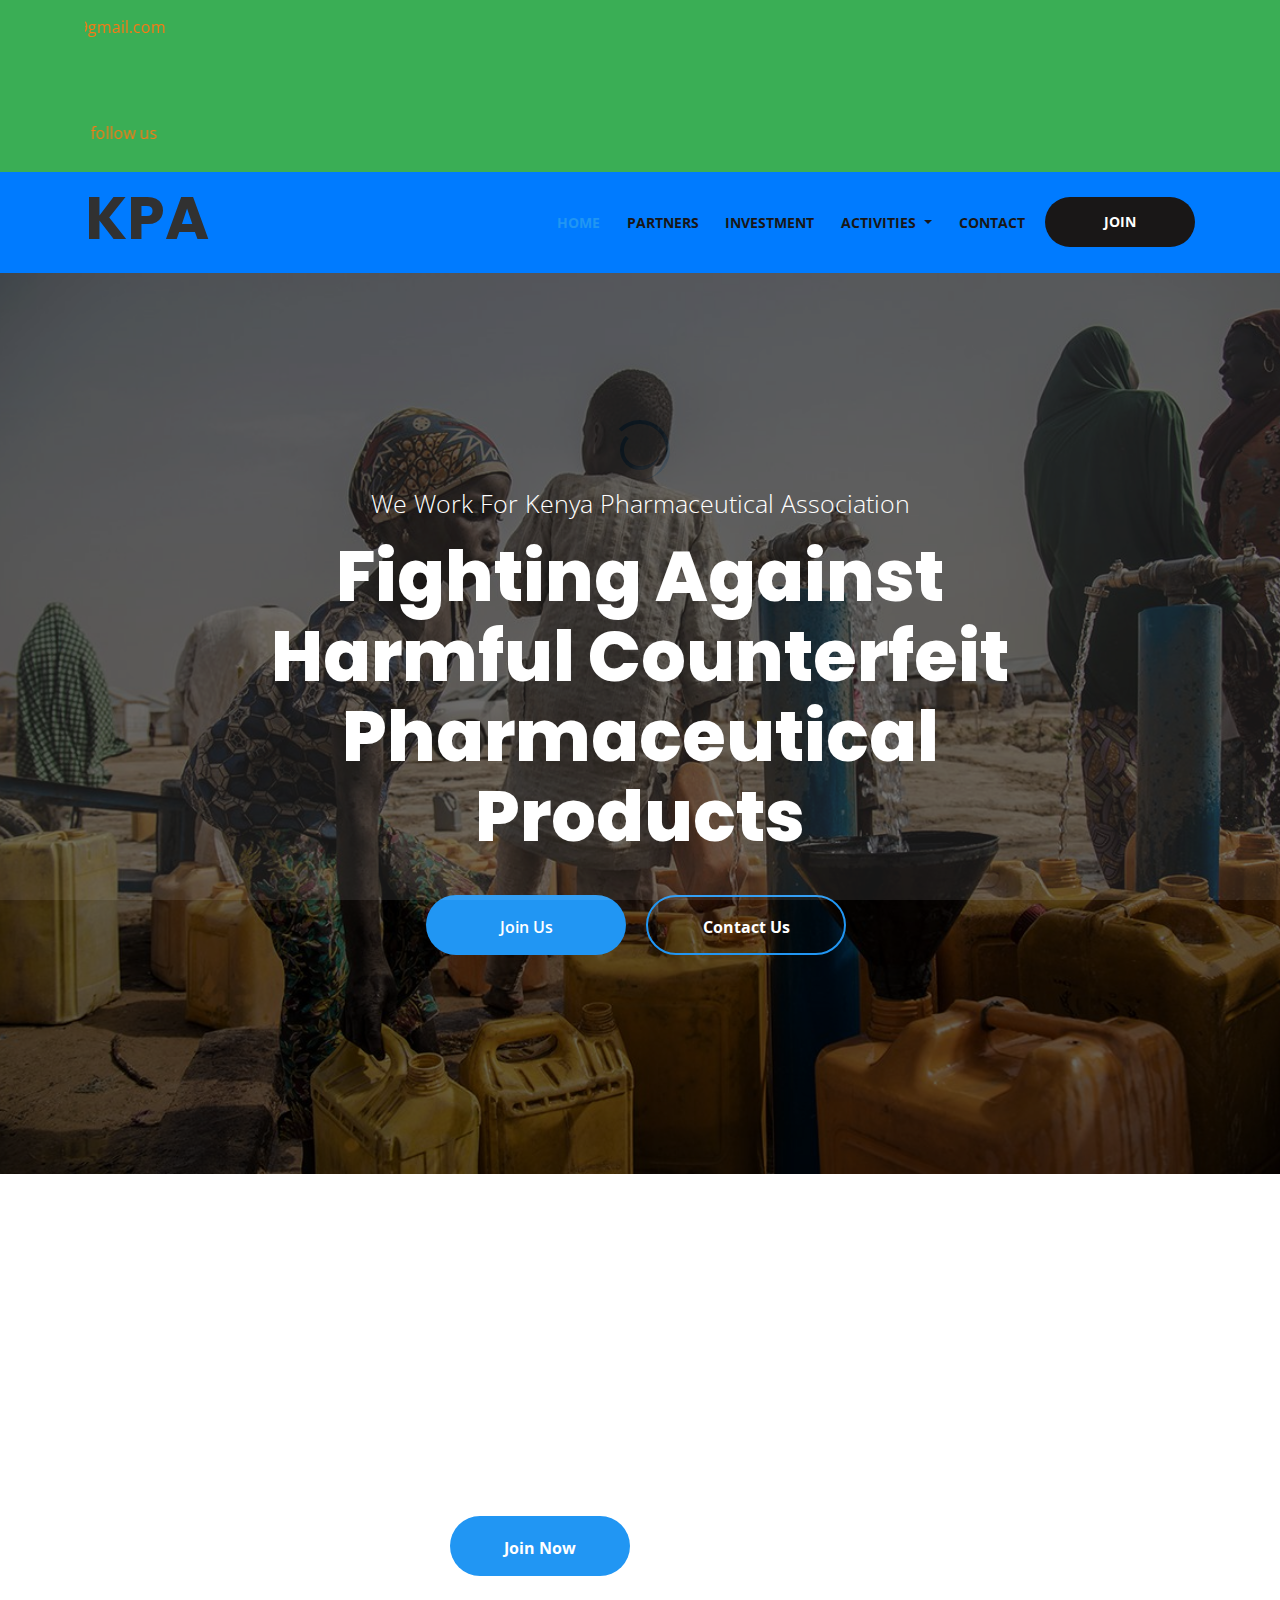
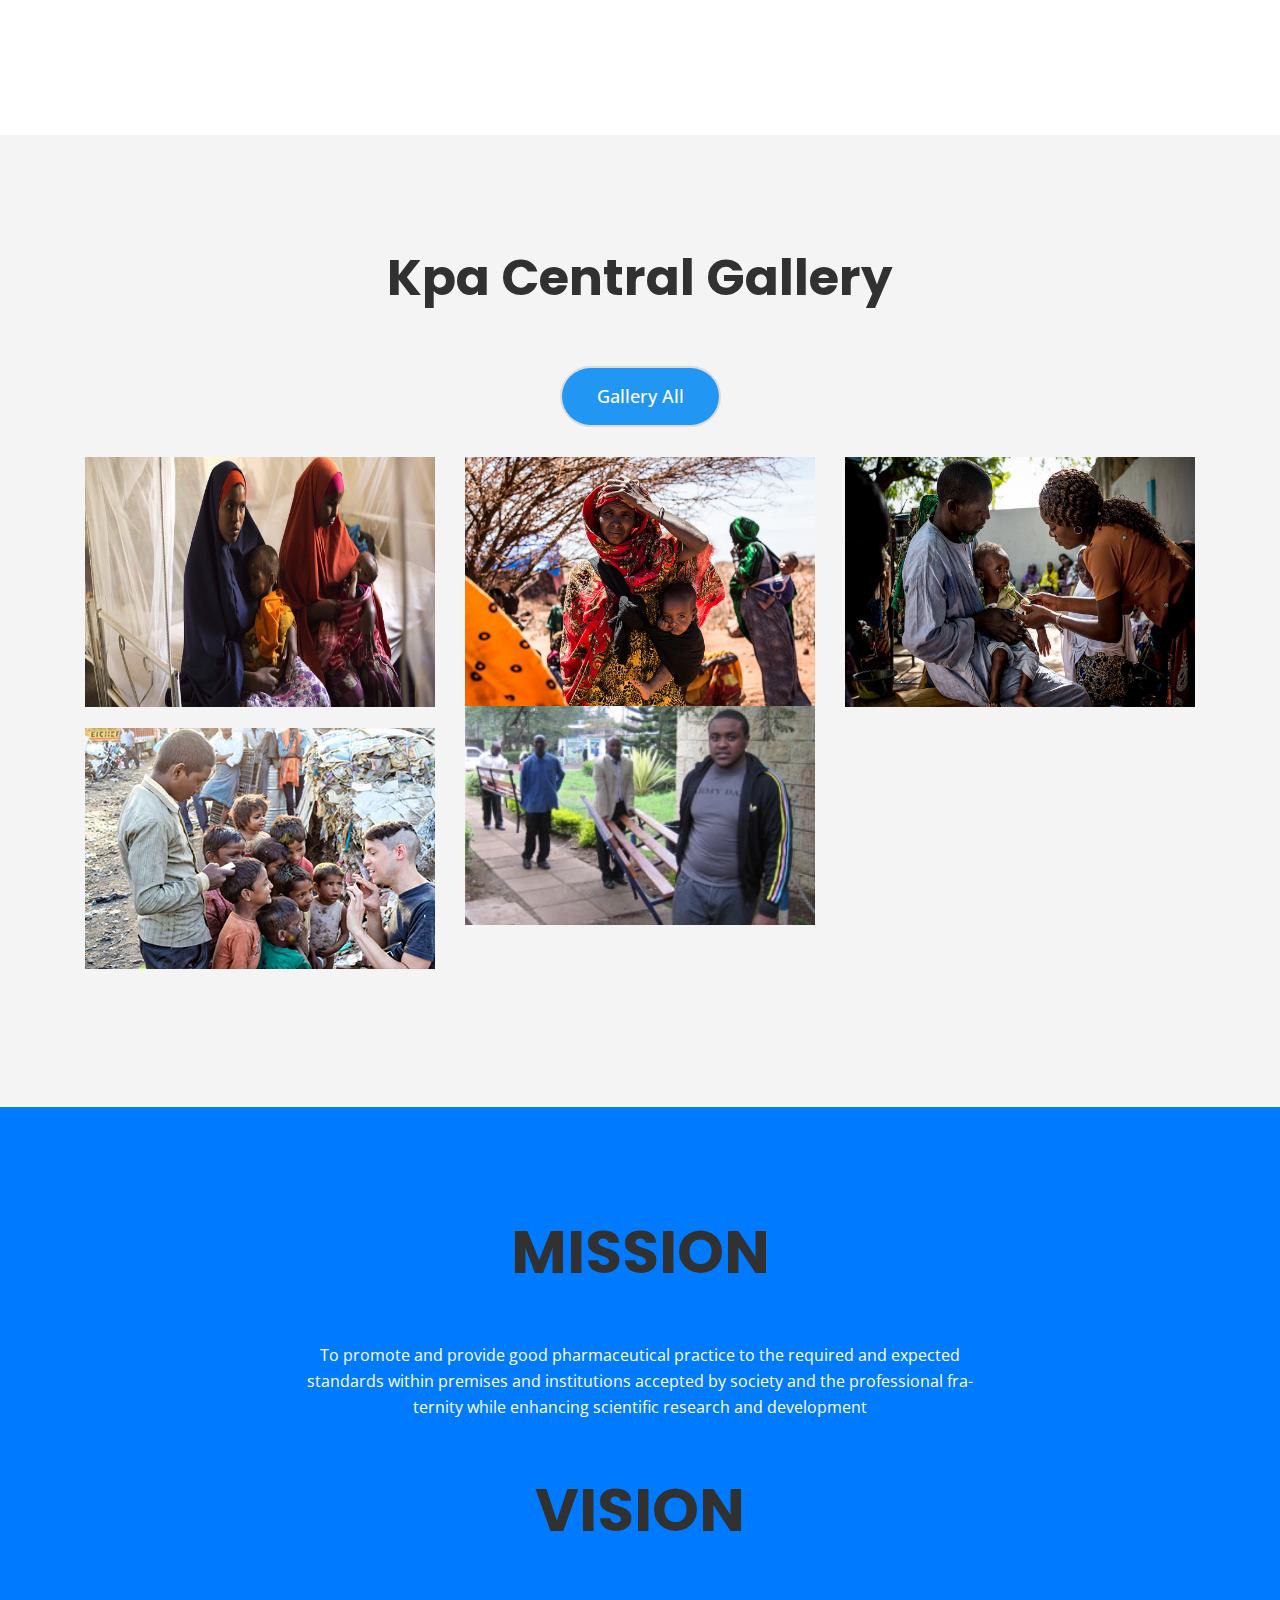
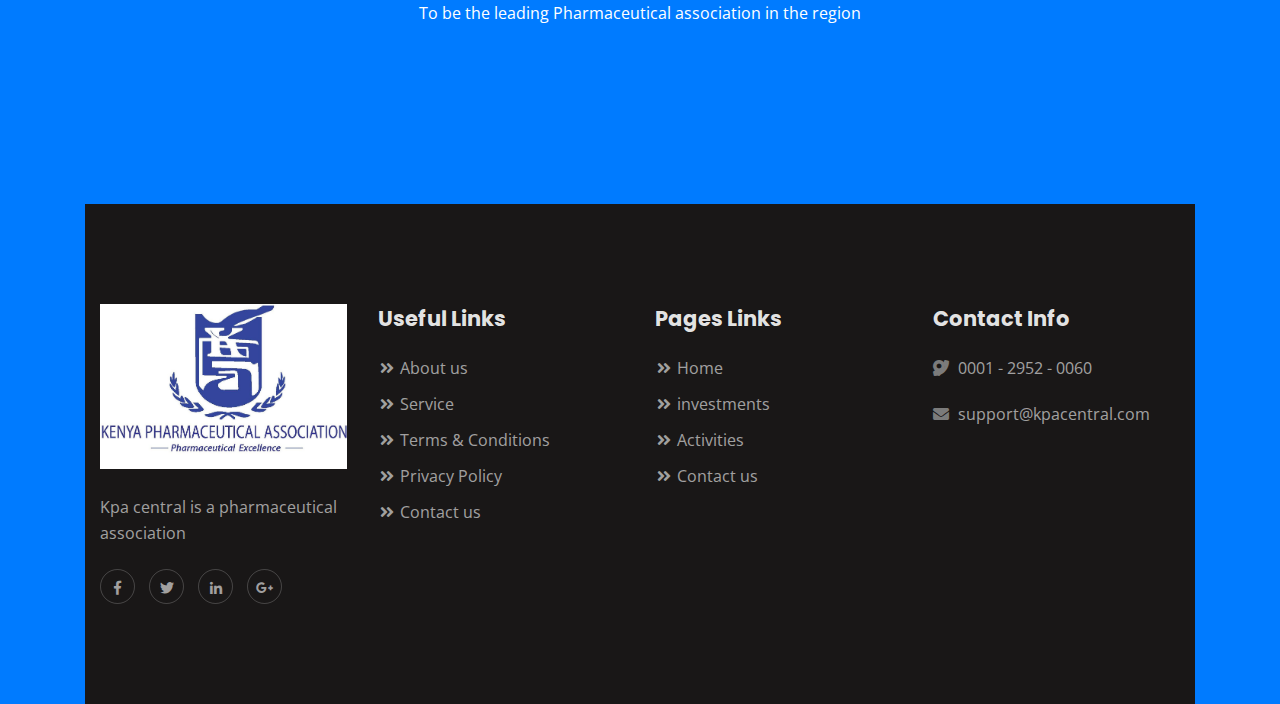
<file: index.html>
<!DOCTYPE html>
<html lang="en">

<!-- Mirrored from rexbd.net/html/socialon/ by HTTrack Website Copier/3.x [XR&CO'2014], Fri, 18 Oct 2019 08:54:07 GMT -->
<head>
    <meta http-equiv="Content-Type" content="text/html; charset=UTF-8">
    <meta http-equiv="X-UA-Compatible" content="IE=edge" />
    <meta http-equiv="X-UA-Compatible" content="ie=edge">
    <meta name="viewport" content="width=device-width, initial-scale=1.0">
    <title> Kpa </title>
    <!-- favicon -->
    <link rel="shortcut icon" href="favicon.ico" type="image/x-icon">
    <!-- bootstrap -->
    <link rel="stylesheet" href="assets/css/bootstrap.min.css">
    <!-- fontawesome -->
    <link rel="stylesheet" href="assets/css/fontawesome-all.min.css">
    <!-- animate.css -->
    <link rel="stylesheet" href="assets/css/animate.css">
    <!-- Owl Carousel -->
    <link rel="stylesheet" href="assets/css/owl.carousel.min.css">
    <!-- magnific popup css -->
    <link rel="stylesheet" href="assets/css/magnific-popup.css">
    <!-- stylesheet -->
    <link rel="stylesheet" href="assets/css/style.css">
    <!-- responsive -->
    <link rel="stylesheet" href="assets/css/responsive.css">
    <style>
        .section-title p{
            color:#fff;
        }
    .bg-up-bar{
        color:white;
        background: #000;
    }
    </style>
</head>

<body>
    <!-- support bar area start -->
    <div class="support-bar bg-success">
        <div class="bg-primary"></div>
        <div class="container">
           <div class="row">          
                <div class="col-lg-12">
                    <div class="support-middle"><!-- support middle start -->
                        <marquee width="60%" direction="right" height="100px">
                               call 0722222222 /
                                info@kpacentral2019gmail.com
                                </marquee>
                       
                    </ul>
                    </div><!-- support middle end -->
                    <div class="support-left"> <!-- support right start -->
                        <!-- Header Social Start -->
                        <ul>
                                
                        <div class="social-links">
                                <marquee width="20%" direction="left" height="30px">
                                    follow us on social media
                                <li><a href="#"><i class="fab fa-facebook-f"></i></a></li>
                                <li><a href="#"><i class="fab fa-twitter"></i></a></li>
                                <li><a href="#"><i class="fab fa-linkedin-in"></i></a></li>
                                <li><a href="#"><i class="fab fa-google-plus-g"></i></a></li>
                                <li><a href="#"><i class="fab fa-instagram-i"></i></a></li>  
                                </marquee>                             
                            </ul>
                        </div><!-- Header Social Start -->
                    </div><!-- support right end -->
                </div>
           </div> 
        </div>
    </div>
    <!-- support bar area end -->
    
    <!-- ============Start Navigation ===== -->
    <nav class="navbar navbar-area navbar-expand-lg navbar-light bg-primary">
        <div class="container nav-container">
        <div class="navbar-header">
            <h1>KPA</h1>
        
            </a>
        </div>
        <button class="navbar-toggler" type="button" data-toggle="collapse" data-target="#navbarSupportedContent"
            aria-controls="navbarSupportedContent" aria-expanded="false" aria-label="Toggle navigation">
            <span class="navbar-toggler-icon"></span>
        </button>
    
        <div class="collapse navbar-collapse" id="navbarSupportedContent">
            <ul class="navbar-nav">
                <li class="nav-item active">
                    <a class="nav-link" href="index.html">Home <span class="sr-only">(current)</span></a>
                </li>
                <li class="nav-item">
                    <a class="nav-link" href="partners.html">Partners</a>
                </li>
                <li class="nav-item">
                    <a class="nav-link" href="investment.html">Investment</a>
                </li>
                
        
                <li class="nav-item dropdown">
                    <a class="nav-link dropdown-toggle" href="#" role="button" data-toggle="dropdown" aria-haspopup="true"
                        aria-expanded="false">
                        Activities
                    </a>
                    <div class="dropdown-menu">
                        <a class="dropdown-item" href="blog.html">Events</a>
                       
                        <a class="dropdown-item" href="#gallery-area">Gallery</a>
                        <a class="dropdown-item" href="blog_details.html">FAQs</a>
                    </div>
                </li>
                <li class="nav-item">
                    <a class="nav-link" href="contact.html">Contact</a>
                </li>
                <li class="nav-item">
                    <a class="donate-btn" href="donate_us.html">Join</a>
                </li>
            </ul>
           
        </div>
        </div>
    </nav> 
    <!-- ============End Navigation ===== -->

<!-- header area start  -->
<header class="header-area header-bg">
    <div class="container">
        <div class="row justify-content-center">
            <div class="col-lg-10">
                <div class="slider-all-text">
                    <span class="subtitle wow fadeInDown">We Work for Kenya Pharmaceutical Association</span> 
                    <h1 class="wow fadeInDown title">Fighting against harmful counterfeit pharmaceutical products</h1>
                   
                     <div class="btn-wrapper wow flipInX">
                        <a href="#" class="boxed-btn join" role="button">Join Us</a>
                        <a href="#" class="boxed-btn blank" role="button">Contact Us</a>
                    </div>
                </div>
                
            </div> <!-- ./col-lg-10 -->
        </div> <!-- ./row -->
    </div> <!-- ./container -->
</header>
<!-- header area end  -->

<!-- Join Us area start  -->
<section class="join-area">
    <div class="container">
            <div class="row justify-content-center">
                <div class="col-lg-8">
                    <h3 class="title">Join Us Now For Great Work</h3>
                    <p>Kpa is a organization You can give support us at any of our campaign venues all over the world.
                    We have total seventy thousands donor centers and visit thousands of other venues on various occasions.
                    We are proud of our organizations activist for their work.</p>
                    <div class="btn-wrapper animated fadeInUp">
                        <a href="#" class="boxed-btn" role="button">Join Now</a>
                        <a href="#" class="boxed-btn donate" role="button">Contact</a>
                    </div>
            </div>
        </div>
    </div>
    <!--End Container-->
</section>

<!-- End Join Us Area -->

<!-- Gallery area start  -->
<section class="gallery-area" id="gallery-area">
    <div class="container">
        <div class="row justify-content-center">
            <div class="col-lg-8">
                <div class="section-title">
                    <h2 class="title">Kpa Central Gallery</h2>
                    <span class="separator"></span>
                </div>
            </div>
        </div>
        <div class="row">
            <div class="col-lg-12">
                <div class="our-gallery-menu clearfix">
                    <ul class="filterizr__controls list-unstyled list-inline filter-tabs">
                        <li class="active filter" data-role="button" data-filter="all">Gallery All</li>
                    </ul>
                </div>
            </div>
        </div>
        <div class="row">
                <div class="filterizr__elements">
                    <div class="filtr-item col-md-6 col-lg-4" data-category="campains, donate">
                        <div class="inner-box">
                            <div class="image">
                                <img src="images/hunger 1.jpg" width="300"height="250">
                            </div>
                            <div class="img-overlay">
                                <div class="view-button text-center">
                                    <a href="images/hunger 2.jpg" class="imagepopup"><i class="fa fa-search"></i></a>
                                    <!----><a class="show-link" href="#"><i class="fa fa-link"></i></a>
                                </div>
                            </div>
                        </div>
                    </div>
    
                    <div class="filtr-item col-md-6 col-lg-4" data-category="campains, activity">
                        <div class="inner-box">
                            <div class="image">
                                <img src="images/hunger 2.jpg" weight="300"height="250">
                            </div>
                            <div class="img-overlay">
                                <div class="view-button text-center">
                                    <a href="images/hunger 2.jpg" class="imagepopup"><i class="fa fa-search"></i></a>
                                    <!----><a class="show-link" href="#"><i class="fa fa-link"></i></a>
                                </div>
                            </div>
                        </div>
                    </div>
    
                    <div class="filtr-item col-md-6 col-lg-4" data-category="activity, campains, news, donate">
                        <div class="inner-box">
                            <div class="image">
                                <img src="images/hunger 4.jpg" width="300"height="250">
                            </div>
                            <div class="img-overlay">
                                <div class="view-button text-center">
                                    <a href="images/hunger 4.jpg" class="imagepopup"><i class="fa fa-search"></i></a>
                                    <!----><a class="show-link" href="#"><i class="fa fa-link"></i></a>
                                </div>
                            </div>
                        </div>
                    </div>
    
                   
                    
                    <div class="filtr-item col-md-6 col-lg-4" data-category="campains, activity, news">
                        <div class="inner-box">
                            <div class="image">
                                <img src="assets/img/gallery/08.jpg" alt="">
                            </div>
                            <div class="img-overlay">
                                <div class="view-button text-center">
                                    <a href="assets/img/gallery/08.jpg" class="imagepopup"><i class="fa fa-search"></i></a>
                                    <!----><a class="show-link" href="#"><i class="fa fa-link"></i></a>
                                </div>
                            </div>
                        </div>
                    </div>
                    <div class="filtr-item col-md-6 col-lg-4" data-category="campains, activity, news">
                        <div class="inner-box">
                            <div class="image">
                                <img src="images/gallery.jpg">
                            </div>
                            <div class="img-overlay">
                                <div class="view-button text-center">
                                    <a href="assets/img/gallery/09.jpg" class="imagepopup"><i class="fa fa-search"></i></a>
                                    <!----><a class="show-link" href="#"><i class="fa fa-link"></i></a>
                                </div>
                            </div>
                        </div>
                    </div>
                </div>
            </div>
    </div>

</section>
<div class="mission-bar bg-primary">
		<div class="footer-wrap">
            <div class="container">
                <div class="row">
                    
                        <div class="footer-widget about">
                            
                            </div>
                            </div>
<section class="activity-area">
    <div class="container">
        <div class="row justify-content-center" >
            <div class="col-lg-8">
                <div class="section-title">
             

                    <h1>MISSION</h1><br>
                   
                    <p>To promote and provide good pharmaceutical practice to the required and expected standards within premises and institutions accepted by society and the professional fraternity while enhancing scientific research and development<p>
                          
                </div>
                <div class="section-title">
                    <h1>VISION</h1><br>
                    <p>To be the leading Pharmaceutical association in the region<p>
                    
                        
                </div>
            </div>
        </div>
    </div>
</section>




<footer class="footer-area footer-bg">
		<div class="footer-wrap">
            <div class="container">
                <div class="row">
                    <div class="col-lg-3 col-md-6">
                        <div class="footer-widget about">
                            <div class="widget-body">
                                <div class="footer-logo">
                                    <a href="index-2.html"><img src="images/profile.jpg" alt="footer logo"></a>
                                </div>
                                <p>Kpa central is a pharmaceutical association</p>
                                <ul class="footer-social"> 
                                    <li><a href="#"> <i class="fab fa-facebook-f" aria-hidden="true"></i></a></li>
                                    <li><a href="#"><i class="fab fa-twitter" aria-hidden="true"></i></a></li> 
                                    <li><a href="#"><i class="fab fa-linkedin-in" aria-hidden="true"></i></a></li>
                                    <li><a href="#"><i class="fab fa-google-plus-g" aria-hidden="true"></i></a></li>
                                </ul>
                            </div>
                        </div>
                    </div>
                    <div class="col-lg-3 col-md-6">
                       <div class="footer-widget">
                            <div class="widget-title">
                                <h3 class="title">Useful Links</h3>
                            </div>
                           <div class="widget-body">
                                <ul class="footer-links">
                                    <li> <a href="#"><i class="fas fa-angle-double-right"></i> About us </a></li>
                                    <li> <a href="#"><i class="fas fa-angle-double-right"></i> Service</a></li>
                                    <li> <a href="#"><i class="fas fa-angle-double-right"></i> Terms & Conditions </a></li>
                                    <li> <a href="#"><i class="fas fa-angle-double-right"></i> Privacy Policy </a></li>
                                    <li> <a href="#"><i class="fas fa-angle-double-right"></i> Contact us </a></li>
                                </ul>
                           </div>
                       </div>
                    </div>
                    <div class="col-lg-3 col-md-6">
                       <div class="footer-widget">
                            <div class="widget-title">
                                <h3 class="title">Pages Links</h3>
                            </div>
                           <div class="widget-body">
                                <ul class="footer-links">
                                    <li> <a href="#"><i class="fas fa-angle-double-right"></i> Home  </a></li>
                                    <li> <a href="#"><i class="fas fa-angle-double-right"></i> investments </a></li>
                                    <li> <a href="#"><i class="fas fa-angle-double-right"></i> Activities</a></li>
                                    <li> <a href="#"><i class="fas fa-angle-double-right"></i> Contact us </a></li>
                                </ul>
                           </div>
                       </div>
                    </div>
                    <div class="col-lg-3 col-md-6">
                        <div class="footer-widget contact-info">
                            <div class="widget-title">
                                    <h3 class="title">Contact Info</h3>
                            </div>
                            <div class="widget-body">
                                <ul>
                                    <li class="contact-info-item">
                                        <div class="icon"> 
                                            <i class="fas fa-map-marker-alt" aria-hidden="true"></i>
                                        </div>
                                        <div class="content">
                                        
                                        </div>
                                    </li>
                                    <li class="contact-info-item">
                                        <div class="icon"> 
                                            <i class=" fas fa-phone" aria-hidden="true"></i>
                                        </div>
                                        <div class="content">
                                                <span class="details">0001 - 2952 - 0060</span>
                                        </div>
                                    </li>
                                    <li class="contact-info-item">
                                        <div class="icon"> 
                                            <i class="fas fa-envelope" aria-hidden="true"></i>
                                        </div>
                                        <div class="content">
                                                <span class="details">support@kpacentral.com</span>
                                        </div>
                                    </li>
                                </ul>
                            </div>
                        </div>
                    </div>
                </div>
            </div>
    </div><!--footer top end-->
<!-- back to top start -->
<div class="back-to-top" >
    <!-- back to top start -->
    <i class="fas fa-rocket"></i>
</div>
<!-- back to top end -->

<!-- preloader area start -->
<div class="preloader" id="preloader">
    <div class="loader loader-1">
        <div class="loader-outter"></div>
        <div class="loader-inner"></div>
    </div>
</div>
<!-- preloader area end -->


    <!-- jquery -->
    <script src="assets/js/jquery.js"></script>
    <!-- popper -->
    <script src="assets/js/popper.min.js"></script>
	<!-- bootstrap -->
    <script src="assets/js/bootstrap.min.js"></script>
    <!-- owl carousel -->
    <script src="assets/js/owl.carousel.min.js"></script>
    <!-- wow js-->
    <script src="assets/js/wow.min.js"></script>
    <!-- jquery imagloaded js-->
    <script src="assets/js/imagesloaded.pkgd.min.js"></script>
    <!-- filterizr js-->
    <script src="assets/js/jquery.filterizr.min.js"></script>
    <!-- magnific popup js -->
    <script src="assets/js/jquery.magnific-popup.js"></script>
    <!-- main -->
    <script src="assets/js/main.js"></script>
</body>


<!-- Mirrored from rexbd.net/html/socialon/ by HTTrack Website Copier/3.x [XR&CO'2014], Fri, 18 Oct 2019 08:58:26 GMT -->
</html>
</file>
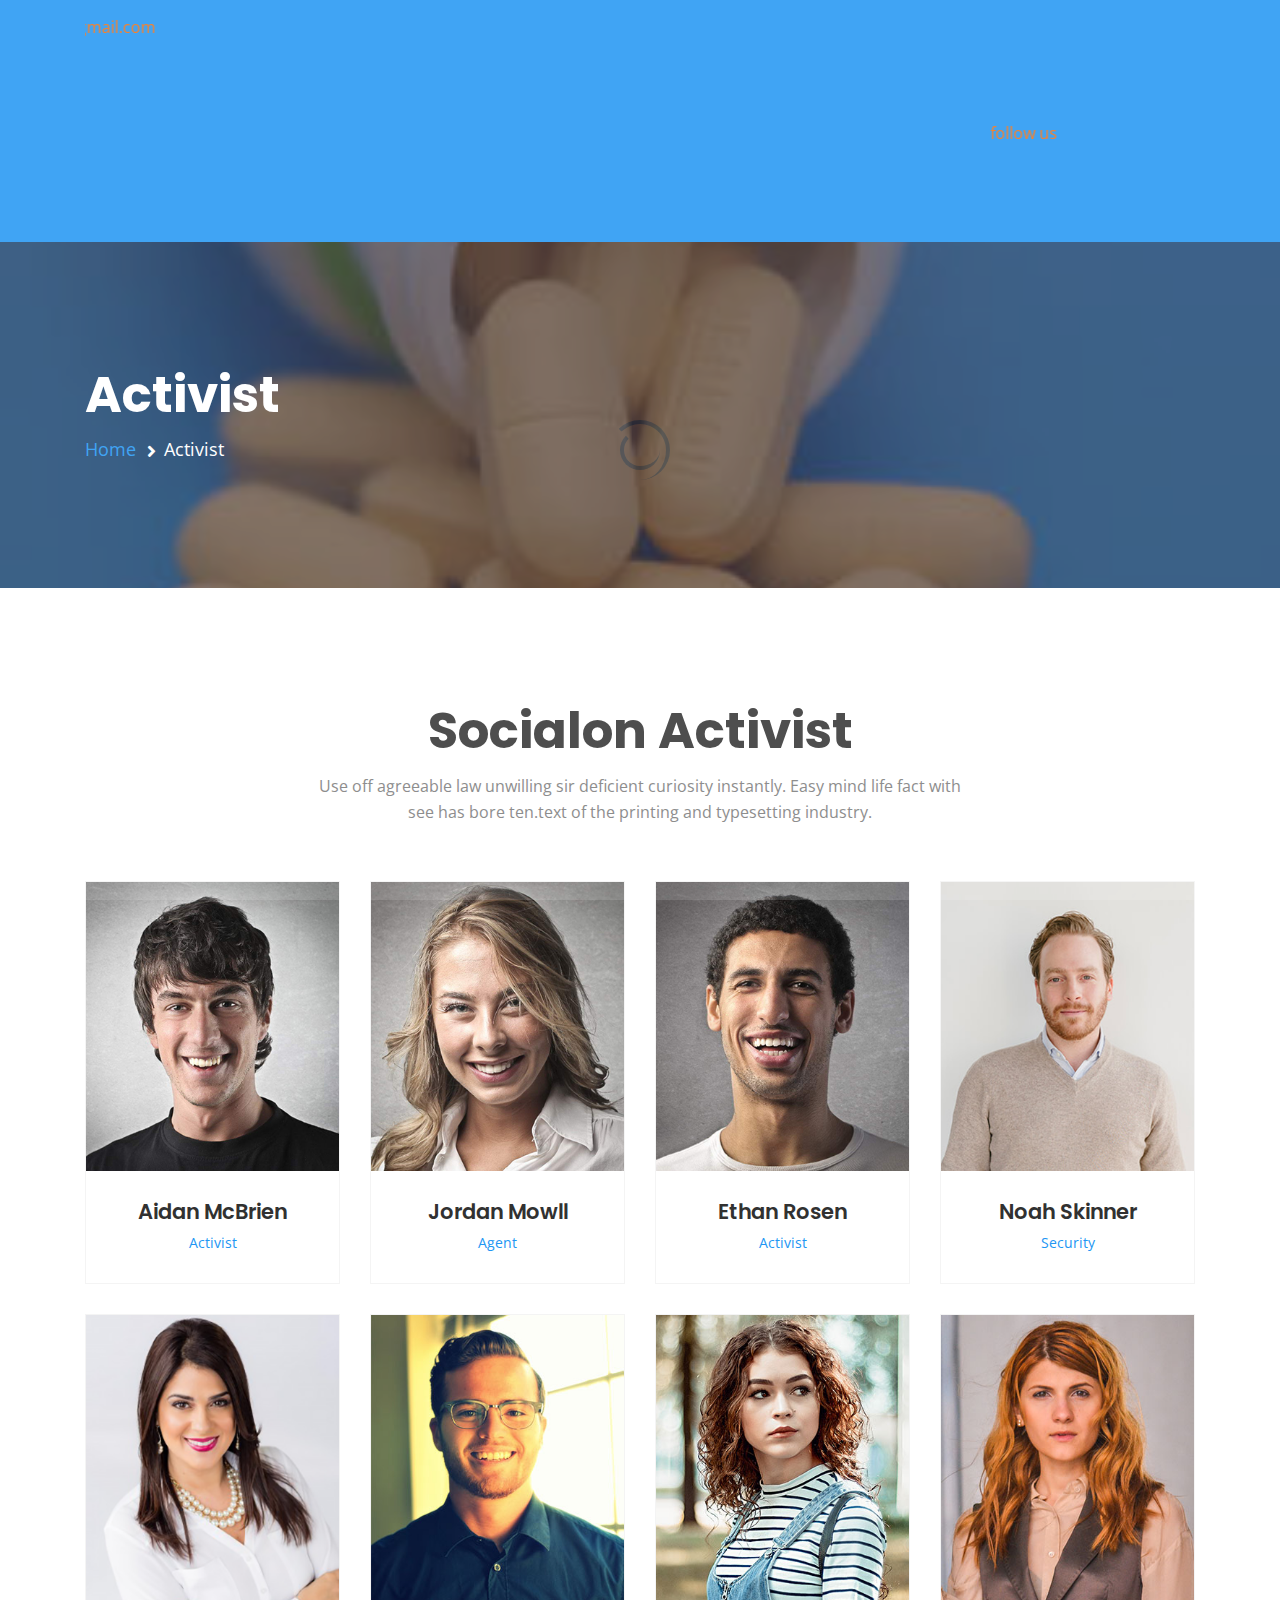
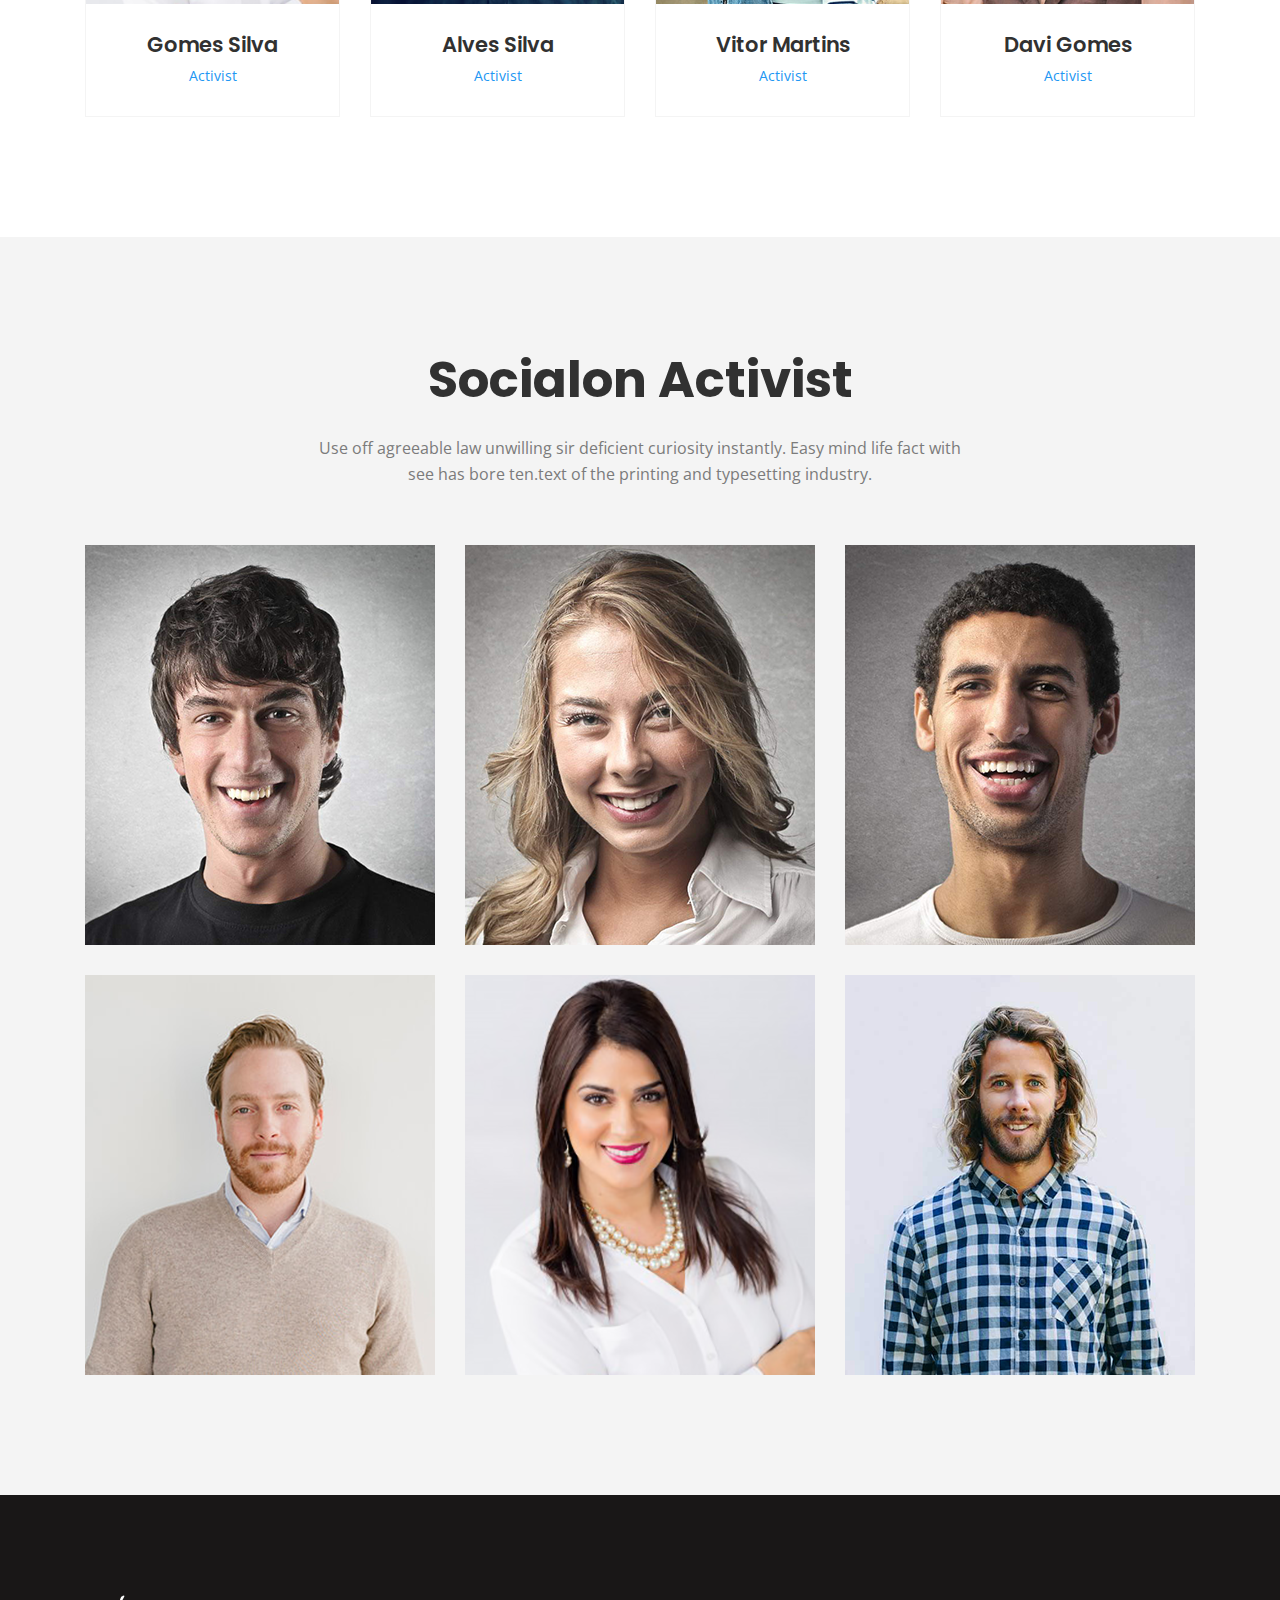
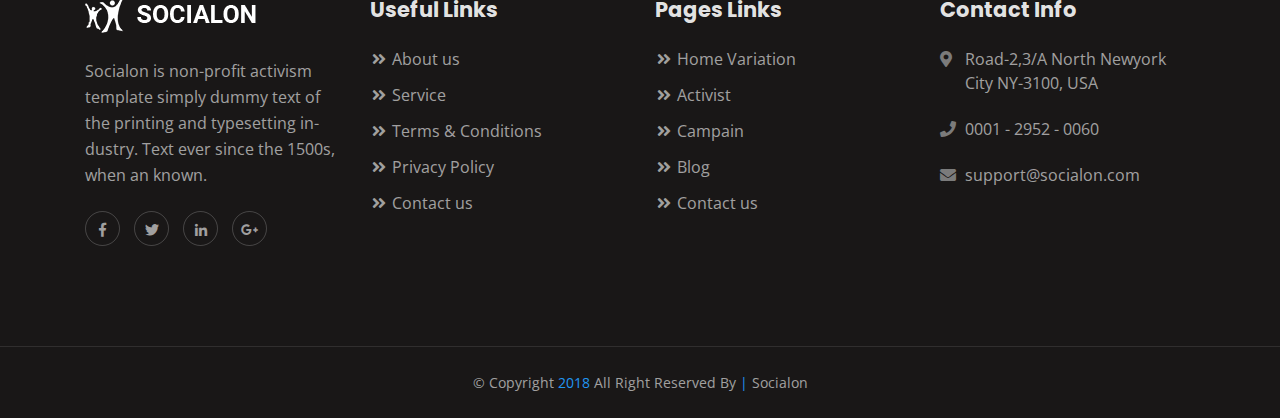
<file: activities.html>
<!DOCTYPE html>
<html lang="en">


<!-- Mirrored from rexbd.net/html/socialon/activist.html by HTTrack Website Copier/3.x [XR&CO'2014], Fri, 18 Oct 2019 09:00:26 GMT -->
<head>
    <meta http-equiv="Content-Type" content="text/html; charset=UTF-8">
    <meta http-equiv="X-UA-Compatible" content="IE=edge" />
    <meta http-equiv="X-UA-Compatible" content="ie=edge">
    <meta name="viewport" content="width=device-width, initial-scale=1.0">
    <title> Socialon  </title>
    <!-- favicon -->
    <link rel="shortcut icon" href="favicon.ico" type="image/x-icon">
    <!-- bootstrap -->
    <link rel="stylesheet" href="assets/css/bootstrap.min.css">
    <!-- fontawesome -->
    <link rel="stylesheet" href="assets/css/fontawesome-all.min.css">
    <!-- animate.css -->
    <link rel="stylesheet" href="assets/css/animate.css">
    <!-- Owl Carousel -->
    <link rel="stylesheet" href="assets/css/owl.carousel.min.css">
    <!-- magnific popup css -->
    <link rel="stylesheet" href="assets/css/magnific-popup.css">
    <!-- stylesheet -->
    <link rel="stylesheet" href="assets/css/style.css">
    <!-- responsive -->
    <link rel="stylesheet" href="assets/css/responsive.css">

</head>

<body>
    <!-- support bar area start -->
    <div class="support-bar">
        <div class="container">
           <div class="row">          
                <div class="col-lg-12">
                    <div class="support-middle"><!-- support middle start -->
                        <marquee width="60%" direction="right" height="100px">
                                0722222222
                                info@kpacentral2019gmail.com
                                </marquee>
                    </div><!-- support middle end -->
                    <div class="support-right"> <!-- support right start -->
                        <!-- Header Social Start -->
                        <div class="social-links">
                            <ul>
                                    <marquee width="60%" direction="left" height="100px">
                                        follow us on social media
                                <li><a href="#"><i class="fab fa-facebook-f"></i></a></li>
                                <li><a href="#"><i class="fab fa-twitter"></i></a></li>
                                <li><a href="#"><i class="fab fa-linkedin-in"></i></a></li>
                                <li><a href="#"><i class="fab fa-google-plus-g"></i></a></li>
                                <li><a href="#"><i class="fab fa-instagram-i"></i></a></li>
                                </marquee>
                            </ul>
                        </div><!-- Header Social Start -->
                    </div><!-- support right end -->
                </div>
           </div> 
        </div>
    </div>
    <!-- support bar area end -->
    <!-- ============Start Navigation ===== -->
    <div class="collapse navbar-collapse" id="navbarSupportedContent">
            <ul class="navbar-nav">
                <li class="nav-item active">
                    <a class="nav-link" href="index.html">Home <span class="sr-only">(current)</span></a>
                </li>
                <li class="nav-item">
                    <a class="nav-link" href="partners.html">Partners</a>
                </li>
                <li class="nav-item">
                    <a class="nav-link" href="investment.html">Investment</a>
                </li>
                
        
                <li class="nav-item dropdown">
                    <a class="nav-link dropdown-toggle" href="#" role="button" data-toggle="dropdown" aria-haspopup="true"
                        aria-expanded="false">
                        Activities
                    </a>
                    <div class="dropdown-menu">
                        <a class="dropdown-item" href="blog.html">Events</a>
                       
                        <a class="dropdown-item" href="#gallery-area">Gallery</a>
                        <a class="dropdown-item" href="blog_details.html">FAQs</a>
                    </div>
                </li>
                <li class="nav-item">
                    <a class="nav-link" href="contact.html">Contact</a>
                </li>
                <li class="nav-item">
                    <a class="donate-btn" href="donate_us.html">Join</a>
                </li>
            </ul>
           
        </div>
        </div>
    </nav>
        <!-- ============End Navigation ===== -->
<!-- Breadcumb area start  -->
<section class="breadcumb-area breadcrumb-bg activist-page">
    <div class="container">
        <div class="row ">
            <div class="col-lg-12">
                <div class="breadcumb-inner">
                    <h2 class="title">Activist</h2>
                    <ul class="page-list">
                        <li><a href="index-2.html">Home</a></li>
                        <li>Activist</li>
                    </ul>
                </div>

            </div>
        </div>
    </div>
</section>
<!-- Breadcumb area end  -->
<!-- Team area start -->
<section class="team-area activist-page">
        <div class="container">
            <div class="row justify-content-center">
                <div class="col-lg-8">
                    <div class="section-title">
                        <h2 class="title">Socialon Activist</h2>
                        <p>Use off agreeable law unwilling sir deficient curiosity instantly. Easy mind life fact with see has bore ten.text of the printing and typesetting industry. </p>
                    </div>
                </div>
            </div>
      
        <div class="row">
            <div class="col-lg-3 col-md-6">
                    <div class="our-team-item"> <!-- our team item -->
                        <div class="pic">
                            <img src="assets/img/team/01.jpg" alt="team image">
                            <ul class="team-social">
                                <li><a href="#" class="fab fa-facebook-f"></a></li>
                                <li><a href="#" class="fab fa-google-plus-g"></a></li>
                                <li><a href="#" class="fab fa-instagram"></a></li>
                                <li><a href="#" class="fab fa-linkedin-in"></a></li>
                            </ul>
                        </div>
                        <div class="team-content">
                            <h3 class="title">Aidan McBrien</h3>
                            <span class="post">Activist</span>
                        </div>
                    </div><!-- //. our team item -->
            </div>
                    
                   <div class="col-lg-3 col-md-6">
                        <div class="our-team-item"> <!-- our team item -->
                            <div class="pic">
                                <img src="assets/img/team/02.jpg" alt="team image">
                                <ul class="team-social">
                                    <li><a href="#" class="fab fa-facebook-f"></a></li>
                                    <li><a href="#" class="fab fa-google-plus-g"></a></li>
                                    <li><a href="#" class="fab fa-instagram"></a></li>
                                    <li><a href="#" class="fab fa-linkedin-in"></a></li>
                                </ul>
                            </div>
                            <div class="team-content">
                                <h3 class="title">Jordan Mowll</h3>
                                <span class="post">Agent</span>
                            </div>
                        </div><!-- //. our team item -->
                   </div>
                   <div class="col-lg-3 col-md-6">
                        <div class="our-team-item"> <!-- our team item -->
                            <div class="pic">
                                <img src="assets/img/team/03.jpg" alt="team image">
                                <ul class="team-social">
                                    <li><a href="#" class="fab fa-facebook-f"></a></li>
                                    <li><a href="#" class="fab fa-google-plus-g"></a></li>
                                    <li><a href="#" class="fab fa-instagram"></a></li>
                                    <li><a href="#" class="fab fa-linkedin-in"></a></li>
                                </ul>
                            </div>
                            <div class="team-content">
                                <h3 class="title">Ethan Rosen</h3>
                                <span class="post">Activist</span>
                            </div>
                        </div><!-- //. our team item -->
                   </div>
                   <div class="col-lg-3 col-md-6">
                        <div class="our-team-item"> <!-- our team item -->
                            <div class="pic">
                                <img src="assets/img/team/04.jpg" alt="team image">
                                <ul class="team-social">
                                    <li><a href="#" class="fab fa-facebook-f"></a></li>
                                    <li><a href="#" class="fab fa-google-plus-g"></a></li>
                                    <li><a href="#" class="fab fa-instagram"></a></li>
                                    <li><a href="#" class="fab fa-linkedin-in"></a></li>
                                </ul>
                            </div>
                            <div class="team-content">
                                <h3 class="title">Noah Skinner</h3>
                                <span class="post">Security</span>
                            </div>
                        </div><!-- //. our team item -->
                   </div>
                    <div class="col-lg-3 col-md-6">
                            <div class="our-team-item"> <!-- our team item -->
                                <div class="pic">
                                    <img src="assets/img/team/05.jpg" alt="team image">
                                    <ul class="team-social">
                                        <li><a href="#" class="fab fa-facebook-f"></a></li>
                                        <li><a href="#" class="fab fa-google-plus-g"></a></li>
                                        <li><a href="#" class="fab fa-instagram"></a></li>
                                        <li><a href="#" class="fab fa-linkedin-in"></a></li>
                                    </ul>
                                </div>
                                <div class="team-content">
                                    <h3 class="title">Gomes Silva</h3>
                                    <span class="post">Activist</span>
                                </div>
                            </div><!-- //. our team item -->
                    </div>
                    <div class="col-lg-3 col-md-6">
                            <div class="our-team-item"> <!-- our team item -->
                                <div class="pic">
                                    <img src="assets/img/team/09.jpg" alt="team image">
                                    <ul class="team-social">
                                        <li><a href="#" class="fab fa-facebook-f"></a></li>
                                        <li><a href="#" class="fab fa-google-plus-g"></a></li>
                                        <li><a href="#" class="fab fa-instagram"></a></li>
                                        <li><a href="#" class="fab fa-linkedin-in"></a></li>
                                    </ul>
                                </div>
                                <div class="team-content">
                                    <h3 class="title">Alves Silva</h3>
                                    <span class="post">Activist</span>
                                </div>
                            </div><!-- //. our team item -->
                    </div>
                    <div class="col-lg-3 col-md-6">
                            <div class="our-team-item"> <!-- our team item -->
                                <div class="pic">
                                    <img src="assets/img/team/07.jpg" alt="team image">
                                    <ul class="team-social">
                                        <li><a href="#" class="fab fa-facebook-f"></a></li>
                                        <li><a href="#" class="fab fa-google-plus-g"></a></li>
                                        <li><a href="#" class="fab fa-instagram"></a></li>
                                        <li><a href="#" class="fab fa-linkedin-in"></a></li>
                                    </ul>
                                </div>
                                <div class="team-content">
                                    <h3 class="title">Vitor Martins</h3>
                                    <span class="post">Activist</span>
                                </div>
                            </div><!-- //. our team item -->
                    </div>
                    <div class="col-lg-3 col-md-6">
                            <div class="our-team-item"> <!-- our team item -->
                                <div class="pic">
                                    <img src="assets/img/team/08.jpg" alt="team image">
                                    <ul class="team-social">
                                        <li><a href="#" class="fab fa-facebook-f"></a></li>
                                        <li><a href="#" class="fab fa-google-plus-g"></a></li>
                                        <li><a href="#" class="fab fa-instagram"></a></li>
                                        <li><a href="#" class="fab fa-linkedin-in"></a></li>
                                    </ul>
                                </div>
                                <div class="team-content">
                                    <h3 class="title">Davi Gomes</h3>
                                    <span class="post">Activist</span>
                                </div>
                            </div><!-- //. our team item -->
                    </div>
        </div>
    </div>
    </section>
    <!-- Team area end -->
    
<!--//========Activist area start=========//-->
<section class="activist-area-2 gray-bg" >
        <div class="container">
            <div class="row justify-content-center">
                <div class="col-lg-8">
                    <div class="section-title">
                    <h2 class="title">Socialon Activist</h2>
                    <span class="separator"></span>
                    <p>Use off agreeable law unwilling sir deficient curiosity instantly. Easy mind life fact with see has bore
                        ten.text of the printing and typesetting industry. </p>
                    </div>
                </div>
            </div>
            <div class="row">
                <div class="col-lg-4 col-md-6">
                    <div class="activist-box text-center">
                        <div class="activist-item">
                            <img src="assets/img/team/01.jpg" alt="" />
                            <div class="activist-content">
                                <div class="activist-item-text social">
                                    <div class="text-text">
                                        <h6>Alan Glaps</h6>
                                        <span class="post">Activist</span>
                                        <p>is simply dummy text of the printing and typesetting industry. Lorem has been the
                                            industry's standard </p>
                                    </div>
                                    <ul>
                                        <li><a href="#" class="fab fa-facebook-f"></a></li>
                                        <li><a href="#" class="fab fa-google-plus-g"></a></li>
                                        <li><a href="#" class="fab fa-instagram"></a></li>
                                        <li><a href="#" class="fab fa-linkedin-in"></a></li>
                                    </ul>
                                </div>
                            </div>
                        </div>
                    </div>
                </div>
                <div class="col-lg-4 col-md-6">
                    <div class="activist-box text-center">
                        <div class="activist-item">
                            <img src="assets/img/team/02.jpg" alt="" />
                            <div class="activist-content">
                                <div class="activist-item-text social">
                                    <div class="text-text">
                                        <h6>Alan Glaps</h6>
                                        <span class="post">Activist</span>
                                        <p>is simply dummy text of the printing and typesetting industry. Lorem has been the
                                            industry's standard </p>
                                    </div>
                                    <ul>
                                        <li><a href="#" class="fab fa-facebook-f"></a></li>
                                        <li><a href="#" class="fab fa-google-plus-g"></a></li>
                                        <li><a href="#" class="fab fa-instagram"></a></li>
                                        <li><a href="#" class="fab fa-linkedin-in"></a></li>
                                    </ul>
                                </div>
                            </div>
                        </div>
                    </div>
                </div>
                <div class="col-lg-4 col-md-6">
                    <div class="activist-box text-center">
                        <div class="activist-item">
                            <img src="assets/img/team/03.jpg" alt="" />
                            <div class="activist-content">
                                <div class="activist-item-text social">
                                    <div class="text-text">
                                        <h6>Alan Glaps</h6>
                                        <span class="post">Activist</span>
                                        <p>is simply dummy text of the printing and typesetting industry. Lorem has been the
                                            industry's standard </p>
                                    </div>
                                    <ul>
                                        <li><a href="#" class="fab fa-facebook-f"></a></li>
                                        <li><a href="#" class="fab fa-google-plus-g"></a></li>
                                        <li><a href="#" class="fab fa-instagram"></a></li>
                                        <li><a href="#" class="fab fa-linkedin-in"></a></li>
                                    </ul>
                                </div>
                            </div>
                        </div>
                    </div>
                </div>
                <div class="col-lg-4 col-md-6">
                    <div class="activist-box text-center">
                        <div class="activist-item">
                            <img src="assets/img/team/04.jpg" alt="" />
                            <div class="activist-content">
                                <div class="activist-item-text social">
                                    <div class="text-text">
                                        <h6>Alan Glaps</h6>
                                        <span class="post">Activist</span>
                                        <p>is simply dummy text of the printing and typesetting industry. Lorem has been the
                                            industry's standard </p>
                                    </div>
                                    <ul>
                                        <li><a href="#" class="fab fa-facebook-f"></a></li>
                                        <li><a href="#" class="fab fa-google-plus-g"></a></li>
                                        <li><a href="#" class="fab fa-instagram"></a></li>
                                        <li><a href="#" class="fab fa-linkedin-in"></a></li>
                                    </ul>
                                </div>
                            </div>
                        </div>
                    </div>
                </div>
                <div class="col-lg-4 col-md-6">
                    <div class="activist-box text-center">
                        <div class="activist-item">
                            <img src="assets/img/team/05.jpg" alt="" />
                            <div class="activist-content">
                                <div class="activist-item-text social">
                                    <div class="text-text">
                                        <h6>Alan Glaps</h6>
                                        <span class="post">Activist</span>
                                        <p>is simply dummy text of the printing and typesetting industry. Lorem has been the
                                            industry's standard </p>
                                    </div>
                                    <ul>
                                        <li><a href="#" class="fab fa-facebook-f"></a></li>
                                        <li><a href="#" class="fab fa-google-plus-g"></a></li>
                                        <li><a href="#" class="fab fa-instagram"></a></li>
                                        <li><a href="#" class="fab fa-linkedin-in"></a></li>
                                    </ul>
                                </div>
                            </div>
                        </div>
                    </div>
                </div>
                <div class="col-lg-4 col-md-6">
                    <div class="activist-box text-center">
                        <div class="activist-item">
                            <img src="assets/img/team/06.jpg" alt="" />
                            <div class="activist-content">
                                <div class="activist-item-text social">
                                    <div class="text-text">
                                        <h6>Alan Glaps</h6>
                                        <span class="post">Activist</span>
                                        <p>is simply dummy text of the printing and typesetting industry. Lorem Ipsum has been the
                                            industry's standard </p>
                                    </div>
                                    <ul>
                                        <li><a href="#" class="fab fa-facebook-f"></a></li>
                                        <li><a href="#" class="fab fa-google-plus-g"></a></li>
                                        <li><a href="#" class="fab fa-instagram"></a></li>
                                        <li><a href="#" class="fab fa-linkedin-in"></a></li>
                                    </ul>
                                </div>
                            </div>
                        </div>
                    </div>
                </div>
            </div>
        </div>
    </section>
    <!-- End Activist Area  -->
<!-- footer area start -->
<footer class="footer-area footer-bg">
		<div class="footer-wrap">
            <div class="container">
                <div class="row">
                    <div class="col-lg-3 col-md-6">
                        <div class="footer-widget about">
                            <div class="widget-body">
                                <div class="footer-logo">
                                    <a href="index-2.html"><img src="assets/img/footer-logo.png" alt="footer logo"></a>
                                </div>
                                <p>Socialon is non-profit activism template simply dummy text of the printing and typesetting industry. Text ever since the 1500s, when an known. </p>
                                <ul class="footer-social"> 
                                    <li><a href="#"> <i class="fab fa-facebook-f" aria-hidden="true"></i></a></li>
                                    <li><a href="#"><i class="fab fa-twitter" aria-hidden="true"></i></a></li> 
                                    <li><a href="#"><i class="fab fa-linkedin-in" aria-hidden="true"></i></a></li>
                                    <li><a href="#"><i class="fab fa-google-plus-g" aria-hidden="true"></i></a></li>
                                </ul>
                            </div>
                        </div>
                    </div>
                    <div class="col-lg-3 col-md-6">
                       <div class="footer-widget">
                            <div class="widget-title">
                                <h3 class="title">Useful Links</h3>
                            </div>
                           <div class="widget-body">
                                <ul class="footer-links">
                                    <li> <a href="#"><i class="fas fa-angle-double-right"></i> About us </a></li>
                                    <li> <a href="#"><i class="fas fa-angle-double-right"></i> Service</a></li>
                                    <li> <a href="#"><i class="fas fa-angle-double-right"></i> Terms & Conditions </a></li>
                                    <li> <a href="#"><i class="fas fa-angle-double-right"></i> Privacy Policy </a></li>
                                    <li> <a href="#"><i class="fas fa-angle-double-right"></i> Contact us </a></li>
                                </ul>
                           </div>
                       </div>
                    </div>
                    <div class="col-lg-3 col-md-6">
                       <div class="footer-widget">
                            <div class="widget-title">
                                <h3 class="title">Pages Links</h3>
                            </div>
                           <div class="widget-body">
                                <ul class="footer-links">
                                    <li> <a href="#"><i class="fas fa-angle-double-right"></i> Home Variation </a></li>
                                    <li> <a href="#"><i class="fas fa-angle-double-right"></i> Activist</a></li>
                                    <li> <a href="#"><i class="fas fa-angle-double-right"></i> Campain </a></li>
                                    <li> <a href="#"><i class="fas fa-angle-double-right"></i> Blog </a></li>
                                    <li> <a href="#"><i class="fas fa-angle-double-right"></i> Contact us </a></li>
                                </ul>
                           </div>
                       </div>
                    </div>
                    <div class="col-lg-3 col-md-6">
                        <div class="footer-widget contact-info">
                            <div class="widget-title">
                                    <h3 class="title">Contact Info</h3>
                            </div>
                            <div class="widget-body">
                                <ul>
                                    <li class="contact-info-item">
                                        <div class="icon"> 
                                            <i class="fas fa-map-marker-alt" aria-hidden="true"></i>
                                        </div>
                                        <div class="content">
                                                <span class="details">Road-2,3/A North Newyork
                                City NY-3100, USA</span>
                                        </div>
                                    </li>
                                    <li class="contact-info-item">
                                        <div class="icon"> 
                                            <i class=" fas fa-phone" aria-hidden="true"></i>
                                        </div>
                                        <div class="content">
                                                <span class="details">0001 - 2952 - 0060</span>
                                        </div>
                                    </li>
                                    <li class="contact-info-item">
                                        <div class="icon"> 
                                            <i class="fas fa-envelope" aria-hidden="true"></i>
                                        </div>
                                        <div class="content">
                                                <span class="details">support@socialon.com</span>
                                        </div>
                                    </li>
                                </ul>
                            </div>
                        </div>
                    </div>
                </div>
            </div>
    </div><!--footer top end-->
    <div class="copyright-area"><!--copyright area start-->
        <div class="container">
            <div class="row">
            <div class="col-lg-12 text-center">
                &#169; Copyright <span class="base-color">2018</span> all right Reserved by <span class="base-color">|</span> Socialon
                </div>
            </div><!-- /.row-->
        </div> <!-- /.container -->
    </div> <!--copyright area end-->
</footer>
<!-- footer area end -->

       

<!-- back to top start -->
<div class="back-to-top" >
    <!-- back to top start -->
    <i class="fas fa-rocket"></i>
</div>
<!-- back to top end -->

<!-- preloader area start -->
<div class="preloader" id="preloader">
    <div class="loader loader-1">
        <div class="loader-outter"></div>
        <div class="loader-inner"></div>
    </div>
</div>
<!-- preloader area end -->


    <!-- jquery -->
    <script src="assets/js/jquery.js"></script>
    <!-- popper -->
    <script src="assets/js/popper.min.js"></script>
	<!-- bootstrap -->
    <script src="assets/js/bootstrap.min.js"></script>
    <!-- owl carousel -->
    <script src="assets/js/owl.carousel.min.js"></script>
    <!-- wow js-->
    <script src="assets/js/wow.min.js"></script>
    <!-- jquery imagloaded js-->
    <script src="assets/js/imagesloaded.pkgd.min.js"></script>
    <!-- filterizr js-->
    <script src="assets/js/jquery.filterizr.min.js"></script>
    <!-- magnific popup js -->
    <script src="assets/js/jquery.magnific-popup.js"></script>
    <!-- main -->
    <script src="assets/js/main.js"></script>
</body>


<!-- Mirrored from rexbd.net/html/socialon/activist.html by HTTrack Website Copier/3.x [XR&CO'2014], Fri, 18 Oct 2019 09:00:36 GMT -->
</html>
</file>
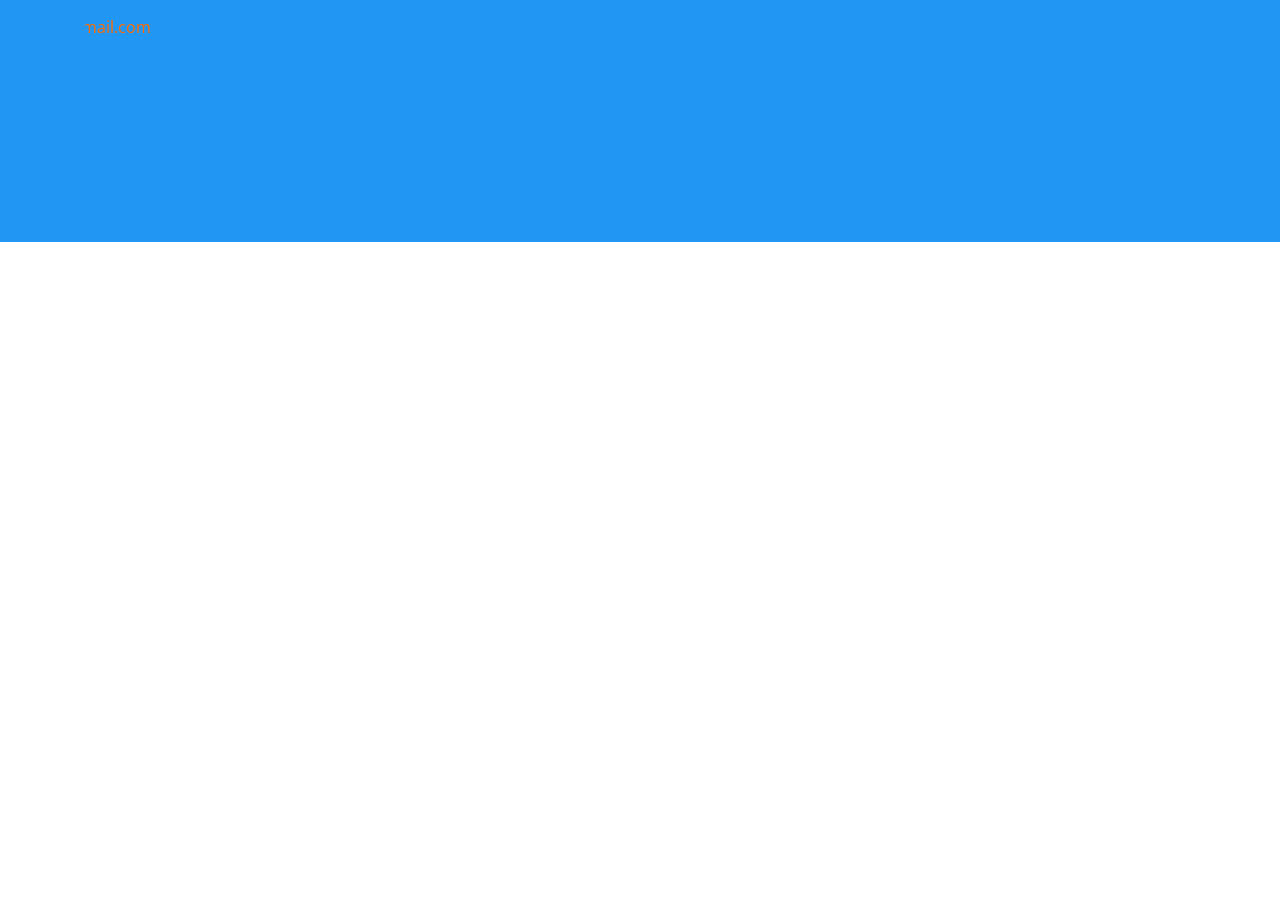
<file: events.html>
<!DOCTYPE html>
<html lang="en">


<!-- Mirrored from rexbd.net/html/socialon/event.html by HTTrack Website Copier/3.x [XR&CO'2014], Fri, 18 Oct 2019 08:59:52 GMT -->
<head>
    <meta http-equiv="Content-Type" content="text/html; charset=UTF-8">
    <meta http-equiv="X-UA-Compatible" content="IE=edge" />
    <meta http-equiv="X-UA-Compatible" content="ie=edge">
    <meta name="viewport" content="width=device-width, initial-scale=1.0">
    <title> KPA/CENTRAL</title>
    <!-- favicon -->
    <link rel="shortcut icon" href="favicon.ico" type="image/x-icon">
    <!-- bootstrap -->
    <link rel="stylesheet" href="assets/css/bootstrap.min.css">
    <!-- fontawesome -->
    <link rel="stylesheet" href="assets/css/fontawesome-all.min.css">
    <!-- animate.css -->
    <link rel="stylesheet" href="assets/css/animate.css">
    <!-- Owl Carousel -->
    <link rel="stylesheet" href="assets/css/owl.carousel.min.css">
    <!-- magnific popup css -->
    <link rel="stylesheet" href="assets/css/magnific-popup.css">
    <!-- stylesheet -->
    <link rel="stylesheet" href="assets/css/style.css">
    <!-- responsive -->
    <link rel="stylesheet" href="assets/css/responsive.css">
</head>

<body>
    <!-- support bar area start -->
    <div class="support-bar">
        <div class="container">
           <div class="row">          
                <div class="col-lg-12">
                    <div class="support-middle"><!-- support middle start -->
                        <marquee width="60%" direction="right" height="100px">
                                0722222222
                                info@kpacentral2019gmail.com
                                </marquee>
                    </div><!-- support middle end -->
                    <div class="support-right"> <!-- support right start -->
                        <!-- Header Social Start -->
                        <div class="social-links">
                                <marquee width="60%" direction="right" height="100px">
                            <ul>
                                <li><a href="#"><i class="fab fa-facebook-f"></i></a></li>
                                <li><a href="#"><i class="fab fa-twitter"></i></a></li>
                                <li><a href="#"><i class="fab fa-linkedin-in"></i></a></li>
                                <li><a href="#"><i class="fab fa-google-plus-g"></i></a></li>
                                <li><a href="#"><i class="fab fa-instagram-i"></i></a></li>
                                
                            </ul>
                        </div><!-- Header Social Start -->
                    </div><!-- support right end -->
                </div>
           </div> 
        </div>
    </div>
    <!-- support bar area end -->

        <!-- ============Start Navigation ===== -->
        <nav class="navbar navbar-area navbar-expand-lg navbar-light bg-light">
                <div class="container nav-container">
                <div class="navbar-header">
                    <a class="navbar-brand logo" href="index-2.html">
                        <img src="assets/img/logo.png" alt="logo image">
                    </a>
                </div>
                <button class="navbar-toggler" type="button" data-toggle="collapse" data-target="#navbarSupportedContent"
                    aria-controls="navbarSupportedContent" aria-expanded="false" aria-label="Toggle navigation">
                    <span class="navbar-toggler-icon"></span>
                </button>
            
                <div class="collapse navbar-collapse" id="navbarSupportedContent">
                    <ul class="navbar-nav">
                        <li class="nav-item ">
                            <a class="nav-link" href="index-2.html">Home <span class="sr-only">(current)</span></a>
                        </li>
                        <li class="nav-item">
                            <a class="nav-link" href="investment.html">Investment </a>
                        </li>
                        <li class="nav-item">
                            <a class="nav-link" href="partners.html">Partners </a>
                        </li>
                        
                        
                            <div class="dropdown-menu">
                                <a class="dropdown-item" href="activist.html">Activist </a>
                                <a class="dropdown-item" href="donate_us.html">Donate </a>
                                
                              
                        <li class="nav-item dropdown">
                            <a class="nav-link dropdown-toggle" href="#" role="button" data-toggle="dropdown" aria-haspopup="true"
                                aria-expanded="false">
                                Activities
                            </a>
                            <div class="dropdown-menu">
                                <a class="dropdown-item" href="blog.html">Events</a>
                            
                                <a class="dropdown-item" href="gallery.html">Gallery </a>
                                <a class="dropdown-item" href="faqs.html">Faqs</a>
                            </div>
                        </li>
                        <li class="nav-item">
                            <a class="nav-link" href="contact.html">Contact</a>
                        </li>
                        <li class="nav-item">
                            <a class="donate-btn" href="donate_us.html">Join</a>
                        </li>
                    </ul>
                   
                </div>
                </div>
            </nav> 
            <!-- ============End Navigation ===== -->

<!-- Breadcumb area start  -->
<section class="breadcumb-area breadcrumb-bg">
    <div class="container">
        <div class="row ">
            <div class="col-lg-12">
                <div class="breadcumb-inner">
                    <h2 class="title">Event</h2>
                    <ul class="page-list">
                        <li><a href="index.html">Home</a></li>
                       
                    </ul>
                </div>

            </div>
        </div>
    </div>
</section>
<!-- Breadcumb area end  -->

<section class="event-area event-bg" id="event">
    <div class="container">
        <div class="row justify-content-center">
            <div class="col-lg-8">
                <div class="section-title">
                    <h2 class="title">Upcoming Event</h2>
                    <p>Use off agreeable law unwilling sir deficient curiosity instantly. Easy mind life fact with see has bore ten.text of the printing and typesetting industry. </p>
                </div>
            </div>
        </div>
                
        <div class="row">
            <div class="col-lg-4 col-md-6">
                <div class="single-upcoming-event"><!-- single upcoming event -->
                    <div class="thumb">
                        <img src="assets/img/upcoming-event/01.jpg" alt="upcoming event">
                    </div>
                    <div class="content">
                        <a href="#"><h4 class="title">He many kept on draw</h4></a>
                        <p>Match way these she avoid see death. She whose drift their fat off. </p>
                        <div class="event-details">
                            <h5 class="title">Campain Details</h5>
                            <ul>
                                <li><i class="far fa-calendar-alt"></i> 15th Dec 2018</li>
                                <li><i class="far fa-clock"></i> 14PM - 16PM</li>
                                <li><i class="fas fa-map-marker-alt"></i> City Center, NY-3100</li>
                            </ul>
                        </div>
                        <a href="#" class="joinnow">Join Event</a>
                    </div>
                </div><!-- //. single upcoming event -->
            </div>
            <div class="col-lg-4 col-md-6">
                <div class="single-upcoming-event"><!-- single upcoming event -->
                    <div class="thumb">
                        <img src="assets/img/upcoming-event/02.jpg" alt="upcoming event">
                    </div>
                    <div class="content">
                        <a href="#"><h4 class="title">Childern Is Future</h4></a>
                        <p>Match way these she avoid see death. She whose drift their fat off. </p>
                        <div class="event-details">
                            <h5 class="title">Campain Details</h5>
                            <ul>
                                <li><i class="far fa-calendar-alt"></i> 15th Dec 2018</li>
                                <li><i class="far fa-clock"></i> 14PM - 16PM</li>
                                <li><i class="fas fa-map-marker-alt"></i> City Center, NY-3100</li>
                            </ul>
                        </div>
                        <a href="#" class="joinnow">Join Event</a>
                    </div>
                </div><!-- //. single upcoming event -->
            </div>
            <div class="col-lg-4 col-md-6">
                <div class="single-upcoming-event"><!-- single upcoming event -->
                    <div class="thumb">
                        <img src="assets/img/upcoming-event/03.jpg" alt="upcoming event">
                    </div>
                    <div class="content">
                        <a href="#"><h4 class="title">Debating all she mistaken</h4></a>
                        <p>Match way these she avoid see death. She whose drift their fat off. </p>
                        <div class="event-details">
                            <h5 class="title">Campain Details</h5>
                            <ul>
                                <li><i class="far fa-calendar-alt"></i> 15th Dec 2018</li>
                                <li><i class="far fa-clock"></i> 14PM - 16PM</li>
                                <li><i class="fas fa-map-marker-alt"></i> City Center, NY-3100</li>
                            </ul>
                        </div>
                        <a href="#" class="joinnow">Join Event</a>
                    </div>
                </div><!-- //. single upcoming event -->
            </div>
            <div class="col-lg-4 col-md-6">
                <div class="single-upcoming-event"><!-- single upcoming event -->
                    <div class="thumb">
                        <img src="assets/img/upcoming-event/04.jpg" alt="upcoming event">
                    </div>
                    <div class="content">
                        <a href="#"><h4 class="title">An an valley indeed </h4></a>
                        <p>Match way these she avoid see death. She whose drift their fat off. </p>
                        <div class="event-details">
                            <h5 class="title">Campain Details</h5>
                            <ul>
                                <li><i class="far fa-calendar-alt"></i> 15th Dec 2018</li>
                                <li><i class="far fa-clock"></i> 14PM - 16PM</li>
                                <li><i class="fas fa-map-marker-alt"></i> City Center, NY-3100</li>
                            </ul>
                        </div>
                        <a href="#" class="joinnow">Join Event</a>
                    </div>
                </div><!-- //. single upcoming event -->
            </div>
            <div class="col-lg-4 col-md-6">
                <div class="single-upcoming-event"><!-- single upcoming event -->
                    <div class="thumb">
                        <img src="assets/img/upcoming-event/05.jpg" alt="upcoming event">
                    </div>
                    <div class="content">
                        <a href="#"><h4 class="title">Ensure Women Right</h4></a>
                        <p>Match way these she avoid see death. She whose drift their fat off. </p>
                        <div class="event-details">
                            <h5 class="title">Campain Details</h5>
                            <ul>
                                <li><i class="far fa-calendar-alt"></i> 15th Dec 2018</li>
                                <li><i class="far fa-clock"></i> 14PM - 16PM</li>
                                <li><i class="fas fa-map-marker-alt"></i> City Center, NY-3100</li>
                            </ul>
                        </div>
                        <a href="#" class="joinnow">Join Event</a>
                    </div>
                </div><!-- //. single upcoming event -->
            </div>
            <div class="col-lg-4 col-md-6">
                <div class="single-upcoming-event"><!-- single upcoming event -->
                    <div class="thumb">
                        <img src="assets/img/upcoming-event/06.jpg" alt="upcoming event">
                    </div>
                    <div class="content">
                        <a href="#"><h4 class="title">Stop killing human</h4></a>
                        <p>Match way these she avoid see death. She whose drift their fat off. </p>
                        <div class="event-details">
                            <h5 class="title">Campain Details</h5>
                            <ul>
                                <li><i class="far fa-calendar-alt"></i> 15th Dec 2018</li>
                                <li><i class="far fa-clock"></i> 14PM - 16PM</li>
                                <li><i class="fas fa-map-marker-alt"></i> City Center, NY-3100</li>
                            </ul>
                        </div>
                        <a href="#" class="joinnow">Join Event</a>
                    </div>
                </div><!-- //. single upcoming event -->
            </div>
        </div>
    </div>
</section>
<!--//========Upcoming Events end=========//  -->

<!-- popular campain area start -->
<section class="popular-campain-area gray-bg">
    <div class="container">
        <div class="row justify-content-center">
            <div class="col-lg-8">
                <div class="section-title">
                    <h2 class="title">Popular Campain</h2>
                    <p>Use off agreeable law unwilling sir deficient curiosity instantly. Easy mind life fact with see has bore ten.text of the printing and typesetting industry. </p>
                </div>
            </div>
        </div>
        <div class="row">
            <div class="col-lg-12">
                <div class="popular-campain-carousel" id="popular-campain-carousel">
                    <!--Start campains box-->
                    <div class="campains-box">
                        <div class="campains-media">
                            <div class="thumb">
                                <a href="#">
                                    <img class="img-responsive" src="assets/img/campains/01.jpg" alt="image">
                                </a>
                            </div>
                            <span class="p-box green"><i class="fas fa-map-marker-alt"></i>Florida City, USA</span>
                        </div>
                        <div class="campains-content">
                            <ul class="post-meta">
                                <li> <a href="#"><i class="fas fa-calendar-alt"></i>20 March 2018</a> </li>
                                <li> <a href="#"><i class="far fa-clock"></i>15 PM - 17 PM</a> </li>
                            </ul>
                            <a href="#"> <h4 class="title">Fight for human rights togather</h4></a>
                            <p>There are many variations of passages of Lorem Ipsum available but the majority is have suffered alteration.</p>
                        </div>
                    </div>
                    <!--End campains-->
                    <!--Start campains box-->
                    <div class="campains-box">
                        <div class="campains-media">
                            <div class="thumb">
                                <a href="#">
                                    <img class="img-responsive" src="assets/img/campains/02.jpg" alt="image">
                                </a>
                            </div>
                            <span class="p-box red"><i class="fas fa-map-marker-alt"></i>Florida City, USA</span>
                        </div>
                        <div class="campains-content">
                            <ul class="post-meta">
                                <li> <a href="#"><i class="fas fa-calendar-alt"></i>20 March 2018</a> </li>
                                <li> <a href="#"><i class="far fa-clock"></i>15 PM - 17 PM</a> </li>
                            </ul>
                            <a href="#"> <h4 class="title">Almost do am or limits hearts</h4></a>
                            <p>There are many variations of passages of Lorem Ipsum available but the majority is have suffered alteration.</p>
                        </div>
                    </div>
                    <!--End campains-->
                    <!--Start campains box-->
                    <div class="campains-box">
                        <div class="campains-media">
                            <div class="thumb">
                                <a href="#">
                                    <img class="img-responsive" src="assets/img/campains/03.jpg" alt="image">
                                </a>
                            </div>
                            <span class="p-box orange"><i class="fas fa-map-marker-alt"></i>Florida City, USA</span>
                        </div>
                        <div class="campains-content">
                            <ul class="post-meta">
                                <li> <a href="#"><i class="fas fa-calendar-alt"></i>20 March 2018</a> </li>
                                <li> <a href="#"><i class="far fa-clock"></i>15 PM - 17 PM</a> </li>
                            </ul>
                            <a href="#"> <h4 class="title">Resolve parties but why she shewing</h4></a>
                            <p>There are many variations of passages of Lorem Ipsum available but the majority is have suffered alteration.</p>
                        </div>
                    </div>
                    <!--End campains-->
                    <!--Start campains box-->
                    <div class="campains-box">
                        <div class="campains-media">
                            <div class="thumb">
                                <a href="#">
                                    <img class="img-responsive" src="assets/img/campains/04.jpg" alt="image">
                                </a>
                            </div>
                            <span class="p-box green"><i class="fas fa-map-marker-alt"></i>Florida City, USA</span>
                        </div>
                        <div class="campains-content">
                            <ul class="post-meta">
                                <li> <a href="#"><i class="fas fa-calendar-alt"></i>20 March 2018</a> </li>
                                <li> <a href="#"><i class="far fa-clock"></i>15 PM - 17 PM</a> </li>
                            </ul>
                            <a href="#"> <h4 class="title">She sang know now how nay cold real case</h4></a>
                            <p>There are many variations of passages of Lorem Ipsum available but the majority is have suffered alteration.</p>
                        </div>
                    </div>
                    <!--End campains-->
                    <!--Start campains box-->
                    <div class="campains-box">
                        <div class="campains-media">
                            <div class="thumb">
                                <a href="#">
                                    <img class="img-responsive" src="assets/img/campains/05.jpg" alt="image">
                                </a>
                            </div>
                            <span class="p-box red"><i class="fas fa-map-marker-alt"></i>Florida City, USA</span>
                        </div>
                        <div class="campains-content">
                            <ul class="post-meta">
                                <li> <a href="#"><i class="fas fa-calendar-alt"></i>20 March 2018</a> </li>
                                <li> <a href="#"><i class="far fa-clock"></i>15 PM - 17 PM</a> </li>
                            </ul>
                            <a href="#"> <h4 class="title">Assure polite his really and others figure</h4></a>
                            <p>There are many variations of passages of Lorem Ipsum available but the majority is have suffered alteration.</p>
                        </div>
                    </div>
                    <!--End campains-->
                </div>
            </div>
        </div>
    </div>
</section>
<!-- popular campain area end -->

<!-- partners area start -->
<div class="partners-area" id="partners">
    <div class="container">
        <div class="row">
            <div class="col-md-12 col-lg-12">
                <div class="partners-carousel">
                    <div class="single-carousel-item">
                        <img class="img-fluid" src="assets/img/partners/01.png" alt="screen short">
                    </div>
                    <div class="single-carousel-item">
                        <img class="img-fluid" src="assets/img/partners/02.png" alt="screen short">
                    </div>
                    <div class="single-carousel-item">
                        <img class="img-fluid" src="assets/img/partners/03.png" alt="screen short">
                    </div>
                    <div class="single-carousel-item">
                        <img class="img-fluid" src="assets/img/partners/04.png" alt="screen short">
                    </div>
                    <div class="single-carousel-item">
                        <img class="img-fluid" src="assets/img/partners/05.png" alt="screen short">
                    </div>
                    <div class="single-carousel-item">
                        <img class="img-fluid" src="assets/img/partners/06.png" alt="screen short">
                    </div>

                </div>
            </div>
        </div>

    </div>
</div>
<!-- partners area end  -->
<!-- footer area start -->
<footer class="footer-area footer-bg">
		<div class="footer-wrap">
            <div class="container">
                <div class="row">
                    <div class="col-lg-3 col-md-6">
                        <div class="footer-widget about">
                            <div class="widget-body">
                                <div class="footer-logo">
                                    <a href="index-2.html"><img src="assets/img/footer-logo.png" alt="footer logo"></a>
                                </div>
                                <p>Socialon is non-profit activism template simply dummy text of the printing and typesetting industry. Text ever since the 1500s, when an known. </p>
                                <ul class="footer-social"> 
                                    <li><a href="#"> <i class="fab fa-facebook-f" aria-hidden="true"></i></a></li>
                                    <li><a href="#"><i class="fab fa-twitter" aria-hidden="true"></i></a></li> 
                                    <li><a href="#"><i class="fab fa-linkedin-in" aria-hidden="true"></i></a></li>
                                    <li><a href="#"><i class="fab fa-google-plus-g" aria-hidden="true"></i></a></li>
                                </ul>
                            </div>
                        </div>
                    </div>
                    <div class="col-lg-3 col-md-6">
                       <div class="footer-widget">
                            <div class="widget-title">
                                <h3 class="title">Useful Links</h3>
                            </div>
                           <div class="widget-body">
                                <ul class="footer-links">
                                    <li> <a href="#"><i class="fas fa-angle-double-right"></i> About us </a></li>
                                    <li> <a href="#"><i class="fas fa-angle-double-right"></i> Service</a></li>
                                    <li> <a href="#"><i class="fas fa-angle-double-right"></i> Terms & Conditions </a></li>
                                    <li> <a href="#"><i class="fas fa-angle-double-right"></i> Privacy Policy </a></li>
                                    <li> <a href="#"><i class="fas fa-angle-double-right"></i> Contact us </a></li>
                                </ul>
                           </div>
                       </div>
                    </div>
                    <div class="col-lg-3 col-md-6">
                       <div class="footer-widget">
                            <div class="widget-title">
                                <h3 class="title">Pages Links</h3>
                            </div>
                           <div class="widget-body">
                                <ul class="footer-links">
                                    <li> <a href="#"><i class="fas fa-angle-double-right"></i> Home Variation </a></li>
                                    <li> <a href="#"><i class="fas fa-angle-double-right"></i> Activist</a></li>
                                    <li> <a href="#"><i class="fas fa-angle-double-right"></i> Campain </a></li>
                                    <li> <a href="#"><i class="fas fa-angle-double-right"></i> Blog </a></li>
                                    <li> <a href="#"><i class="fas fa-angle-double-right"></i> Contact us </a></li>
                                </ul>
                           </div>
                       </div>
                    </div>
                    <div class="col-lg-3 col-md-6">
                        <div class="footer-widget contact-info">
                            <div class="widget-title">
                                    <h3 class="title">Contact Info</h3>
                            </div>
                            <div class="widget-body">
                                <ul>
                                    <li class="contact-info-item">
                                        <div class="icon"> 
                                            <i class="fas fa-map-marker-alt" aria-hidden="true"></i>
                                        </div>
                                        <div class="content">
                                                <span class="details">Road-2,3/A North Newyork
                                City NY-3100, USA</span>
                                        </div>
                                    </li>
                                    <li class="contact-info-item">
                                        <div class="icon"> 
                                            <i class=" fas fa-phone" aria-hidden="true"></i>
                                        </div>
                                        <div class="content">
                                                <span class="details">0001 - 2952 - 0060</span>
                                        </div>
                                    </li>
                                    <li class="contact-info-item">
                                        <div class="icon"> 
                                            <i class="fas fa-envelope" aria-hidden="true"></i>
                                        </div>
                                        <div class="content">
                                                <span class="details">support@socialon.com</span>
                                        </div>
                                    </li>
                                </ul>
                            </div>
                        </div>
                    </div>
                </div>
            </div>
    </div><!--footer top end-->
    <div class="copyright-area"><!--copyright area start-->
        <div class="container">
            <div class="row">
            <div class="col-lg-12 text-center">
                &#169; Copyright <span class="base-color">2018</span> all right Reserved by <span class="base-color">|</span> Socialon
                </div>
            </div><!-- /.row-->
        </div> <!-- /.container -->
    </div> <!--copyright area end-->
</footer>
<!-- footer area end -->

       

<!-- back to top start -->
<div class="back-to-top" >
    <!-- back to top start -->
    <i class="fas fa-rocket"></i>
</div>
<!-- back to top end -->

<!-- preloader area start -->
<div class="preloader" id="preloader">
    <div class="loader loader-1">
        <div class="loader-outter"></div>
        <div class="loader-inner"></div>
    </div>
</div>
<!-- preloader area end -->


    <!-- jquery -->
    <script src="assets/js/jquery.js"></script>
    <!-- popper -->
    <script src="assets/js/popper.min.js"></script>
	<!-- bootstrap -->
    <script src="assets/js/bootstrap.min.js"></script>
    <!-- owl carousel -->
    <script src="assets/js/owl.carousel.min.js"></script>
    <!-- wow js-->
    <script src="assets/js/wow.min.js"></script>
    <!-- jquery imagloaded js-->
    <script src="assets/js/imagesloaded.pkgd.min.js"></script>
    <!-- filterizr js-->
    <script src="assets/js/jquery.filterizr.min.js"></script>
    <!-- magnific popup js -->
    <script src="assets/js/jquery.magnific-popup.js"></script>
    <!-- main -->
    <script src="assets/js/main.js"></script>

</body>


<!-- Mirrored from rexbd.net/html/socialon/event.html by HTTrack Website Copier/3.x [XR&CO'2014], Fri, 18 Oct 2019 09:00:26 GMT -->
</html>
</file>
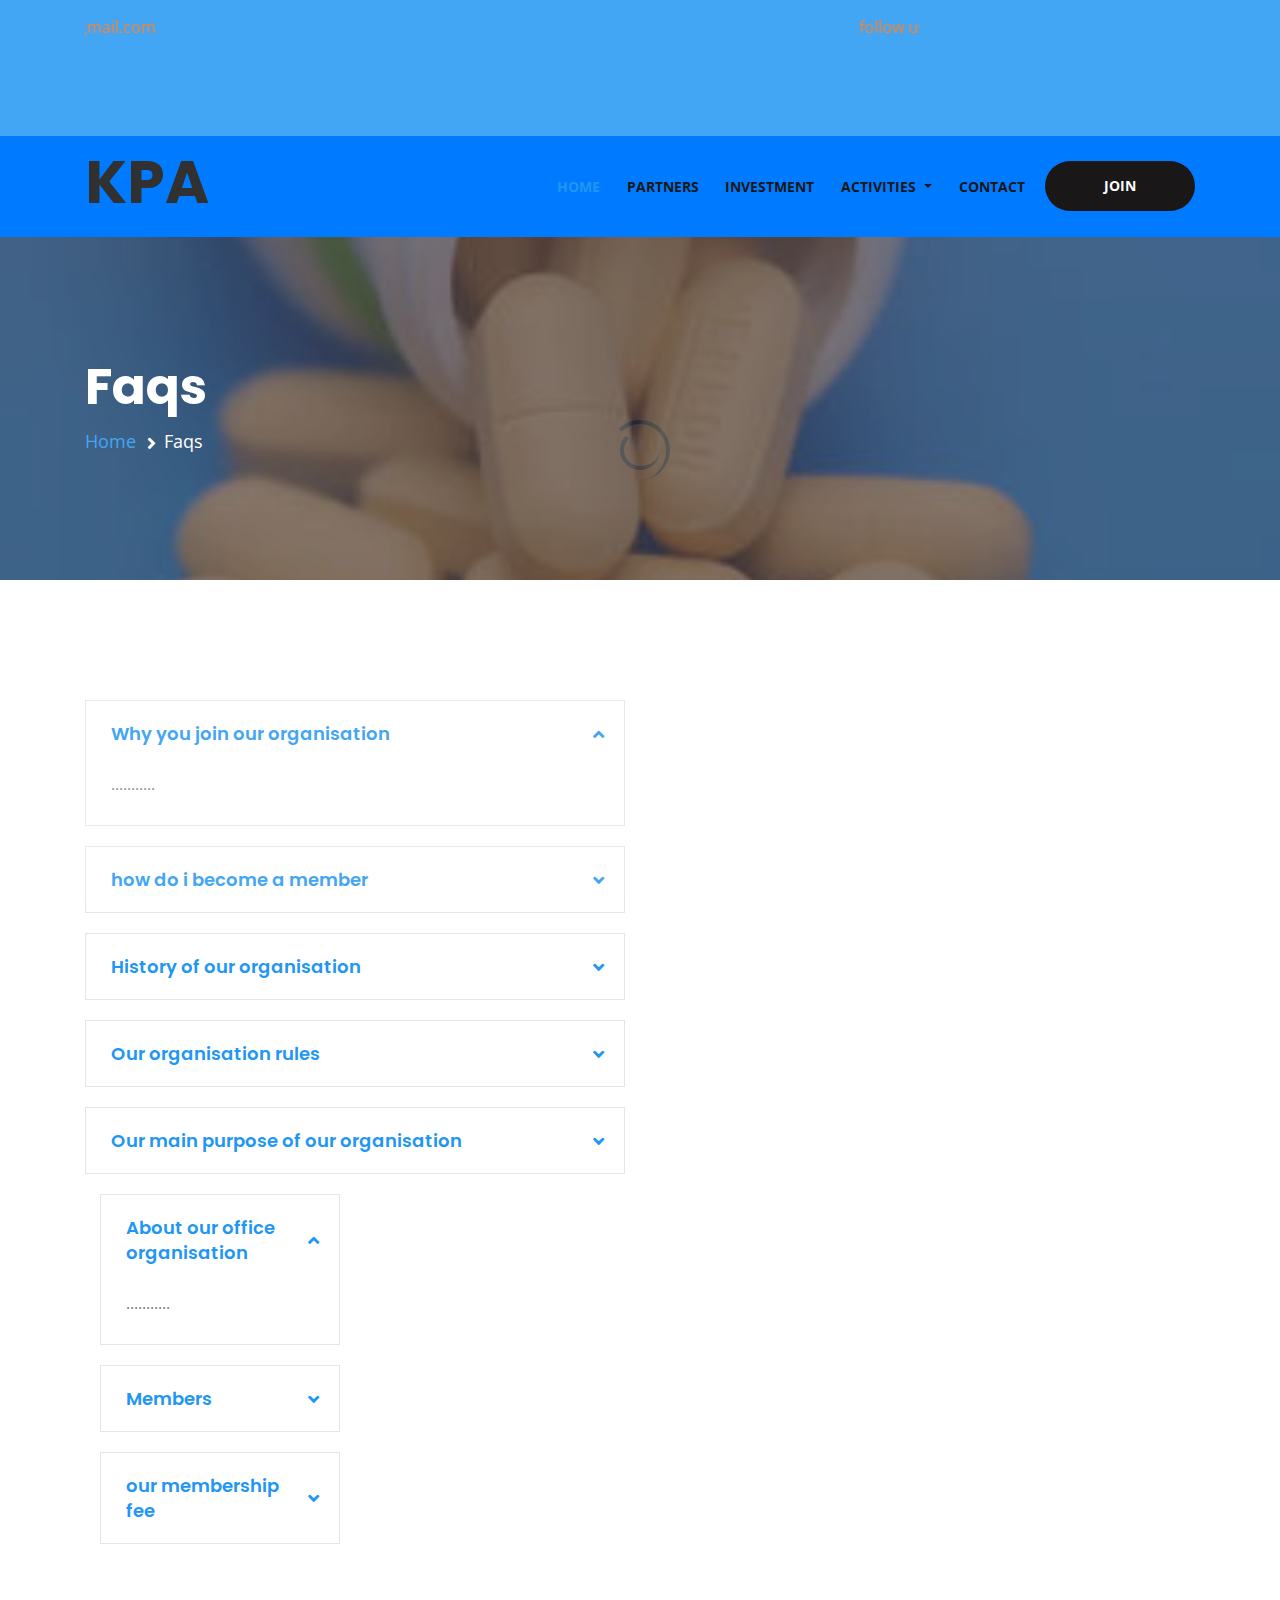
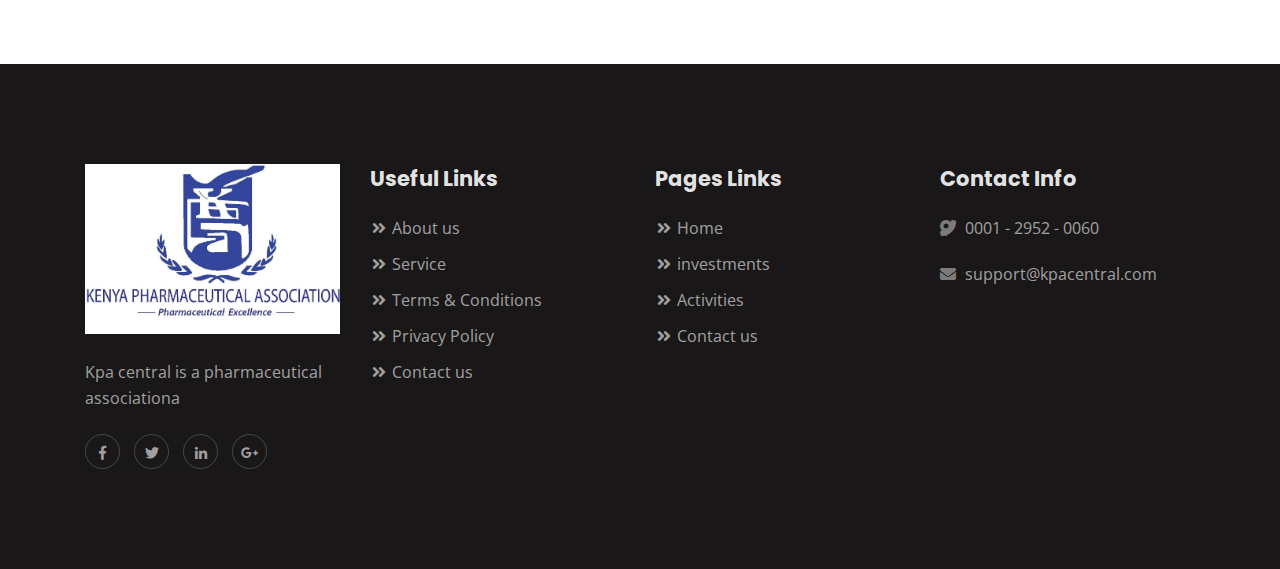
<file: faqs.html>
<!DOCTYPE html>
<html lang="en">


<!-- Mirrored from rexbd.net/html/socialon/faqs.html by HTTrack Website Copier/3.x [XR&CO'2014], Fri, 18 Oct 2019 09:00:41 GMT -->
<head>
    <meta http-equiv="Content-Type" content="text/html; charset=UTF-8">
    <meta http-equiv="X-UA-Compatible" content="IE=edge" />
    <meta http-equiv="X-UA-Compatible" content="ie=edge">
    <meta name="viewport" content="width=device-width, initial-scale=1.0">
    <title> Socialon | Childern Rights HTML Templates </title>
    <!-- favicon -->
    <link rel="shortcut icon" href="favicon.ico" type="image/x-icon">
    <!-- bootstrap -->
    <link rel="stylesheet" href="assets/css/bootstrap.min.css">
    <!-- fontawesome -->
    <link rel="stylesheet" href="assets/css/fontawesome-all.min.css">
    <!-- animate.css -->
    <link rel="stylesheet" href="assets/css/animate.css">
    <!-- Owl Carousel -->
    <link rel="stylesheet" href="assets/css/owl.carousel.min.css">
    <!-- magnific popup css -->
    <link rel="stylesheet" href="assets/css/magnific-popup.css">
    <!-- stylesheet -->
    <link rel="stylesheet" href="assets/css/style.css">
    <!-- responsive -->
    <link rel="stylesheet" href="assets/css/responsive.css">
</head>

<body>
      <!-- support bar area start -->
    <div class="support-bar">
        <div class="container">
           <div class="row">          
                <div class="col-lg-12">
                    <div class="support-left"><!-- support middle start -->
                    
                            <marquee width="60%" direction="right" height="100px">
                                    0722222222
                                    info@kpacentral2019gmail.com
                                    </marquee>
                           
                        </ul>
                        </div><!-- support middle end -->
                        <div class="support-right"> <!-- support right start -->
                            <!-- Header Social Start -->
                            <ul>
                                    
                            <div class="social-links">
                                    <marquee width="20%" direction="left" height="30px">
                                        follow us on social media
                                    <li><a href="#"><i class="fab fa-facebook-f"></i></a></li>
                                    <li><a href="#"><i class="fab fa-twitter"></i></a></li>
                                    <li><a href="#"><i class="fab fa-linkedin-in"></i></a></li>
                                    <li><a href="#"><i class="fab fa-google-plus-g"></i></a></li>
                                    <li><a href="#"><i class="fab fa-instagram-i"></i></a></li>  
                                    </marquee>                             
                                </ul>
                            </div><!-- Header Social Start -->
                        </div><!-- support right end -->
                    </div>
               </div> 
            </div>
        </div>
        <!-- support bar area end -->
        
        <!-- ============Start Navigation ===== -->
        <nav class="navbar navbar-area navbar-expand-lg navbar-light bg-primary">
            <div class="container nav-container">
            <div class="navbar-header">
                <h1>KPA</h1>
            
                </a>
            </div>
            <button class="navbar-toggler" type="button" data-toggle="collapse" data-target="#navbarSupportedContent"
                aria-controls="navbarSupportedContent" aria-expanded="false" aria-label="Toggle navigation">
                <span class="navbar-toggler-icon"></span>
            </button>
        
            <div class="collapse navbar-collapse" id="navbarSupportedContent">
                <ul class="navbar-nav">
                    <li class="nav-item active">
                        <a class="nav-link" href="index.html">Home <span class="sr-only">(current)</span></a>
                    </li>
                    <li class="nav-item">
                        <a class="nav-link" href="partners.html">Partners</a>
                    </li>
                    <li class="nav-item">
                        <a class="nav-link" href="investment.html">Investment</a>
                    </li>
                    
            
                    <li class="nav-item dropdown">
                        <a class="nav-link dropdown-toggle" href="#" role="button" data-toggle="dropdown" aria-haspopup="true"
                            aria-expanded="false">
                            Activities
                        </a>
                        <div class="dropdown-menu">
                            <a class="dropdown-item" href="blog.html">Events</a>
                           
                            <a class="dropdown-item" href="#gallery-area">Gallery</a>
                            <a class="dropdown-item" href="faqs.html">FAQs</a>
                        </div>
                    </li>
                    <li class="nav-item">
                        <a class="nav-link" href="contact.html">Contact</a>
                    </li>
                    <li class="nav-item">
                        <a class="donate-btn" href="join.html">Join</a>
                    </li>
                </ul>
               
            </div>
            </div>
        </nav> 
        <!-- ============End Navigation ===== -->
<!-- Breadcumb area start  -->
<section class="breadcumb-area breadcrumb-bg extra">
    <div class="container">
        <div class="row ">
            <div class="col-lg-12">
                <div class="breadcumb-inner">
                    <h2 class="title">Faqs</h2>
                    <ul class="page-list">
                        <li><a href="index.html">Home</a></li>
                        <li>Faqs</li>
                    </ul>
                </div>

            </div>
        </div>
    </div>
</section>
<!-- Breadcumb area end  -->
<!-- ======= FAQ Area Start ========= -->
<section class="faq-area" id="faqs">
    <div class="container">
        <div class="row">
            <div class="col-lg-6">
                <div class="accordion1_area">
                    <div id="accordion">
                        <div class="card">
                            <div class="card-header" id="headingOne">
                                <h3 class="mb-0">
                                    <a class="" data-toggle="collapse" data-target="#collapseOne"
                                        aria-expanded="true" aria-controls="collapseOne">
                                        Why you join our organisation
                                    </a>
                                </h3>
                            </div>
                    
                            <div id="collapseOne" class="collapse show" aria-labelledby="headingOne" data-parent="#accordion">
                                <div class="card-body">
                                    ...........
                                </div>
                            </div>
                        </div>
                        <div class="card">
                            <div class="card-header" id="headingTwo">
                                <h3 class="mb-0">
                                    <a class="collapsed" data-toggle="collapse"
                                        data-target="#collapseTwo" aria-expanded="false" aria-controls="collapseTwo">
                                        how do i become a member
                                    </a>
                                </h3>
                            </div>
                            <div id="collapseTwo" class="collapse" aria-labelledby="headingTwo" data-parent="#accordion">
                                <div class="card-body">
                                        ...........
                                </div>
                            </div>
                        </div>
                        <div class="card">
                            <div class="card-header" id="headingThree">
                                <h3 class="mb-0">
                                    <a class="collapsed" data-toggle="collapse"
                                        data-target="#collapseThree" aria-expanded="false" aria-controls="collapseThree">
                                       History of our organisation
                                    </a>
                                </h3>
                            </div>
                            <div id="collapseThree" class="collapse" aria-labelledby="headingThree" data-parent="#accordion">
                                <div class="card-body">
                                    ....
                                </div>
                            </div>
                        </div>
                        <div class="card">
                            <div class="card-header" id="headingfour">
                                <h3 class="mb-0">
                                    <a class="collapsed" data-toggle="collapse"
                                        data-target="#collapsefour" aria-expanded="false" aria-controls="collapsefour">
                                        Our organisation rules
                                    </a>
                                </h3>
                            </div>
                            <div id="collapsefour" class="collapse" aria-labelledby="headingfour" data-parent="#accordion">
                                <div class="card-body">
                                        ...........
                                </div>
                            </div>
                        </div>
                        
                        <div class="card">
                            <div class="card-header" id="heading7">
                                <h3 class="mb-0">
                                    <a class="collapsed" data-toggle="collapse"
                                        data-target="#collapse7" aria-expanded="false" aria-controls="collapse7">
                                        Our main purpose of our organisation
                                    </a>
                                </h3>
                            </div>
                            <div id="collapse7" class="collapse" aria-labelledby="heading7" data-parent="#accordion">
                                <div class="card-body">
                                        ...........
                                </div>
                            </div>
                        </div>
                       

            <div class="col-lg-6">
                <div class="accordion2_area">
                    <div id="accordion1">
                        <div class="card">
                            <div class="card-header" id="heading6">
                                <h3 class="mb-0">
                                    <a class="" data-toggle="collapse" data-target="#collapse6"
                                        aria-expanded="true" aria-controls="collapse6">
                                        About our office organisation
                                </a>
                                </h3>
                            </div>
                        
                            <div id="collapse6" class="collapse show" aria-labelledby="heading6" data-parent="#accordion1">
                                <div class="card-body">
                                        ...........
                                </div>
                            </div>
                        </div>
                        
                        <div class="card">
                            <div class="card-header" id="heading9">
                                <h3 class="mb-0">
                                    <a class="collapsed" data-toggle="collapse"
                                        data-target="#collapse9" aria-expanded="false" aria-controls="collapse9">
                                        Members 
                                    </a>
                                </h3>
                            </div>
                            <div id="collapse9" class="collapse" aria-labelledby="heading9" data-parent="#accordion1">
                                <div class="card-body">
                                        ...........
                                </div>
                            </div>
                        </div>
                       
                        
                        
                        
                        <div class="card">
                            <div class="card-header" id="heading15">
                                <h3 class="mb-0">
                                    <a class="collapsed" data-toggle="collapse" data-target="#collapse15"
                                        aria-expanded="false" aria-controls="collapse15">
                                       our membership fee
                                </a>
                                </h3>
                            </div>
                            <div id="collapse15" class="collapse" aria-labelledby="heading15" data-parent="#accordion1">
                                <div class="card-body">
                                    1000
                                </div>
                            </div>
                        </div>
                    </div>
                </div>
            </div>
        </div>
    </div>
</section>
<!-- ======= FAQ Area End ========= -->
<footer class="footer-area footer-bg">
		<div class="footer-wrap">
            <div class="container">
                <div class="row">
                    <div class="col-lg-3 col-md-6">
                        <div class="footer-widget about">
                            <div class="widget-body">
                                <div class="footer-logo">
                                    <a href="index-2.html"><img src="images/profile.jpg" alt="footer logo"></a>
                                </div>
                                <p>Kpa central is a pharmaceutical associationa</p>
                                <ul class="footer-social"> 
                                    <li><a href="#"> <i class="fab fa-facebook-f" aria-hidden="true"></i></a></li>
                                    <li><a href="#"><i class="fab fa-twitter" aria-hidden="true"></i></a></li> 
                                    <li><a href="#"><i class="fab fa-linkedin-in" aria-hidden="true"></i></a></li>
                                    <li><a href="#"><i class="fab fa-google-plus-g" aria-hidden="true"></i></a></li>
                                </ul>
                            </div>
                        </div>
                    </div>
                    <div class="col-lg-3 col-md-6">
                       <div class="footer-widget">
                            <div class="widget-title">
                                <h3 class="title">Useful Links</h3>
                            </div>
                           <div class="widget-body">
                                <ul class="footer-links">
                                    <li> <a href="#"><i class="fas fa-angle-double-right"></i> About us </a></li>
                                    <li> <a href="#"><i class="fas fa-angle-double-right"></i> Service</a></li>
                                    <li> <a href="#"><i class="fas fa-angle-double-right"></i> Terms & Conditions </a></li>
                                    <li> <a href="#"><i class="fas fa-angle-double-right"></i> Privacy Policy </a></li>
                                    <li> <a href="#"><i class="fas fa-angle-double-right"></i> Contact us </a></li>
                                </ul>
                           </div>
                       </div>
                    </div>
                    <div class="col-lg-3 col-md-6">
                       <div class="footer-widget">
                            <div class="widget-title">
                                <h3 class="title">Pages Links</h3>
                            </div>
                           <div class="widget-body">
                                <ul class="footer-links">
                                    <li> <a href="#"><i class="fas fa-angle-double-right"></i> Home  </a></li>
                                    <li> <a href="#"><i class="fas fa-angle-double-right"></i> investments </a></li>
                                    <li> <a href="#"><i class="fas fa-angle-double-right"></i> Activities</a></li>
                                    <li> <a href="#"><i class="fas fa-angle-double-right"></i> Contact us </a></li>
                                </ul>
                           </div>
                       </div>
                    </div>
                    <div class="col-lg-3 col-md-6">
                        <div class="footer-widget contact-info">
                            <div class="widget-title">
                                    <h3 class="title">Contact Info</h3>
                            </div>
                            <div class="widget-body">
                                <ul>
                                    <li class="contact-info-item">
                                        <div class="icon"> 
                                            <i class="fas fa-map-marker-alt" aria-hidden="true"></i>
                                        </div>
                                        <div class="content">
                                        
                                        </div>
                                    </li>
                                    <li class="contact-info-item">
                                        <div class="icon"> 
                                            <i class=" fas fa-phone" aria-hidden="true"></i>
                                        </div>
                                        <div class="content">
                                                <span class="details">0001 - 2952 - 0060</span>
                                        </div>
                                    </li>
                                    <li class="contact-info-item">
                                        <div class="icon"> 
                                            <i class="fas fa-envelope" aria-hidden="true"></i>
                                        </div>
                                        <div class="content">
                                                <span class="details">support@kpacentral.com</span>
                                        </div>
                                    </li>
                                </ul>
                            </div>
                        </div>
                    </div>
                </div>
            </div>
    </div><!--footer top end-->

       

<!-- back to top start -->
<div class="back-to-top" >
    <!-- back to top start -->
    <i class="fas fa-rocket"></i>
</div>
<!-- back to top end -->

<!-- preloader area start -->
<div class="preloader" id="preloader">
    <div class="loader loader-1">
        <div class="loader-outter"></div>
        <div class="loader-inner"></div>
    </div>
</div>
<!-- preloader area end -->


    <!-- jquery -->
    <script src="assets/js/jquery.js"></script>
    <!-- popper -->
    <script src="assets/js/popper.min.js"></script>
	<!-- bootstrap -->
    <script src="assets/js/bootstrap.min.js"></script>
    <!-- owl carousel -->
    <script src="assets/js/owl.carousel.min.js"></script>
    <!-- wow js-->
    <script src="assets/js/wow.min.js"></script>
    <!-- jquery imagloaded js-->
    <script src="assets/js/imagesloaded.pkgd.min.js"></script>
    <!-- filterizr js-->
    <script src="assets/js/jquery.filterizr.min.js"></script>
    <!-- magnific popup js -->
    <script src="assets/js/jquery.magnific-popup.js"></script>
    <!-- main -->
    <script src="assets/js/main.js"></script>
</body>


<!-- Mirrored from rexbd.net/html/socialon/faqs.html by HTTrack Website Copier/3.x [XR&CO'2014], Fri, 18 Oct 2019 09:00:41 GMT -->
</html>
</file>
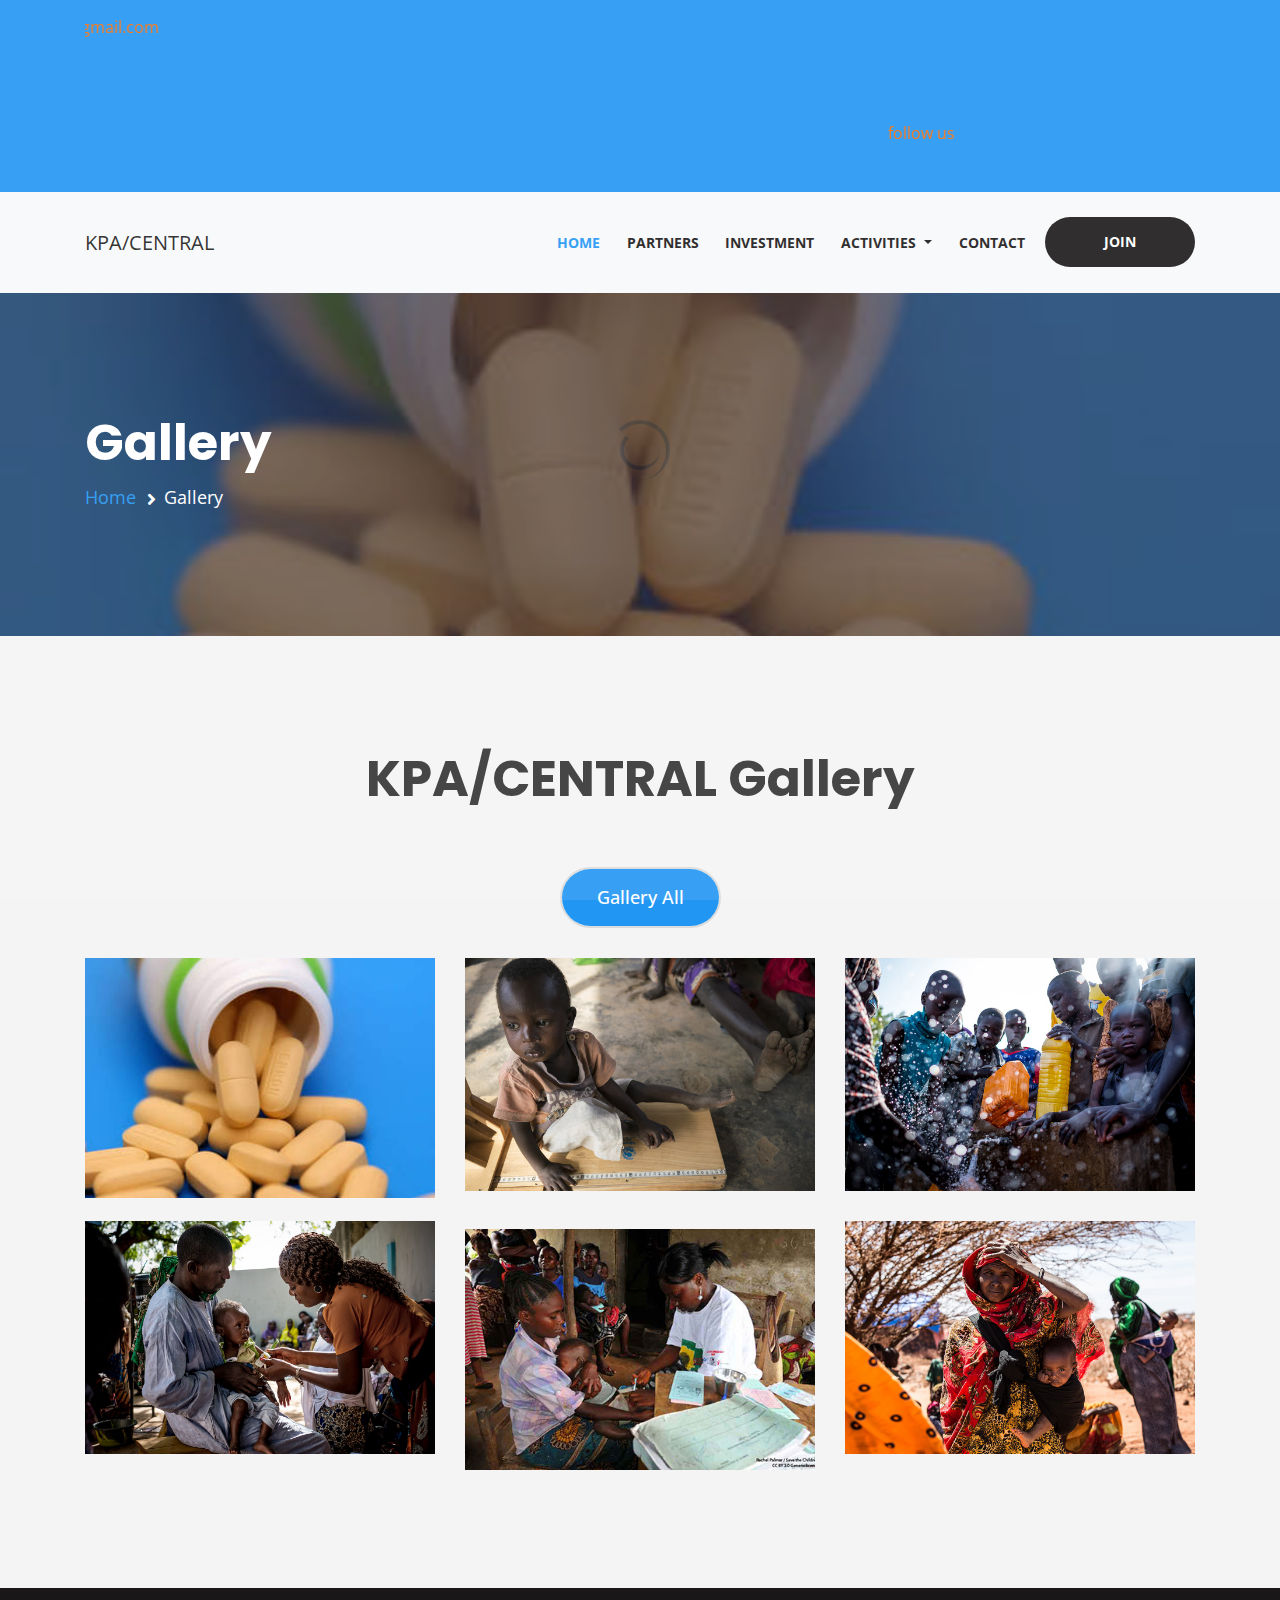
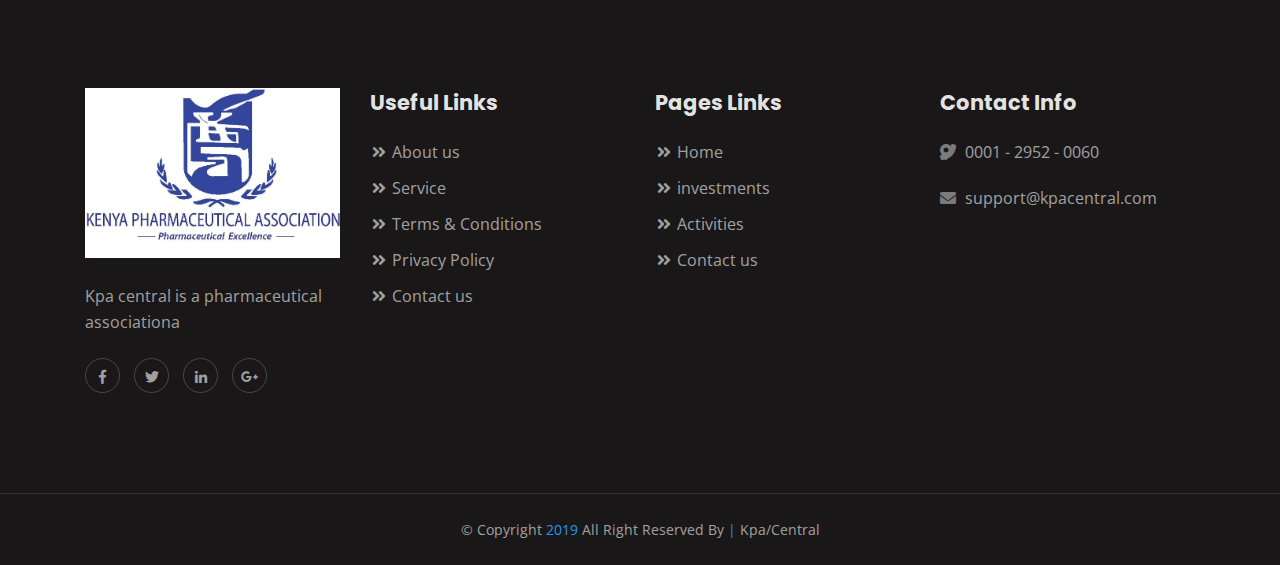
<file: gallery.html>
<!DOCTYPE html>
<html lang="en">


<!-- Mirrored from rexbd.net/html/socialon/gallery.html by HTTrack Website Copier/3.x [XR&CO'2014], Fri, 18 Oct 2019 09:00:41 GMT -->
<head>
    <meta http-equiv="Content-Type" content="text/html; charset=UTF-8">
    <meta http-equiv="X-UA-Compatible" content="IE=edge" />
    <meta http-equiv="X-UA-Compatible" content="ie=edge">
    <meta name="viewport" content="width=device-width, initial-scale=1.0">
    <title> KPA/CENTRAL </title>
    <!-- favicon -->
    <link rel="shortcut icon" href="favicon.ico" type="image/x-icon">
    <!-- bootstrap -->
    <link rel="stylesheet" href="assets/css/bootstrap.min.css">
    <!-- fontawesome -->
    <link rel="stylesheet" href="assets/css/fontawesome-all.min.css">
    <!-- animate.css -->
    <link rel="stylesheet" href="assets/css/animate.css">
    <!-- Owl Carousel -->
    <link rel="stylesheet" href="assets/css/owl.carousel.min.css">
    <!-- magnific popup css -->
    <link rel="stylesheet" href="assets/css/magnific-popup.css">
    <!-- stylesheet -->
    <link rel="stylesheet" href="assets/css/style.css">
    <!-- responsive -->
    <link rel="stylesheet" href="assets/css/responsive.css">

</head>

<body>
     <!-- support bar area start -->
    <div class="support-bar">
        <div class="container">
           <div class="row">          
                <div class="col-lg-12">
                    <div class="support-middle"><!-- support middle start -->
                        <marquee width="60%" direction="right" height="100px">
                                0722222222
                                info@kpacentral2019gmail.com
                                </marquee>
                    </div><!-- support middle end -->
                    <div class="support-right"> <!-- support right start -->
                        <!-- Header Social Start -->
                        <ul>
                        <div class="social-links">
                               
                                <marquee width="30%" direction="left" height="50px">
                            
                                
                                follow us on social media
                                <li><a href="#"><i class="fab fa-facebook-f"></i></a></li>
                                <li><a href="#"><i class="fab fa-twitter"></i></a></li>
                                <li><a href="#"><i class="fab fa-linkedin-in"></i></a></li>
                                <li><a href="#"><i class="fab fa-google-plus-g"></i></a></li>
                                <li><a href="#"><i class="fab fa-instagram-i"></i></a></li>
                                </marquee>
                            </ul>
                        </div><!-- Header Social Start -->
                    </div><!-- support right end -->
                </div>
           </div> 
        </div>
    </div>
    <!-- support bar area end -->
    <!-- ============Start Navigation ===== -->
    <nav class="navbar navbar-area navbar-expand-lg navbar-light bg-light">
            <div class="container nav-container">
            <div class="navbar-header">
                <a class="navbar-brand logo" href="index-2.html">
                    KPA/CENTRAL
                </a>
            </div>
            <button class="navbar-toggler" type="button" data-toggle="collapse" data-target="#navbarSupportedContent"
                aria-controls="navbarSupportedContent" aria-expanded="false" aria-label="Toggle navigation">
                <span class="navbar-toggler-icon"></span>
            </button>
            <div class="collapse navbar-collapse" id="navbarSupportedContent">
                    <ul class="navbar-nav">
                        <li class="nav-item active">
                            <a class="nav-link" href="index.html">Home <span class="sr-only">(current)</span></a>
                        </li>
                        <li class="nav-item">
                            <a class="nav-link" href="partners.html">Partners</a>
                        </li>
                        <li class="nav-item">
                            <a class="nav-link" href="investment.html">Investment</a>
                        </li>
                        
                
                        <li class="nav-item dropdown">
                            <a class="nav-link dropdown-toggle" href="#" role="button" data-toggle="dropdown" aria-haspopup="true"
                                aria-expanded="false">
                                Activities
                            </a>
                            <div class="dropdown-menu">
                                <a class="dropdown-item" href="blog.html">Events</a>
                               
                                <a class="dropdown-item" href="#gallery-area">Gallery</a>
                                <a class="dropdown-item" href="faqs.html">FAQs</a>
                            </div>
                        </li>
                        <li class="nav-item">
                            <a class="nav-link" href="contact.html">Contact</a>
                        </li>
                        <li class="nav-item">
                            <a class="donate-btn" href="donate_us.html">Join</a>
                        </li>
                    </ul>
                   
                </div>
                </div>
            </nav>
        <!-- ============End Navigation ===== -->
<!-- Breadcumb area start  -->
<section class="breadcumb-area breadcrumb-bg extra">
    <div class="container">
        <div class="row ">
            <div class="col-lg-12">
                <div class="breadcumb-inner">
                    <h2 class="title">Gallery</h2>
                    <ul class="page-list">
                        <li><a href="index.html">Home</a></li>
                        <li>Gallery</li>
                    </ul>
                </div>

            </div>
        </div>
    </div>
</section>
<!-- Breadcumb area end  -->

<!-- Gallery area start  -->
<section class="gallery-area">
        <div class="container">
            <div class="row justify-content-center">
                <div class="col-lg-8">
                    <div class="section-title">
                        <h2 class="title">KPA/CENTRAL Gallery</h2>
                        <span class="separator"></span>
        
                    </div>
                </div>
            </div>
            <div class="row">
                <div class="col-lg-12">
                    <div class="our-gallery-menu clearfix">
                        <ul class="filterizr__controls list-unstyled list-inline filter-tabs">
                            <li class="active filter" data-role="button" data-filter="all">Gallery All</li>
                           
                        </ul>
                    </div>
                </div>
            </div>
            <div class="row">
                    <div class="filterizr__elements">
                        <div class="filtr-item col-md-6 col-lg-4" data-category="campains, donate">
                            <div class="inner-box">
                                <div class="image">
                                    <img src="images/pills.jpg">
                                </div>
                                <div class="img-overlay">
                                    <div class="view-button text-center">
                                        <a href="assets/img/gallery/01.jpg" class="imagepopup"><i class="fa fa-search"></i></a>
                                        <!----><a class="show-link" href="#"><i class="fa fa-link"></i></a>
                                    </div>
                                </div>
                            </div>
                        </div>
        
                        <div class="filtr-item col-md-6 col-lg-4" data-category="campains, activity">
                            <div class="inner-box">
                                <div class="image">
                                    <img src="images/hunger 6.jpg">
                                </div>
                                <div class="img-overlay">
                                    <div class="view-button text-center">
                                        <a href="assets/img/gallery/02.jpg" class="imagepopup"><i class="fa fa-search"></i></a>
                                        <!----><a class="show-link" href="#"><i class="fa fa-link"></i></a>
                                    </div>
                                </div>
                            </div>
                        </div>
        
                        
        
                        <div class="filtr-item col-md-6 col-lg-4" data-category="campains, activity, news">
                            <div class="inner-box">
                                <div class="image">
                                    <img src="images/hunger 3.jpg">
                                </div>
                                <div class="img-overlay">
                                    <div class="view-button text-center">
                                        <a href="assets/img/gallery/04.jpg" class="imagepopup"><i class="fa fa-search"></i></a>
                                        <!----><a class="show-link" href="#"><i class="fa fa-link"></i></a>
                                    </div>
                                </div>
                            </div>
                        </div>
                        <div class="filtr-item col-md-6 col-lg-4" data-category="campains, donate">
                            <div class="inner-box">
                                <div class="image">
                                    <img src="images/hunger 4.jpg">
                                </div>
                                <div class="img-overlay">
                                    <div class="view-button text-center">
                                        <a href="assets/img/gallery/05.jpg" class="imagepopup"><i class="fa fa-search"></i></a>
                                        <!----><a class="show-link" href="#"><i class="fa fa-link"></i></a>
                                    </div>
                                </div>
                            </div>
                        </div>
                        
                        
                        
                        <div class="filtr-item col-md-6 col-lg-4" data-category="activity, campains, news, donate">
                            <div class="inner-box">
                                <div class="image">
                                    <img src="assets/img/gallery/07.jpg" alt="">
                                </div>
                                <div class="img-overlay">
                                    <div class="view-button text-center">
                                        <a href="assets/img/gallery/07.jpg" class="imagepopup"><i class="fa fa-search"></i></a>
                                        <!----><a class="show-link" href="#"><i class="fa fa-link"></i></a>
                                    </div>
                                </div>
                            </div>
                        </div>
                        
                       
                        <div class="filtr-item col-md-6 col-lg-4" data-category="campains, activity, news">
                            <div class="inner-box">
                                <div class="image">
                                    <img src="images/hunger 2.jpg">
                                </div>
                                <div class="img-overlay">
                                    <div class="view-button text-center">
                                        <a href="assets/img/gallery/09.jpg" class="imagepopup"><i class="fa fa-search"></i></a>
                                        <!----><a class="show-link" href="#"><i class="fa fa-link"></i></a>
                                    </div>
                                </div>
                            </div>
                        </div>
                    </div>
                </div>
        </div>
    
    </section>
    
    <!-- Gallery area end -->
    

        
<!-- footer area start -->
<footer class="footer-area footer-bg">
		<div class="footer-wrap">
            <div class="container">
                <div class="row">
                    <div class="col-lg-3 col-md-6">
                        <div class="footer-widget about">
                            <div class="widget-body">
                                <div class="footer-logo">
                                    <a href="index-2.html"><img src="images/profile.jpg" alt="footer logo"></a>
                                </div>
                                <p>Kpa central is a pharmaceutical associationa</p>
                                <ul class="footer-social"> 
                                    <li><a href="#"> <i class="fab fa-facebook-f" aria-hidden="true"></i></a></li>
                                    <li><a href="#"><i class="fab fa-twitter" aria-hidden="true"></i></a></li> 
                                    <li><a href="#"><i class="fab fa-linkedin-in" aria-hidden="true"></i></a></li>
                                    <li><a href="#"><i class="fab fa-google-plus-g" aria-hidden="true"></i></a></li>
                                </ul>
                            </div>
                        </div>
                    </div>
                    <div class="col-lg-3 col-md-6">
                       <div class="footer-widget">
                            <div class="widget-title">
                                <h3 class="title">Useful Links</h3>
                            </div>
                           <div class="widget-body">
                                <ul class="footer-links">
                                    <li> <a href="#"><i class="fas fa-angle-double-right"></i> About us </a></li>
                                    <li> <a href="#"><i class="fas fa-angle-double-right"></i> Service</a></li>
                                    <li> <a href="#"><i class="fas fa-angle-double-right"></i> Terms & Conditions </a></li>
                                    <li> <a href="#"><i class="fas fa-angle-double-right"></i> Privacy Policy </a></li>
                                    <li> <a href="#"><i class="fas fa-angle-double-right"></i> Contact us </a></li>
                                </ul>
                           </div>
                       </div>
                    </div>
                    <div class="col-lg-3 col-md-6">
                       <div class="footer-widget">
                            <div class="widget-title">
                                <h3 class="title">Pages Links</h3>
                            </div>
                           <div class="widget-body">
                                <ul class="footer-links">
                                    <li> <a href="#"><i class="fas fa-angle-double-right"></i> Home  </a></li>
                                    <li> <a href="#"><i class="fas fa-angle-double-right"></i> investments </a></li>
                                    <li> <a href="#"><i class="fas fa-angle-double-right"></i> Activities</a></li>
                                    <li> <a href="#"><i class="fas fa-angle-double-right"></i> Contact us </a></li>
                                </ul>
                           </div>
                       </div>
                    </div>
                    <div class="col-lg-3 col-md-6">
                        <div class="footer-widget contact-info">
                            <div class="widget-title">
                                    <h3 class="title">Contact Info</h3>
                            </div>
                            <div class="widget-body">
                                <ul>
                                    <li class="contact-info-item">
                                        <div class="icon"> 
                                            <i class="fas fa-map-marker-alt" aria-hidden="true"></i>
                                        </div>
                                        <div class="content">
                                        
                                        </div>
                                    </li>
                                    <li class="contact-info-item">
                                        <div class="icon"> 
                                            <i class=" fas fa-phone" aria-hidden="true"></i>
                                        </div>
                                        <div class="content">
                                                <span class="details">0001 - 2952 - 0060</span>
                                        </div>
                                    </li>
                                    <li class="contact-info-item">
                                        <div class="icon"> 
                                            <i class="fas fa-envelope" aria-hidden="true"></i>
                                        </div>
                                        <div class="content">
                                                <span class="details">support@kpacentral.com</span>
                                        </div>
                                    </li>
                                </ul>
                            </div>
                        </div>
                    </div>
                </div>
            </div>
    </div><!--footer top end-->
    <div class="copyright-area"><!--copyright area start-->
        <div class="container">
            <div class="row">
            <div class="col-lg-12 text-center">
                &#169; Copyright <span class="base-color">2019</span> all right Reserved by <span class="base-color">|</span> kpa/central
                </div>
            </div><!-- /.row-->
        </div> <!-- /.container -->
    </div> <!--copyright area end-->
</footer>
<!-- footer area end -->

<!-- back to top start -->
<div class="back-to-top" >
    <!-- back to top start -->
    <i class="fas fa-rocket"></i>
</div>
<!-- back to top end -->

<!-- preloader area start -->
<div class="preloader" id="preloader">
    <div class="loader loader-1">
        <div class="loader-outter"></div>
        <div class="loader-inner"></div>
    </div>
</div>
<!-- preloader area end -->


    <!-- jquery -->
    <script src="assets/js/jquery.js"></script>
    <!-- popper -->
    <script src="assets/js/popper.min.js"></script>
	<!-- bootstrap -->
    <script src="assets/js/bootstrap.min.js"></script>
    <!-- owl carousel -->
    <script src="assets/js/owl.carousel.min.js"></script>
    <!-- wow js-->
    <script src="assets/js/wow.min.js"></script>
    <!-- jquery imagloaded js-->
    <script src="assets/js/imagesloaded.pkgd.min.js"></script>
    <!-- filterizr js-->
    <script src="assets/js/jquery.filterizr.min.js"></script>
    <!-- magnific popup js -->
    <script src="assets/js/jquery.magnific-popup.js"></script>
    <!-- main -->
    <script src="assets/js/main.js"></script>

</body>


<!-- Mirrored from rexbd.net/html/socialon/gallery.html by HTTrack Website Copier/3.x [XR&CO'2014], Fri, 18 Oct 2019 09:00:41 GMT -->
</html>
</file>
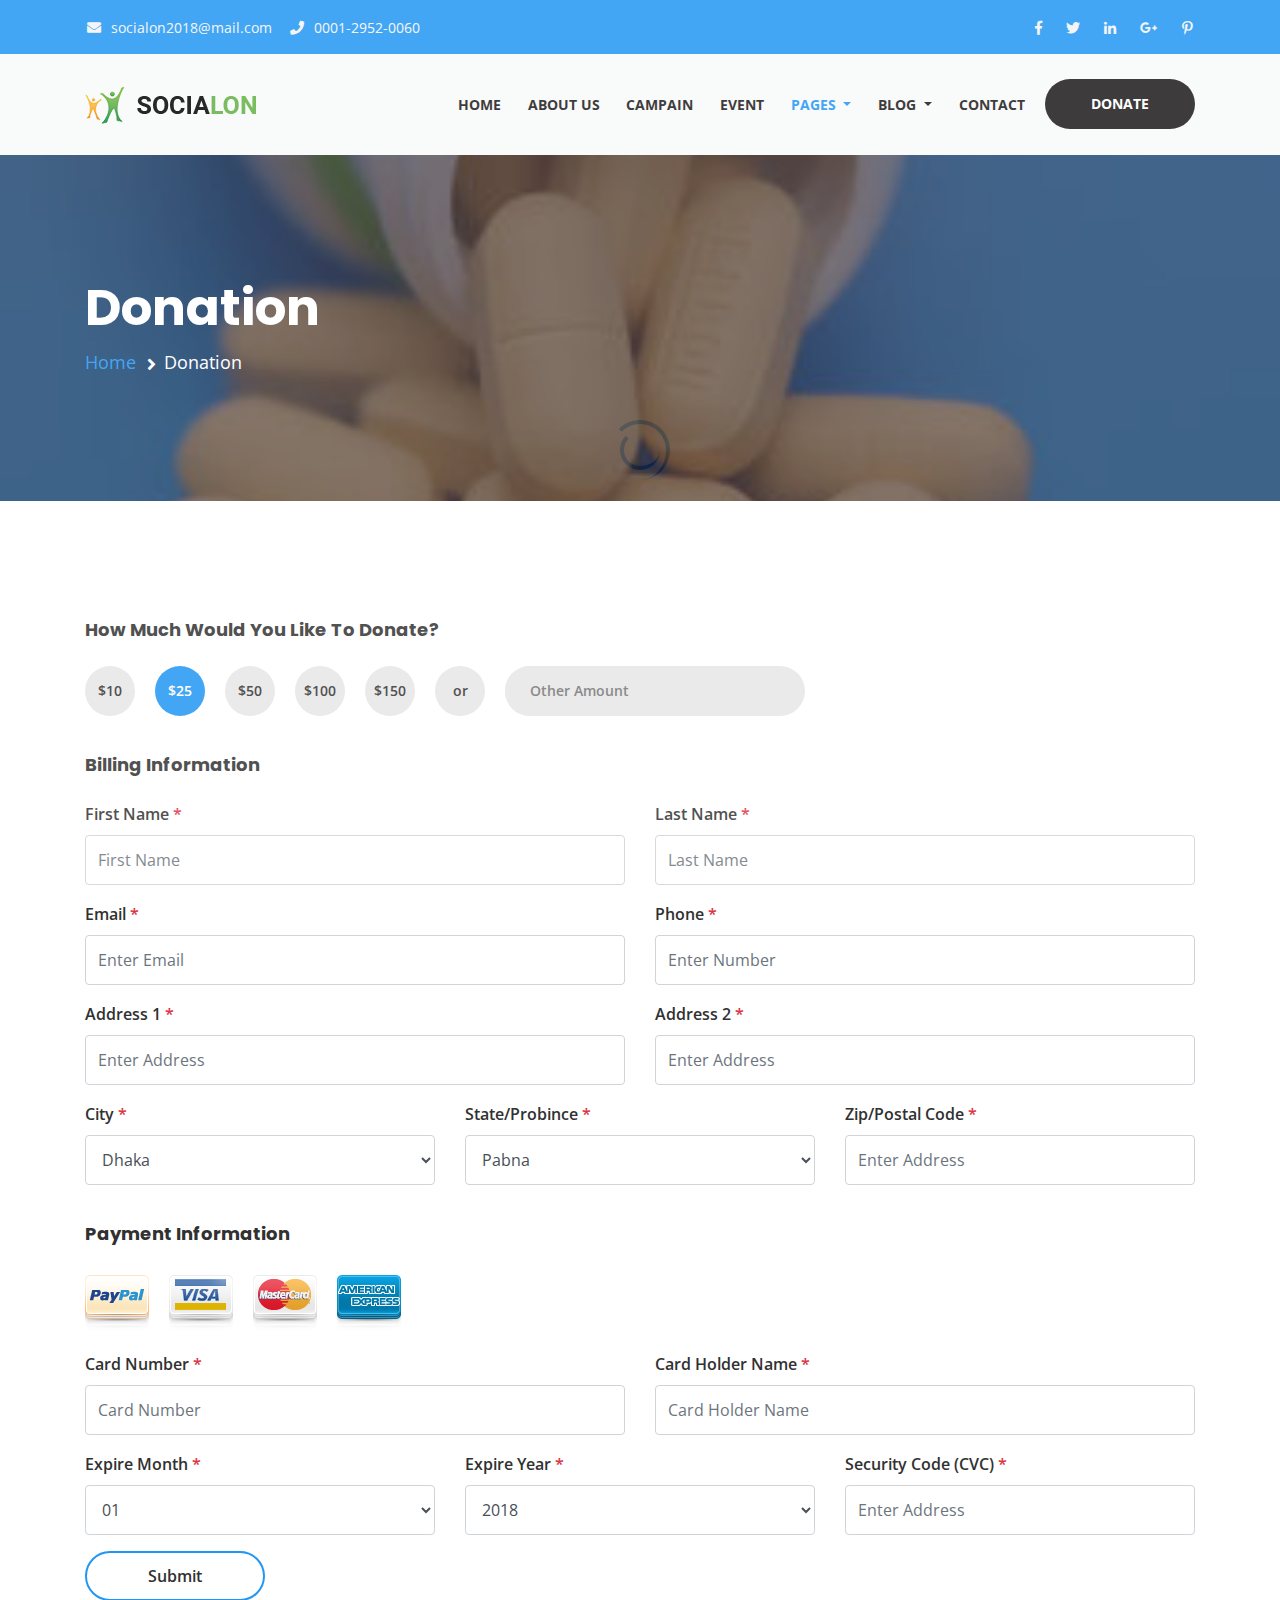
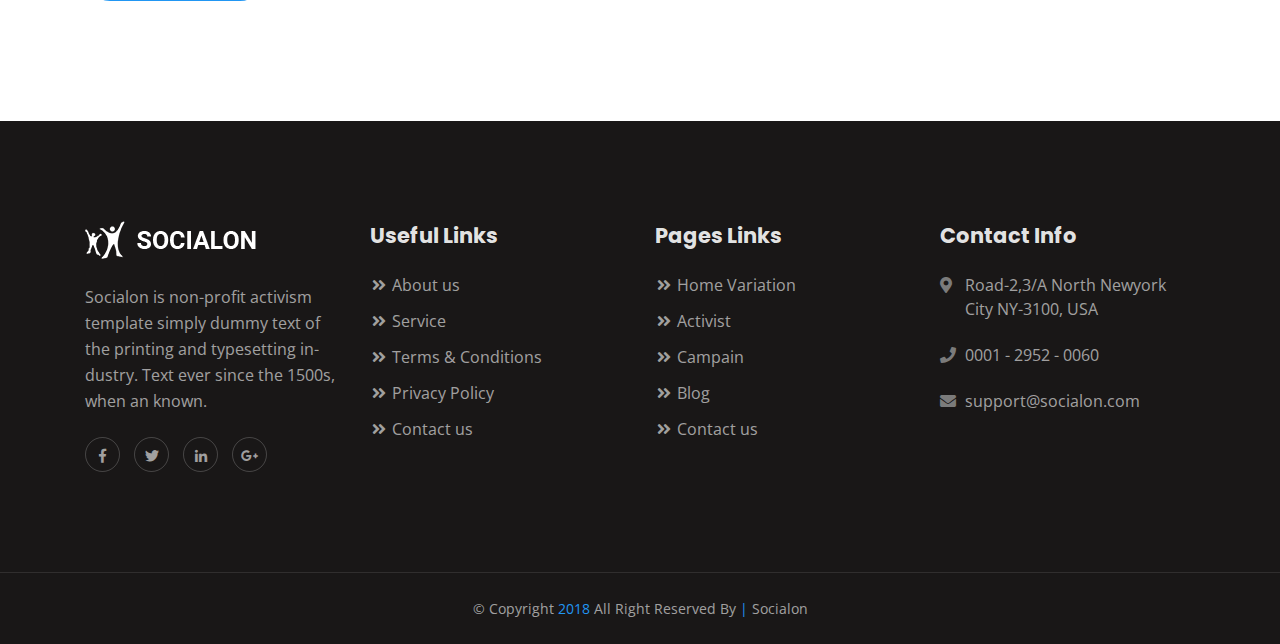
<file: join.html>
<!DOCTYPE html>
<html lang="en">


<!-- Mirrored from rexbd.net/html/socialon/donate_us.html by HTTrack Website Copier/3.x [XR&CO'2014], Fri, 18 Oct 2019 09:00:36 GMT -->
<head>
    <meta http-equiv="Content-Type" content="text/html; charset=UTF-8">
    <meta http-equiv="X-UA-Compatible" content="IE=edge" />
    <meta http-equiv="X-UA-Compatible" content="ie=edge">
    <meta name="viewport" content="width=device-width, initial-scale=1.0">
    <title> Socialon | Childern Rights HTML Templates </title>
    <!-- favicon -->
    <link rel="shortcut icon" href="favicon.ico" type="image/x-icon">
    <!-- bootstrap -->
    <link rel="stylesheet" href="assets/css/bootstrap.min.css">
    <!-- fontawesome -->
    <link rel="stylesheet" href="assets/css/fontawesome-all.min.css">
    <!-- animate.css -->
    <link rel="stylesheet" href="assets/css/animate.css">
    <!-- Owl Carousel -->
    <link rel="stylesheet" href="assets/css/owl.carousel.min.css">
    <!-- magnific popup css -->
    <link rel="stylesheet" href="assets/css/magnific-popup.css">
    <!-- stylesheet -->
    <link rel="stylesheet" href="assets/css/style.css">
    <!-- responsive -->
    <link rel="stylesheet" href="assets/css/responsive.css">
</head>

<body>
    <!-- support bar area start -->
    <div class="support-bar">
        <div class="container">
           <div class="row">          
                <div class="col-lg-12">
                    <div class="support-left"><!-- support middle start -->
                        <ul>
                            <li><a href="mailTo:socialon2018@mail.com"><i class="fas fa-envelope"></i>socialon2018@mail.com</a></li>
                            <li><a href="tel:0001-2952-0060"><i class="fas fa-phone"></i>0001-2952-0060</a></li>
                        </ul>
                    </div><!-- support middle end -->
                    <div class="support-right"> <!-- support right start -->
                        <!-- Header Social Start -->
                        <div class="social-links">
                            <ul>
                                <li><a href="#"><i class="fab fa-facebook-f"></i></a></li>
                                <li><a href="#"><i class="fab fa-twitter"></i></a></li>
                                <li><a href="#"><i class="fab fa-linkedin-in"></i></a></li>
                                <li><a href="#"><i class="fab fa-google-plus-g"></i></a></li>
                                <li><a href="#"><i class="fab fa-pinterest-p"></i></a></li>
                                
                            </ul>
                        </div><!-- Header Social Start -->
                    </div><!-- support right end -->
                </div>
           </div> 
        </div>
    </div>

    <!-- support bar area end -->
       <!-- ============Start Navigation ===== -->
       <nav class="navbar navbar-area navbar-expand-lg navbar-light bg-light">
            <div class="container nav-container">
            <div class="navbar-header">
                <a class="navbar-brand logo" href="index-2.html">
                    <img src="assets/img/logo.png" alt="logo image">
                </a>
            </div>
            <button class="navbar-toggler" type="button" data-toggle="collapse" data-target="#navbarSupportedContent"
                aria-controls="navbarSupportedContent" aria-expanded="false" aria-label="Toggle navigation">
                <span class="navbar-toggler-icon"></span>
            </button>
        
            <div class="collapse navbar-collapse" id="navbarSupportedContent">
                <ul class="navbar-nav">
                    <li class="nav-item ">
                        <a class="nav-link" href="index-2.html">Home <span class="sr-only">(current)</span></a>
                    </li>
                    <li class="nav-item">
                        <a class="nav-link" href="about_us.html">About us </a>
                    </li>
                    <li class="nav-item">
                        <a class="nav-link" href="campain.html">Campain </a>
                    </li>
                    <li class="nav-item">
                        <a class="nav-link" href="event.html">Event </a>
                    </li>
                    <li class="nav-item dropdown active">
                        <a class="nav-link dropdown-toggle" href="#"  role="button" data-toggle="dropdown" aria-haspopup="true"
                            aria-expanded="false">
                            Pages
                        </a>
                        <div class="dropdown-menu">
                            <a class="dropdown-item" href="activist.html">Activist </a>
                            <a class="dropdown-item" href="donate_us.html">Donate </a>
                            <a class="dropdown-item" href="gallery.html">Gallery </a>
                            <a class="dropdown-item" href="faqs.html">Faqs</a>
                            <a class="dropdown-item" href="404.html">404 page</a>
                        </div>
                    </li>
                    <li class="nav-item dropdown">
                        <a class="nav-link dropdown-toggle" href="#" role="button" data-toggle="dropdown" aria-haspopup="true"
                            aria-expanded="false">
                            Blog
                        </a>
                        <div class="dropdown-menu">
                            <a class="dropdown-item" href="blog.html">Blog</a>
                            <a class="dropdown-item" href="blog_details.html">Blog Details</a>
                        </div>
                    </li>
                    <li class="nav-item">
                        <a class="nav-link" href="contact.html">Contact</a>
                    </li>
                    <li class="nav-item">
                        <a class="donate-btn" href="donate_us.html">Donate</a>
                    </li>
                </ul>
               
            </div>
            </div>
        </nav> 
        <!-- ============End Navigation ===== -->
<!-- Breadcumb area start  -->
<section class="breadcumb-area breadcrumb-bg activist-page">
    <div class="container">
        <div class="row ">
            <div class="col-lg-12">
                <div class="breadcumb-inner">
                    <h2 class="title">Donation</h2>
                    <ul class="page-list">
                        <li><a href="index-2.html">Home</a></li>
                        <li>Donation</li>
                    </ul>
                </div>
            </div>
        </div>
    </div>
</section>
<!-- Breadcumb area end  -->

<!-- donation page content area start -->
<div class="donation-page-content-area">
    <div class="container">
        <div class="row">
            <div class="col-lg-12">
                <form class="donation-form" action="http://rexbd.net/html/socialon/donate_us.html">
                    <div class="top-content-area">
                        <h4 class="title">How Much Would You Like To Donate?</h4>
                        <ul class="donation-amout">
                            <li>$10</li>
                            <li class="active">$25</li>
                            <li>$50</li>
                            <li>$100</li>
                            <li>$150</li>
                            <li class="or">or</li>
                            <li class="input"><input type="text" placeholder="Other Amount"></li>
                        </ul>
                    </div>
                    <div class="billing-info">
                        <h4 class="title">Billing Information</h4>
                        <div class="row">
                            <div class="col-lg-6">
                                <div class="form-group">
                                    <label>First Name <span class="required">*</span></label>
                                    <input type="text" class="form-control" placeholder="First Name">
                                </div>
                                <div class="form-group">
                                    <label>Email <span class="required">*</span></label>
                                    <input type="text" class="form-control" placeholder="Enter Email">
                                </div>
                                <div class="form-group">
                                    <label>Address 1 <span class="required">*</span></label>
                                    <input type="text" class="form-control" placeholder="Enter Address">
                                </div>
                            </div>
                            <div class="col-lg-6">
                                <div class="form-group">
                                    <label>Last Name <span class="required">*</span></label>
                                    <input type="text" class="form-control" placeholder="Last Name">
                                </div>
                                <div class="form-group">
                                    <label>Phone <span class="required">*</span></label>
                                    <input type="text" class="form-control" placeholder="Enter Number">
                                </div>
                                <div class="form-group">
                                    <label>Address 2 <span class="required">*</span></label>
                                    <input type="text" class="form-control" placeholder="Enter Address">
                                </div>
                            </div>
                            <div class="col-lg-4">
                                <div class="form-group">
                                    <label>City <span class="required">*</span></label>
                                    <select class="form-control">
                                        <option value="0">Dhaka</option>
                                        <option value="0">Dilli</option>
                                        <option value="0">Pabna</option>
                                        <option value="0">Noakhali</option>
                                    </select>
                                </div>
                            </div>
                            <div class="col-lg-4">
                                <div class="form-group">
                                    <label>State/Probince <span class="required">*</span></label>
                                    <select class="form-control">
                                        <option value="0">Pabna</option>
                                        <option value="0">Dinajpur</option>
                                        <option value="0">Pabna</option>
                                        <option value="0">Noakhali</option>
                                    </select>
                                </div>
                            </div>
                            <div class="col-lg-4">
                                <div class="form-group">
                                    <label>Zip/Postal Code <span class="required">*</span></label>
                                    <input type="text" class="form-control" placeholder="Enter Address">
                                </div>
                            </div>
                        </div>
                    </div>
                    <div class="payment-information">
                        <h4 class="title">Payment Information</h4>
                        <ul class="payment-logos">
                            <li><img src="assets/img/payment-logos/01.png" alt="payment logos"></li>
                            <li><img src="assets/img/payment-logos/02.png" alt="payment logos"></li>
                            <li><img src="assets/img/payment-logos/03.png" alt="payment logos"></li>
                            <li><img src="assets/img/payment-logos/04.png" alt="payment logos"></li>
                        </ul>
                        <div class="row">
                            <div class="col-lg-6">
                                <div class="form-group">
                                    <label>Card Number <span class="required">*</span></label>
                                    <input type="text" class="form-control" placeholder="Card Number">
                                </div>
                            </div>
                            <div class="col-lg-6">
                                <div class="form-group">
                                    <label>Card Holder Name <span class="required">*</span></label>
                                    <input type="text" class="form-control" placeholder="Card Holder Name">
                                </div>
                            </div>
                            <div class="col-lg-4">
                                    <div class="form-group">
                                        <label>Expire Month <span class="required">*</span></label>
                                        <select class="form-control">
                                            <option value="0">01</option>
                                            <option value="0">02</option>
                                            <option value="0">03</option>
                                            <option value="0">04</option>
                                            <option value="0">05</option>
                                            <option value="0">06</option>
                                            <option value="0">07</option>
                                            <option value="0">08</option>
                                            <option value="0">09</option>
                                            <option value="0">10</option>
                                            <option value="0">11</option>
                                            <option value="0">12</option>
                                        </select>
                                    </div>
                                </div>
                                <div class="col-lg-4">
                                    <div class="form-group">
                                        <label>Expire Year <span class="required">*</span></label>
                                        <select class="form-control">
                                            <option value="0">2018</option>
                                            <option value="0">2019</option>
                                            <option value="0">2020</option>
                                            <option value="0">2021</option>
                                        </select>
                                    </div>
                                </div>
                                <div class="col-lg-4">
                                    <div class="form-group">
                                        <label>Security Code (CVC)  <span class="required">*</span></label>
                                        <input type="text" class="form-control" placeholder="Enter Address">
                                    </div>
                                </div>
                        </div>
                    </div>
                    <button type="submit" class="submit-btn">Submit</button>
                </form>
            </div>
        </div>
    </div>
</div>
<!-- donation page content area end -->

<!-- footer area start -->
<footer class="footer-area footer-bg">
		<div class="footer-wrap">
            <div class="container">
                <div class="row">
                    <div class="col-lg-3 col-md-6">
                        <div class="footer-widget about">
                            <div class="widget-body">
                                <div class="footer-logo">
                                    <a href="index-2.html"><img src="assets/img/footer-logo.png" alt="footer logo"></a>
                                </div>
                                <p>Socialon is non-profit activism template simply dummy text of the printing and typesetting industry. Text ever since the 1500s, when an known. </p>
                                <ul class="footer-social"> 
                                    <li><a href="#"> <i class="fab fa-facebook-f" aria-hidden="true"></i></a></li>
                                    <li><a href="#"><i class="fab fa-twitter" aria-hidden="true"></i></a></li> 
                                    <li><a href="#"><i class="fab fa-linkedin-in" aria-hidden="true"></i></a></li>
                                    <li><a href="#"><i class="fab fa-google-plus-g" aria-hidden="true"></i></a></li>
                                </ul>
                            </div>
                        </div>
                    </div>
                    <div class="col-lg-3 col-md-6">
                       <div class="footer-widget">
                            <div class="widget-title">
                                <h3 class="title">Useful Links</h3>
                            </div>
                           <div class="widget-body">
                                <ul class="footer-links">
                                    <li> <a href="#"><i class="fas fa-angle-double-right"></i> About us </a></li>
                                    <li> <a href="#"><i class="fas fa-angle-double-right"></i> Service</a></li>
                                    <li> <a href="#"><i class="fas fa-angle-double-right"></i> Terms & Conditions </a></li>
                                    <li> <a href="#"><i class="fas fa-angle-double-right"></i> Privacy Policy </a></li>
                                    <li> <a href="#"><i class="fas fa-angle-double-right"></i> Contact us </a></li>
                                </ul>
                           </div>
                       </div>
                    </div>
                    <div class="col-lg-3 col-md-6">
                       <div class="footer-widget">
                            <div class="widget-title">
                                <h3 class="title">Pages Links</h3>
                            </div>
                           <div class="widget-body">
                                <ul class="footer-links">
                                    <li> <a href="#"><i class="fas fa-angle-double-right"></i> Home Variation </a></li>
                                    <li> <a href="#"><i class="fas fa-angle-double-right"></i> Activist</a></li>
                                    <li> <a href="#"><i class="fas fa-angle-double-right"></i> Campain </a></li>
                                    <li> <a href="#"><i class="fas fa-angle-double-right"></i> Blog </a></li>
                                    <li> <a href="#"><i class="fas fa-angle-double-right"></i> Contact us </a></li>
                                </ul>
                           </div>
                       </div>
                    </div>
                    <div class="col-lg-3 col-md-6">
                        <div class="footer-widget contact-info">
                            <div class="widget-title">
                                    <h3 class="title">Contact Info</h3>
                            </div>
                            <div class="widget-body">
                                <ul>
                                    <li class="contact-info-item">
                                        <div class="icon"> 
                                            <i class="fas fa-map-marker-alt" aria-hidden="true"></i>
                                        </div>
                                        <div class="content">
                                                <span class="details">Road-2,3/A North Newyork
                                City NY-3100, USA</span>
                                        </div>
                                    </li>
                                    <li class="contact-info-item">
                                        <div class="icon"> 
                                            <i class=" fas fa-phone" aria-hidden="true"></i>
                                        </div>
                                        <div class="content">
                                                <span class="details">0001 - 2952 - 0060</span>
                                        </div>
                                    </li>
                                    <li class="contact-info-item">
                                        <div class="icon"> 
                                            <i class="fas fa-envelope" aria-hidden="true"></i>
                                        </div>
                                        <div class="content">
                                                <span class="details">support@socialon.com</span>
                                        </div>
                                    </li>
                                </ul>
                            </div>
                        </div>
                    </div>
                </div>
            </div>
    </div><!--footer top end-->
    <div class="copyright-area"><!--copyright area start-->
        <div class="container">
            <div class="row">
            <div class="col-lg-12 text-center">
                &#169; Copyright <span class="base-color">2018</span> all right Reserved by <span class="base-color">|</span> Socialon
                </div>
            </div><!-- /.row-->
        </div> <!-- /.container -->
    </div> <!--copyright area end-->
</footer>
<!-- footer area end -->

       

<!-- back to top start -->
<div class="back-to-top" >
    <!-- back to top start -->
    <i class="fas fa-rocket"></i>
</div>
<!-- back to top end -->

<!-- preloader area start -->
<div class="preloader" id="preloader">
    <div class="loader loader-1">
        <div class="loader-outter"></div>
        <div class="loader-inner"></div>
    </div>
</div>
<!-- preloader area end -->


    <!-- jquery -->
    <script src="assets/js/jquery.js"></script>
    <!-- popper -->
    <script src="assets/js/popper.min.js"></script>
	<!-- bootstrap -->
    <script src="assets/js/bootstrap.min.js"></script>
    <!-- owl carousel -->
    <script src="assets/js/owl.carousel.min.js"></script>
    <!-- wow js-->
    <script src="assets/js/wow.min.js"></script>
    <!-- jquery imagloaded js-->
    <script src="assets/js/imagesloaded.pkgd.min.js"></script>
    <!-- filterizr js-->
    <script src="assets/js/jquery.filterizr.min.js"></script>
    <!-- magnific popup js -->
    <script src="assets/js/jquery.magnific-popup.js"></script>
    <!-- main -->
    <script src="assets/js/main.js"></script>
</body>


<!-- Mirrored from rexbd.net/html/socialon/donate_us.html by HTTrack Website Copier/3.x [XR&CO'2014], Fri, 18 Oct 2019 09:00:41 GMT -->
</html>
</file>
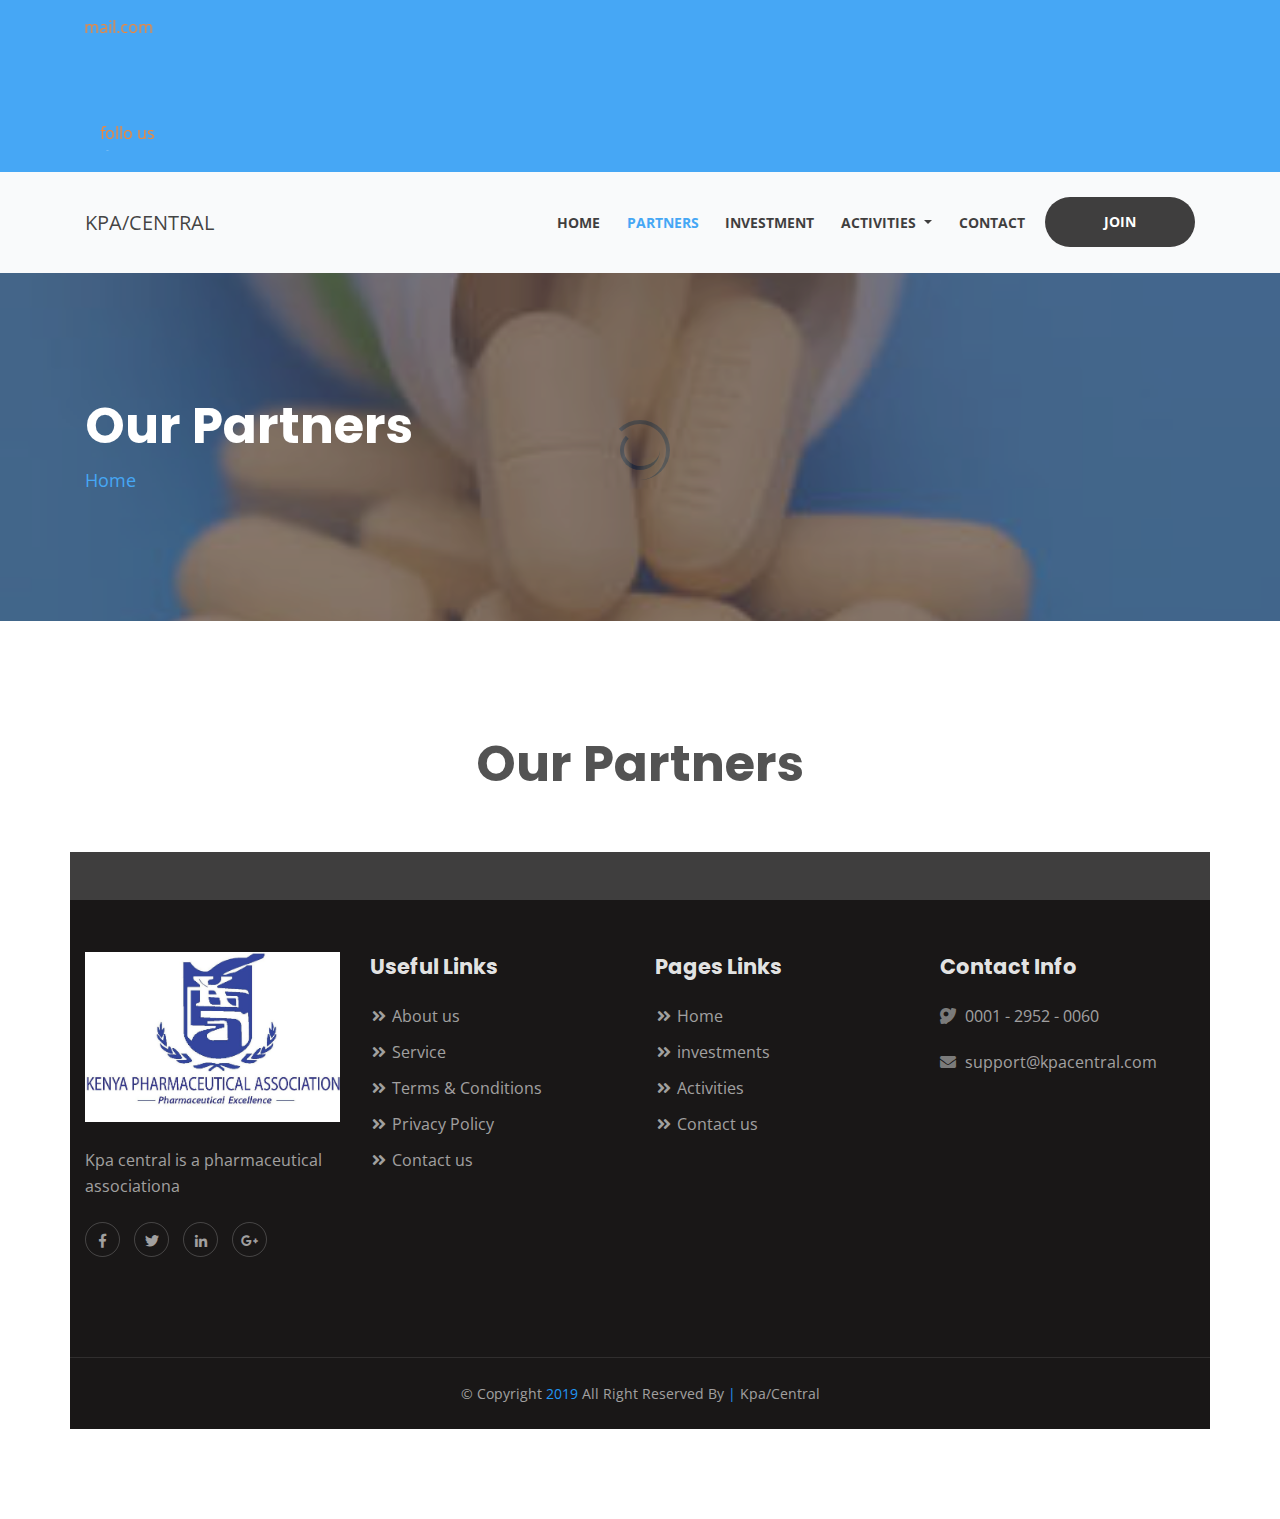
<file: partners.html>
<!DOCTYPE html>
<html lang="en">


<!-- Mirrored from rexbd.net/html/socialon/campain.html by HTTrack Website Copier/3.x [XR&CO'2014], Fri, 18 Oct 2019 08:59:52 GMT -->
<head>
    <meta http-equiv="Content-Type" content="text/html; charset=UTF-8">
    <meta http-equiv="X-UA-Compatible" content="IE=edge" />
    <meta http-equiv="X-UA-Compatible" content="ie=edge">
    <meta name="viewport" content="width=device-width, initial-scale=1.0">
    <title>  </title>
    <!-- favicon -->
    <link rel="shortcut icon" href="favicon.ico" type="image/x-icon">
    <!-- bootstrap -->
    <link rel="stylesheet" href="assets/css/bootstrap.min.css">
    <!-- fontawesome -->
    <link rel="stylesheet" href="assets/css/fontawesome-all.min.css">
    <!-- animate.css -->
    <link rel="stylesheet" href="assets/css/animate.css">
    <!-- Owl Carousel -->
    <link rel="stylesheet" href="assets/css/owl.carousel.min.css">
    <!-- magnific popup css -->
    <link rel="stylesheet" href="assets/css/magnific-popup.css">
    <!-- stylesheet -->
    <link rel="stylesheet" href="assets/css/style.css">
    <!-- responsive -->
    <link rel="stylesheet" href="assets/css/responsive.css">
</head>

<body>
     <!-- support bar area start -->
    <div class="support-bar">
        <div class="container">
           <div class="row">          
                <div class="col-lg-12">
                    <div class="support-"><!-- support middle start -->
                        <marquee width="60%" direction="right" height="100px">
                                0722222222
                                info@kpacentral2019gmail.com
                                </marquee>
                    </div><!-- support middle end -->
                    <div class="support-left"> <!-- support right start -->
                        <!-- Header Social Start -->
                        <div class="social-links">
                                <marquee width="40%" direction="left" height="30px">
                                    follo us on social media
                            <ul>
                                <li><a href="#"><i class="fab fa-facebook-f"></i></a></li>
                                <li><a href="#"><i class="fab fa-twitter"></i></a></li>
                                <li><a href="#"><i class="fab fa-linkedin-in"></i></a></li>
                                <li><a href="#"><i class="fab fa-google-plus-g"></i></a></li>
                                <li><a href="#"><i class="fab fa-instagram-i"></i></a></li>
                            </marquee>
                            </ul>
                        </div><!-- Header Social Start -->
                    </div><!-- support right end -->
                </div>
           </div> 
        </div>
    </div>
    <!-- support bar area end -->
    <!-- ============Start Navigation ===== -->
    <nav class="navbar navbar-area navbar-expand-lg navbar-light bg-light">
            <div class="container nav-container">
            <div class="navbar-header">
                <a class="navbar-brand logo" href="index.html">
                    KPA/CENTRAL
                </a>
            </div>
            <button class="navbar-toggler" type="button" data-toggle="collapse" data-target="#navbarSupportedContent"
                aria-controls="navbarSupportedContent" aria-expanded="false" aria-label="Toggle navigation">
                <span class="navbar-toggler-icon"></span>
            </button>
        
            <div class="collapse navbar-collapse" id="navbarSupportedContent">
                <ul class="navbar-nav">
                    <li class="nav-item ">
                        <a class="nav-link" href="index.html">Home <span class="sr-only">(current)</span></a>
                    </li>
                    
                    <li class="nav-item active">
                        <a class="nav-link" href="partners.html">Partners </a>
                    </li>
                    <li class="nav-item">
                        <a class="nav-link" href="investment.html">Investment </a>
                    </li>
                    
                        
                    </li>
                    <li class="nav-item dropdown">
                        <a class="nav-link dropdown-toggle" href="#" role="button" data-toggle="dropdown" aria-haspopup="true"
                            aria-expanded="false">
                            Activities
                        </a>
                        <div class="dropdown-menu">
                            <a class="dropdown-item" href="blog.html">Events</a>
                            <a class="dropdown-item" href="gallery.html">Gallery </a>
                            <a class="dropdown-item" href="faqs.html">Faqs</a>
                        </div>
                    </li>
                    <li class="nav-item">
                        <a class="nav-link" href="contact.html">Contact</a>
                    </li>
                    <li class="nav-item">
                        <a class="donate-btn" href="donate_us.html">Join</a>
                    </li>
                </ul>
               
            </div>
            </div>
        </nav> 
        <!-- ============End Navigation ===== -->

<!-- Breadcumb area start  -->
<section class="breadcumb-area breadcrumb-bg campain-page">
    <div class="container">
        <div class="row ">
            <div class="col-lg-12">
                <div class="breadcumb-inner">
                    <h2 class="title">Our Partners</h2>
                    <ul class="page-list">
                        <li><a href="index-2.html">Home</a></li>
                        
                    </ul>
                </div>

            </div>
        </div>
    </div>
</section>
<!-- Breadcumb area end  -->

<!-- Start Our Campains Area -->
<section class="campains-area campains-bg">
    <div class="container">
        <div class="row justify-content-center">
            <div class="col-lg-8">
                <div class="section-title">
                    <h2 class="title">Our Partners</h2>
                
            </div>
        </div>
        
<!-- footer area start -->
<footer class="footer-area footer-bg">
		<div class="footer-wrap">
            <div class="container">
                <div class="row">
                    <div class="col-lg-3 col-md-6">
                        <div class="footer-widget about">
                            <div class="widget-body">
                                <div class="footer-logo">
                                    <a href="index-2.html"><img src="images/profile.jpg" alt="footer logo"></a>
                                </div>
                                <p>Kpa central is a pharmaceutical associationa</p>
                                <ul class="footer-social"> 
                                    <li><a href="#"> <i class="fab fa-facebook-f" aria-hidden="true"></i></a></li>
                                    <li><a href="#"><i class="fab fa-twitter" aria-hidden="true"></i></a></li> 
                                    <li><a href="#"><i class="fab fa-linkedin-in" aria-hidden="true"></i></a></li>
                                    <li><a href="#"><i class="fab fa-google-plus-g" aria-hidden="true"></i></a></li>
                                </ul>
                            </div>
                        </div>
                    </div>
                    <div class="col-lg-3 col-md-6">
                       <div class="footer-widget">
                            <div class="widget-title">
                                <h3 class="title">Useful Links</h3>
                            </div>
                           <div class="widget-body">
                                <ul class="footer-links">
                                    <li> <a href="#"><i class="fas fa-angle-double-right"></i> About us </a></li>
                                    <li> <a href="#"><i class="fas fa-angle-double-right"></i> Service</a></li>
                                    <li> <a href="#"><i class="fas fa-angle-double-right"></i> Terms & Conditions </a></li>
                                    <li> <a href="#"><i class="fas fa-angle-double-right"></i> Privacy Policy </a></li>
                                    <li> <a href="#"><i class="fas fa-angle-double-right"></i> Contact us </a></li>
                                </ul>
                           </div>
                       </div>
                    </div>
                    <div class="col-lg-3 col-md-6">
                       <div class="footer-widget">
                            <div class="widget-title">
                                <h3 class="title">Pages Links</h3>
                            </div>
                           <div class="widget-body">
                                <ul class="footer-links">
                                    <li> <a href="#"><i class="fas fa-angle-double-right"></i> Home  </a></li>
                                    <li> <a href="#"><i class="fas fa-angle-double-right"></i> investments </a></li>
                                    <li> <a href="#"><i class="fas fa-angle-double-right"></i> Activities</a></li>
                                    <li> <a href="#"><i class="fas fa-angle-double-right"></i> Contact us </a></li>
                                </ul>
                           </div>
                       </div>
                    </div>
                    <div class="col-lg-3 col-md-6">
                        <div class="footer-widget contact-info">
                            <div class="widget-title">
                                    <h3 class="title">Contact Info</h3>
                            </div>
                            <div class="widget-body">
                                <ul>
                                    <li class="contact-info-item">
                                        <div class="icon"> 
                                            <i class="fas fa-map-marker-alt" aria-hidden="true"></i>
                                        </div>
                                        <div class="content">
                                        
                                        </div>
                                    </li>
                                    <li class="contact-info-item">
                                        <div class="icon"> 
                                            <i class=" fas fa-phone" aria-hidden="true"></i>
                                        </div>
                                        <div class="content">
                                                <span class="details">0001 - 2952 - 0060</span>
                                        </div>
                                    </li>
                                    <li class="contact-info-item">
                                        <div class="icon"> 
                                            <i class="fas fa-envelope" aria-hidden="true"></i>
                                        </div>
                                        <div class="content">
                                                <span class="details">support@kpacentral.com</span>
                                        </div>
                                    </li>
                                </ul>
                            </div>
                        </div>
                    </div>
                </div>
            </div>
    </div><!--footer top end-->
    <div class="copyright-area"><!--copyright area start-->
        <div class="container">
            <div class="row">
            <div class="col-lg-12 text-center">
                &#169; Copyright <span class="base-color">2019</span> all right Reserved by <span class="base-color">|</span> kpa/central
                </div>
            </div><!-- /.row-->
        </div> <!-- /.container -->
    </div> <!--copyright area end-->
</footer>
<!-- footer area end -->

       

<!-- back to top start -->
<div class="back-to-top" >
    <!-- back to top start -->
    <i class="fas fa-rocket"></i>
</div>
<!-- back to top end -->

<!-- preloader area start -->
<div class="preloader" id="preloader">
    <div class="loader loader-1">
        <div class="loader-outter"></div>
        <div class="loader-inner"></div>
    </div>
</div>
<!-- preloader area end -->


    <!-- jquery -->
    <script src="assets/js/jquery.js"></script>
    <!-- popper -->
    <script src="assets/js/popper.min.js"></script>
	<!-- bootstrap -->
    <script src="assets/js/bootstrap.min.js"></script>
    <!-- owl carousel -->
    <script src="assets/js/owl.carousel.min.js"></script>
    <!-- wow js-->
    <script src="assets/js/wow.min.js"></script>
    <!-- jquery imagloaded js-->
    <script src="assets/js/imagesloaded.pkgd.min.js"></script>
    <!-- filterizr js-->
    <script src="assets/js/jquery.filterizr.min.js"></script>
    <!-- magnific popup js -->
    <script src="assets/js/jquery.magnific-popup.js"></script>
    <!-- main -->
    <script src="assets/js/main.js"></script>
</body>


<!-- Mirrored from rexbd.net/html/socialon/campain.html by HTTrack Website Copier/3.x [XR&CO'2014], Fri, 18 Oct 2019 08:59:52 GMT -->
</html>
</file>
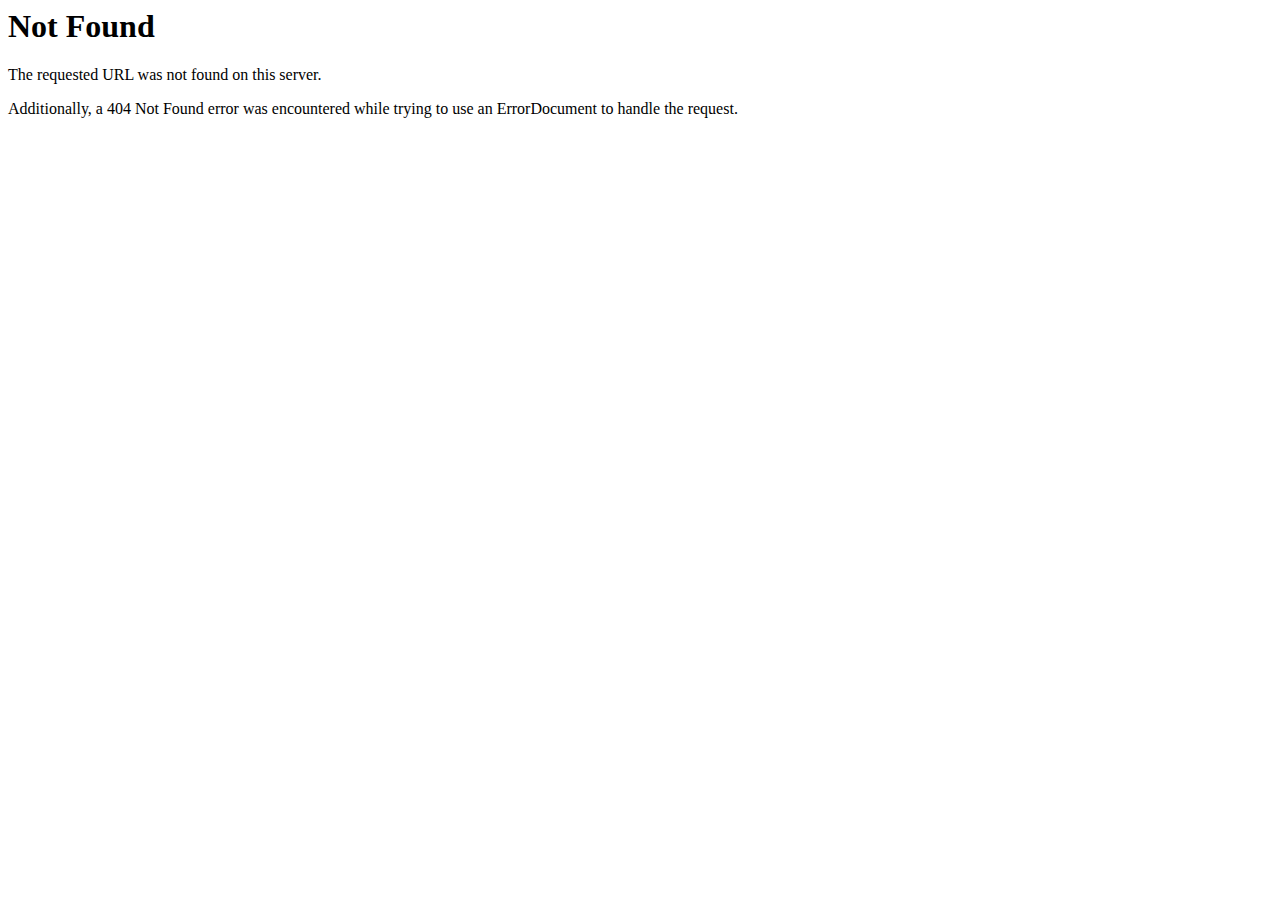
<file: assets/css/owl.video.play.html>
<!DOCTYPE HTML PUBLIC "-//IETF//DTD HTML 2.0//EN">
<html><head>
<title>404 Not Found</title>
</head><body>
<h1>Not Found</h1>
<p>The requested URL was not found on this server.</p>
<p>Additionally, a 404 Not Found
error was encountered while trying to use an ErrorDocument to handle the request.</p>
</body></html>
</file>
<file: assets/css/style.css>
@charset "UTF-8";
/*------------------------
	Css Indexing
--------------------------
** @typography
--------------------------
** Global css
--------------------------
** Breadcumb Area
--------------------------
** Preloader
--------------------------
** Normalize
--------------------------
** Support Bar
--------------------------
** Navbar Area
--------------------------
** Header Area
--------------------------
** Activity Area
--------------------------
** About Us Area
--------------------------
** Campains Area
--------------------------
** Join Us Area
--------------------------
** Gallery Area
--------------------------
** Team Area
--------------------------
** Testimonial Area
--------------------------
** Newsletter Area
--------------------------
** Partners Area
--------------------------
** Footer Area
--------------------------
** Donate Area
--------------------------
** About Us 2 Area
--------------------------
** Event Area
------------- j-------------
All Page :
--------------------------
** Blog Details Page
--------------------------
** Activist Page
--------------------------
** Donate Page
--------------------------
** Faqs Page
--------------------------
** 404 Page
--------------------------
** Contact Page
--------------------------
-----------------*/
/*-----------------
    @Typography
-----------------*/
@import url("https://fonts.googleapis.com/css?family=Open+Sans:400,600,700|Poppins:300,400,600,700,800");
/*---------------------------
** Global Scss
---------------------------*/
.section-title {
  margin-bottom: 58px;
  text-align: center; }
  .section-title.extra .title {
    margin-bottom: 12px; }
  .section-title.extra p {
    margin-top: 0; }
  .section-title .title {
    font-size: 50px;
    line-height: 60px;
    margin-bottom: 15px;
    color: #313131;
    font-weight: 700;
    text-transform: capitalize;
    margin-top: 0; }
  .section-title p {
    line-height: 26px;
    color: #7b7b7b;
    max-width: 670px;
    margin: 25px auto 0 auto;
    font-size: 16px; }

.gray-bg {
  background-color: #f4f4f4; }

.remove-col-padding {
  padding: 0; }

.remove-col-right-padding {
  padding-right: 0; }

.remove-col-left-padding {
  padding-left: 0; }

/*/boxed button*/
.boxed-btn {
  display: inline-block;
  text-align: center;
  height: 60px;
  line-height: 60px;
  font-size: 16px;
  border-radius: 30px;
  color: #fff;
  background-color: #2196f3;
  padding: 0px 50px;
  text-transform: capitalize;
  font-weight: 700;
  width: 200px;
  overflow: hidden;
  -webkit-transition: 0.3s ease;
  -moz-transition: 0.3s ease;
  -o-transition: 0.3s ease;
  transition: 0.3s ease; }

.boxed-btn.blank {
  background-color: transparent;
  color: #fff;
  border: 2px solid #2196f3; }
  .boxed-btn.blank:hover {
    background-color: #FF7F02;
    color: #fff; }

.boxed-btn.blank1 {
  background-color: transparent;
  color: black;
  border: 2px solid #2196f3; }
  .boxed-btn.blank1:hover {
    background-color: #2196f3;
    color: #fff; }

.more-btn {
  display: inline-block;
  text-align: center;
  height: 60px;
  line-height: 60px;
  font-size: 16px;
  border-radius: 30px;
  padding: 0px 50px;
  text-transform: capitalize;
  font-weight: 700;
  width: 230px;
  overflow: hidden;
  -webkit-transition: 0.3s ease;
  -moz-transition: 0.3s ease;
  -o-transition: 0.3s ease;
  transition: 0.3s ease;
  background-color: transparent;
  color: #191717;
  border: 2px solid #2196f3; }
  .more-btn:hover {
    background-color: #2196f3;
    color: #fff; }

.boxed-btn.base {
  background-color: #FF7F02;
  color: #fff;
  font-size: 16px; }
  .boxed-btn.base:hover {
    background-color: #2196f3; }

.donate-btn {
  display: inline-block;
  text-align: center;
  height: 50px;
  line-height: 50px;
  font-size: 14px;
  border-radius: 30px;
  color: #fff;
  background-color: #191717;
  padding: 0px 25px;
  text-transform: uppercase;
  -webkit-transition: 0.3s ease;
  -moz-transition: 0.3s ease;
  -o-transition: 0.3s ease;
  transition: 0.3s ease;
  font-weight: 700;
  width: 150px;
  margin-top: 5px; }
  .donate-btn:hover {
    color: black;
    background-color: #2196f3; }

.donate {
  display: inline-block;
  text-align: center;
  height: 60px;
  line-height: 60px;
  font-size: 14px;
  border-radius: 30px;
  color: #fff;
  background-color: #FF7F02;
  padding: 0px 50px;
  text-transform: capitalize;
  font-weight: 700;
  width: 250px;
  overflow: hidden;
  -webkit-transition: 0.5s ease;
  -moz-transition: 0.5s ease;
  -o-transition: 0.5s ease;
  transition: 0.5s ease; }

.btn-rounded {
  border-radius: 30px; }

.round {
  border-radius: 50%; }

.base-color {
  color: #2196f3; }

.green {
  background-color: #5cb85c; }

.red {
  background-color: #ff6c00; }

.orange {
  background-color: orange; }

.minus {
  color: rgba(206, 49, 49, 0.856); }

.bg-white {
  background-color: #fff; }

.plus {
  color: #5cb85c; }

.modal-dialog {
  margin: 0 auto; }

.modal {
  top: 20px; }

.modal-open {
  padding-right: 0px !important; }

.modal.show {
  padding-right: 0 !important; }

.navbar-expand-lg .navbar-nav .nav-link {
  padding-right: .4rem;
  padding-left: 0.4rem; }

.hr-breaak-line {
  padding-top: 40px;
  border-bottom: 1px solid #e8e8e8;
  margin-bottom: 37px; }

.video-play-btn {
  display: inline-block;
  width: 70px;
  height: 70px;
  line-height: 70px;
  text-align: center;
  font-size: 16px;
  background-color: #2196f3;
  border-radius: 50%;
  color: #fff;
  position: relative;
  z-index: 1; }
  .video-play-btn:before {
    content: "";
    position: absolute;
    z-index: 0;
    left: 50%;
    top: 50%;
    -ms-transform: translateX(-50%) translateY(-50%);
    /* IE 9 */
    -webkit-transform: translateX(-50%) translateY(-50%);
    /* Chrome, Safari, Opera */
    transform: translateX(-50%) translateY(-50%);
    display: block;
    width: 80px;
    height: 80px;
    background: rgba(109, 173, 41, 0.7);
    border-radius: 50%;
    -webkit-animation: pulse-border 1500ms ease-out infinite;
    animation: pulse-border 1500ms ease-out infinite;
    z-index: -1; }

.back-to-top {
  position: fixed;
  right: 30px;
  bottom: 30px;
  width: 50px;
  height: 50px;
  background-color: #2196f3;
  color: #fff;
  text-align: center;
  line-height: 50px;
  border-radius: 50%;
  cursor: pointer;
  z-index: 99;
  -webkit-transition: all 0.5s ease-in;
  -moz-transition: all 0.5s ease-in;
  -o-transition: all 0.5s ease-in;
  transition: all 0.5s ease-in; }
  .back-to-top i {
    -ms-transform: rotate(-45deg);
    /* IE 9 */
    -webkit-transform: rotate(-45deg);
    /* Chrome, Safari, Opera */
    transform: rotate(-45deg); }

.has-icon {
  position: relative;
  display: inline-block; }
  .has-icon .input-field {
    width: 100%;
    height: 50px;
    border: 2px solid rgba(0, 0, 0, 0.1);
    border-radius: 25px;
    padding-left: 30px;
    background-color: transparent; }
    .has-icon .input-field::-webkit-input-placeholder {
      /* WebKit browsers */
      color: #a8afb8; }
    .has-icon .input-field:-moz-placeholder {
      /* Mozilla Firefox 4 to 18 */
      color: #a8afb8; }
    .has-icon .input-field::-moz-placeholder {
      /* Mozilla Firefox 19+ */
      color: #a8afb8; }
    .has-icon .input-field:-ms-input-placeholder {
      /* Internet Explorer 10+ */
      color: #a8afb8; }
    .has-icon .input-field:focus {
      border: 2px solid rgba(0, 0, 0, 0.1); }
  .has-icon .the-icon {
    position: absolute;
    right: 30px;
    top: 60%;
    -ms-transform: translateY(-50%);
    /* IE 9 */
    -webkit-transform: translateY(-50%);
    /* Chrome, Safari, Opera */
    transform: translateY(-50%);
    font-size: 14px; }

.padding-top-40 {
  padding-top: 40px; }

.input-field {
  width: 100%;
  height: 50px;
  border-radius: 25px;
  padding: 0 30px;
  border: 2px solid rgba(0, 0, 0, 0.1);
  color: #a8afb8;
  font-size: 14px; }
  .input-field::-webkit-input-placeholder {
    /* WebKit browsers */
    color: #a8afb8; }
  .input-field:-moz-placeholder {
    /* Mozilla Firefox 4 to 18 */
    color: #a8afb8; }
  .input-field::-moz-placeholder {
    /* Mozilla Firefox 19+ */
    color: #a8afb8; }
  .input-field:-ms-input-placeholder {
    /* Internet Explorer 10+ */
    color: #a8afb8; }
  .input-field:focus {
    border: 2px solid rgba(0, 0, 0, 0.1); }

.hizontal-break {
  padding-top: 50px;
  border-bottom: 1px solid rgba(0, 0, 0, 0.1);
  margin-bottom: 10px;
  display: block; }

.form-element .input-area {
  width: 100%;
  padding: 20px 30px;
  border: 2px solid rgba(0, 0, 0, 0.1);
  border-radius: 30px;
  color: #a8afb8; }
  .form-element .input-area::-webkit-input-placeholder {
    /* WebKit browsers */
    color: #a8afb8; }
  .form-element .input-area:-moz-placeholder {
    /* Mozilla Firefox 4 to 18 */
    color: #a8afb8; }
  .form-element .input-area::-moz-placeholder {
    /* Mozilla Firefox 19+ */
    color: #a8afb8; }
  .form-element .input-area:-ms-input-placeholder {
    /* Internet Explorer 10+ */
    color: #a8afb8; }
  .form-element .input-area:focus {
    border: 2px solid rgba(0, 0, 0, 0.1); }

.form-element .input-field:focus {
  border: 2px solid rgba(0, 0, 0, 0.1); }

.select-wrapper {
  padding-top: 18px; }
  .select-wrapper.padding-top-40 {
    padding-top: 28px; }
  .select-wrapper label {
    display: block;
    font-size: 18px;
    font-weight: 600;
    line-height: 38px;
    color: #6d6c7d; }
  .select-wrapper .has-icon {
    display: block;
    background-color: transparent; }
    .select-wrapper .has-icon .with-icon {
      border-radius: 30px;
      border: 2px solid rgba(0, 0, 0, 0.1);
      padding-right: 35px;
      padding-left: 30px;
      width: 100%;
      height: 50px;
      font-size: 14px;
      color: #a8afb8;
      background-color: transparent;
      -webkit-appearance: none;
      -moz-appearance: none;
      appearance: none; }
    .select-wrapper .has-icon .the-icon {
      top: 50%;
      right: 30px;
      color: #6d7783; }

.submit-form-btn {
  display: inline-block;
  width: 250px;
  height: 60px;
  text-align: center;
  text-transform: uppercase;
  font-size: 14px;
  font-weight: 700;
  color: #fff;
  border: none;
  border-radius: 30px;
  background-color: #2196f3;
  -webkit-transition: all 0.3s ease-in;
  -moz-transition: all 0.3s ease-in;
  -o-transition: all 0.3s ease-in;
  transition: all 0.3s ease-in;
  cursor: pointer;
  margin-top: 25px; }
  .submit-form-btn:focus {
    outline: none; }
  .submit-form-btn:hover {
    -webkit-box-shadow: 0 8px 16px 0 rgba(0, 95, 224, 0.7);
    box-shadow: 0 8px 16px 0 rgba(0, 95, 224, 0.7); }

.form-element.square.login label {
  color: #4a495d; }

.form-element.square.login .input-field-square {
  height: 50px; }
  .form-element.square.login .input-field-square::-webkit-input-placeholder {
    /* WebKit browsers */
    color: #89879e; }
  .form-element.square.login .input-field-square:-moz-placeholder {
    /* Mozilla Firefox 4 to 18 */
    color: #89879e; }
  .form-element.square.login .input-field-square::-moz-placeholder {
    /* Mozilla Firefox 19+ */
    color: #89879e; }
  .form-element.square.login .input-field-square:-ms-input-placeholder {
    /* Internet Explorer 10+ */
    color: #89879e; }

.form-element.square label {
  font-weight: 700;
  font-size: 16px;
  color: #131222;
  display: block; }
  .form-element.square label span {
    color: #2196f3; }

.form-element .input-field-square:focus {
  border: 2px solid rgba(0, 0, 0, 0.1); }

.input-field-square {
  width: 100%;
  height: 60px;
  border-radius: 5px;
  border: 2px solid rgba(0, 0, 0, 0.1);
  padding: 0 30px;
  font-size: 14px;
  color: #63617b;
  margin-bottom: 25px; }
  .input-field-square::-webkit-input-placeholder {
    /* WebKit browsers */
    font-style: italic; }
  .input-field-square:-moz-placeholder {
    /* Mozilla Firefox 4 to 18 */
    font-style: italic; }
  .input-field-square::-moz-placeholder {
    /* Mozilla Firefox 19+ */
    font-style: italic; }
  .input-field-square:-ms-input-placeholder {
    /* Internet Explorer 10+ */
    font-style: italic; }
  .input-field-square:focus {
    border: 2px solid rgba(0, 0, 0, 0.1); }
  .input-field-square.textarea {
    height: 150px;
    resize: none;
    padding-top: 20px; }

@-webkit-keyframes pulse-border {
  0% {
    -webkit-transform: translateX(-50%) translateY(-50%) translateZ(0) scale(1);
    transform: translateX(-50%) translateY(-50%) translateZ(0) scale(1);
    opacity: 1; }
  100% {
    -webkit-transform: translateX(-50%) translateY(-50%) translateZ(0) scale(1.3);
    transform: translateX(-50%) translateY(-50%) translateZ(0) scale(1.3);
    opacity: 0; } }

@-moz-keyframes pulse-border {
  0% {
    transform: translateX(-50%) translateY(-50%) translateZ(0) scale(1);
    opacity: 1; }
  100% {
    transform: translateX(-50%) translateY(-50%) translateZ(0) scale(1.3);
    opacity: 0; } }

@-o-keyframes pulse-border {
  0% {
    transform: translateX(-50%) translateY(-50%) translateZ(0) scale(1);
    opacity: 1; }
  100% {
    transform: translateX(-50%) translateY(-50%) translateZ(0) scale(1.3);
    opacity: 0; } }

@keyframes pulse-border {
  0% {
    -webkit-transform: translateX(-50%) translateY(-50%) translateZ(0) scale(1);
    transform: translateX(-50%) translateY(-50%) translateZ(0) scale(1);
    opacity: 1; }
  100% {
    -webkit-transform: translateX(-50%) translateY(-50%) translateZ(0) scale(1.3);
    transform: translateX(-50%) translateY(-50%) translateZ(0) scale(1.3);
    opacity: 0; } }

/*---------------------
    Breadcumb Area
----------------------*/
.breadcumb-area {
  position: relative;
  z-index: 0;
  padding: 120px 0 125px 0; }
  .breadcumb-area:after {
    position: absolute;
    left: 0;
    top: 0;
    width: 100%;
    height: 100%;
    background-color: rgba(19, 18, 34, 0.6);
    content: '';
    z-index: -1; }
  .breadcumb-area.campain-page {
    padding: 123px 0 127px 0; }
  .breadcumb-area.activist-page {
    padding: 123px 0 125px 0; }
  .breadcumb-area.breadcrumb-bg {
    background-image: url(../../images/pills.jpg);
    background-position: center;
    background-size: cover; }
  .breadcumb-area .breadcumb-inner .title {
    font-size: 50px;
    line-height: 60px;
    color: #fff;
    margin-bottom: 10px; }
  .breadcumb-area .breadcumb-inner .page-list li {
    display: inline-block;
    margin: 0 12px;
    color: #e8e8e8;
    font-size: 18px;
    line-height: 28px;
    margin-bottom: 0;
    color: #fff;
    position: relative; }
    .breadcumb-area .breadcumb-inner .page-list li:first-child {
      margin-left: 0; }
    .breadcumb-area .breadcumb-inner .page-list li:after {
      position: absolute;
      right: -20px;
      top: 2px;
      color: #fff;
      content: "";
      font-family: "Font Awesome 5 Free";
      font-weight: 900; }
    .breadcumb-area .breadcumb-inner .page-list li:last-child:after {
      display: none; }
    .breadcumb-area .breadcumb-inner .page-list li a {
      color: #2196f3;
      -webkit-transition: all 0.3s ease-in;
      -moz-transition: all 0.3s ease-in;
      -o-transition: all 0.3s ease-in;
      transition: all 0.3s ease-in; }

/*-------------------------
    Preloader Css
---------------------------*/
.preloader {
  position: fixed;
  top: 0;
  left: 0;
  width: 100%;
  height: 100%;
  background-color: #fff;
  z-index: 9999999;
  -webkit-transition: all 0.3s ease-in;
  -moz-transition: all 0.3s ease-in;
  -o-transition: all 0.3s ease-in;
  transition: all 0.3s ease-in;
  display: -webkit-box;
  display: -ms-flexbox;
  display: flex;
  -webkit-box-orient: vertical;
  -webkit-box-direction: normal;
  -ms-flex-direction: column;
  flex-direction: column;
  -webkit-box-align: center;
  -ms-flex-align: center;
  align-items: center;
  -webkit-box-pack: center;
  -ms-flex-pack: center;
  justify-content: center; }
  .preloader.hide {
    opacity: 0;
    display: none; }

.loader {
  position: relative;
  width: 60px;
  height: 60px;
  border-radius: 50%;
  margin: 75px;
  display: inline-block;
  vertical-align: middle; }

.loader-1 .loader-outter {
  position: absolute;
  border: 4px solid #2196f3;
  border-left-color: transparent;
  border-bottom: 0;
  width: 100%;
  height: 100%;
  border-radius: 50%;
  -webkit-animation: loader-1-outter 1s cubic-bezier(0.42, 0.61, 0.58, 0.41) infinite;
  animation: loader-1-outter 1s cubic-bezier(0.42, 0.61, 0.58, 0.41) infinite; }

.loader-1 .loader-inner {
  position: absolute;
  border: 4px solid #2196f3;
  border-radius: 50%;
  width: 40px;
  height: 40px;
  left: calc(50% - 20px);
  top: calc(50% - 20px);
  border-right: 0;
  border-top-color: transparent;
  -webkit-animation: loader-1-inner 1s cubic-bezier(0.42, 0.61, 0.58, 0.41) infinite;
  animation: loader-1-inner 1s cubic-bezier(0.42, 0.61, 0.58, 0.41) infinite; }

@-webkit-keyframes loader-1-outter {
  0% {
    -webkit-transform: rotate(0deg);
    transform: rotate(0deg); }
  100% {
    -webkit-transform: rotate(360deg);
    transform: rotate(360deg); } }

@keyframes loader-1-outter {
  0% {
    -webkit-transform: rotate(0deg);
    transform: rotate(0deg); }
  100% {
    -webkit-transform: rotate(360deg);
    transform: rotate(360deg); } }

@-webkit-keyframes loader-1-inner {
  0% {
    -webkit-transform: rotate(0deg);
    transform: rotate(0deg); }
  100% {
    -webkit-transform: rotate(-360deg);
    transform: rotate(-360deg); } }

@keyframes loader-1-inner {
  0% {
    -webkit-transform: rotate(0deg);
    transform: rotate(0deg); }
  100% {
    -webkit-transform: rotate(-360deg);
    transform: rotate(-360deg); } }

.learn-btn {
  border-radius: 4px;
  border: none;
  color: #FF7F02;
  text-align: center;
  font-size: 16px;
  width: 150px;
  -webkit-transition: all 0.5s;
  -o-transition: all 0.5s;
  transition: all 0.5s;
  cursor: pointer;
  background: transparent;
  font-weight: 600; }

.learn-btn span {
  cursor: pointer;
  display: inline-block;
  position: relative;
  -webkit-transition: 0.5s;
  -o-transition: 0.5s;
  transition: 0.5s; }

.learn-btn span:after {
  content: '\00bb';
  position: absolute;
  opacity: 0;
  top: 0;
  right: -15px;
  -webkit-transition: 0.5s;
  -o-transition: 0.5s;
  transition: 0.5s; }

.learn-btn:hover span {
  padding-right: 25px;
  color: #2196f3; }

.learn-btn:hover span:after {
  opacity: 1;
  right: 0;
  color: #2196f3; }

.sidebar-title {
  position: relative;
  font-size: 24px;
  color: #2196f3;
  font-weight: 700;
  padding-bottom: 12px;
  text-transform: capitalize; }

.sidebar-title:before {
  position: absolute;
  content: '';
  width: 70px;
  height: 2px;
  left: 0px;
  bottom: 0px;
  background-color: #2196f3; }

.sidebar-title:after {
  position: absolute;
  content: '';
  width: 70px;
  height: 1px;
  left: 0px;
  bottom: 3px;
  background-color: #2196f3; }

.btn_fill {
  color: #fff;
  background: #FF7F02;
  border: 1px solid #FF7F02;
  padding: 10px 25px;
  display: inline-block;
  border-radius: 50px;
  margin-top: 50px; }

.join {
  color: #fff;
  width: 200px;
  line-height: 60px;
  background: #2196f3;
  margin-right: auto;
  border-radius: 30px;
  height: 60px;
  margin-right: 20px;
  font-size: 16px;
  font-weight: 600; }

.amount-btn {
  color: #fff;
  line-height: 40px;
  background: #FF7F02;
  border-radius: 30px;
  height: 40px;
  font-size: 16px;
  font-weight: 500;
  padding: 10px 25px; }
  .amount-btn:hover {
    background-color: #2196f3;
    color: #fff; }

/* Bounce To Right */
.hvr-bounce-to-right {
  display: inline-block;
  vertical-align: middle;
  -webkit-transform: perspective(1px) translateZ(0);
  transform: perspective(1px) translateZ(0);
  -webkit-box-shadow: 0 0 1px rgba(0, 0, 0, 0);
  box-shadow: 0 0 1px rgba(0, 0, 0, 0);
  position: relative;
  border-radius: 30px;
  -webkit-transition-property: color;
  -o-transition-property: color;
  transition-property: color;
  -webkit-transition-duration: 0.5s;
  -o-transition-duration: 0.5s;
  transition-duration: 0.5s; }

.hvr-bounce-to-right:before {
  content: "";
  position: absolute;
  z-index: -1;
  top: 0;
  left: 0;
  right: 0;
  bottom: 0;
  border-radius: 30px;
  background: #FF7F02;
  -webkit-transform: scaleX(0);
  -ms-transform: scaleX(0);
  transform: scaleX(0);
  -webkit-transform-origin: 0 50%;
  -ms-transform-origin: 0 50%;
  transform-origin: 0 50%;
  -webkit-transition-property: transform;
  -webkit-transition-property: -webkit-transform;
  transition-property: -webkit-transform;
  -o-transition-property: transform;
  transition-property: transform;
  transition-property: transform, -webkit-transform;
  -webkit-transition-duration: 0.5s;
  -o-transition-duration: 0.5s;
  transition-duration: 0.5s;
  -webkit-transition-timing-function: ease-out;
  -o-transition-timing-function: ease-out;
  transition-timing-function: ease-out; }

.hvr-bounce-to-right:hover, .hvr-bounce-to-right:focus, .hvr-bounce-to-right:active {
  color: white; }

.hvr-bounce-to-right:hover:before, .hvr-bounce-to-right:focus:before, .hvr-bounce-to-right:active:before {
  -webkit-transform: scaleX(1);
  -ms-transform: scaleX(1);
  transform: scaleX(1);
  -webkit-transition-timing-function: cubic-bezier(0.52, 1.64, 0.37, 0.66);
  -o-transition-timing-function: cubic-bezier(0.52, 1.64, 0.37, 0.66);
  transition-timing-function: cubic-bezier(0.52, 1.64, 0.37, 0.66); }

/* Bounce To Bottom */
.hvr-bounce-to-bottom {
  display: inline-block;
  vertical-align: middle;
  -webkit-transform: perspective(1px) translateZ(0);
  transform: perspective(1px) translateZ(0);
  -webkit-box-shadow: 0 0 1px rgba(0, 0, 0, 0);
  box-shadow: 0 0 1px rgba(0, 0, 0, 0);
  position: relative;
  border-radius: 30px;
  -webkit-transition-property: color;
  -o-transition-property: color;
  transition-property: color;
  -webkit-transition-duration: 0.5s;
  -o-transition-duration: 0.5s;
  transition-duration: 0.5s; }

.hvr-bounce-to-bottom:before {
  content: "";
  position: absolute;
  z-index: -1;
  top: 0;
  left: 0;
  right: 0;
  bottom: 0;
  border-radius: 30px;
  background: #2196f3;
  -webkit-transform: scaleY(0);
  -ms-transform: scaleY(0);
  transform: scaleY(0);
  -webkit-transform-origin: 50% 0;
  -ms-transform-origin: 50% 0;
  transform-origin: 50% 0;
  -webkit-transition-property: transform;
  -webkit-transition-property: -webkit-transform;
  transition-property: -webkit-transform;
  -o-transition-property: transform;
  transition-property: transform;
  transition-property: transform, -webkit-transform;
  -webkit-transition-duration: 0.5s;
  -o-transition-duration: 0.5s;
  transition-duration: 0.5s;
  -webkit-transition-timing-function: ease-out;
  -o-transition-timing-function: ease-out;
  transition-timing-function: ease-out; }

.hvr-bounce-to-bottom:hover, .hvr-bounce-to-bottom:focus, .hvr-bounce-to-bottom:active {
  color: white; }

.hvr-bounce-to-bottom:hover:before, .hvr-bounce-to-bottom:focus:before, .hvr-bounce-to-bottom:active:before {
  -webkit-transform: scaleY(1);
  -ms-transform: scaleY(1);
  transform: scaleY(1);
  -webkit-transition-timing-function: cubic-bezier(0.52, 1.64, 0.37, 0.66);
  -o-transition-timing-function: cubic-bezier(0.52, 1.64, 0.37, 0.66);
  transition-timing-function: cubic-bezier(0.52, 1.64, 0.37, 0.66); }

.hvr-shutter-in-vertical {
  display: inline-block;
  vertical-align: middle;
  -webkit-transform: perspective(1px) translateZ(0);
  transform: perspective(1px) translateZ(0);
  -webkit-box-shadow: 0 0 1px rgba(0, 0, 0, 0);
  box-shadow: 0 0 1px rgba(0, 0, 0, 0);
  position: relative;
  background: #FF7F02;
  -webkit-transition-property: color;
  -o-transition-property: color;
  transition-property: color;
  -webkit-transition-duration: 0.3s;
  -o-transition-duration: 0.3s;
  transition-duration: 0.3s; }

.hvr-shutter-in-vertical:before {
  content: "";
  position: absolute;
  z-index: -1;
  top: 0;
  bottom: 0;
  left: 0;
  right: 0;
  background: #FF7F02;
  -webkit-transform: scaleY(1);
  -ms-transform: scaleY(1);
  transform: scaleY(1);
  -webkit-transform-origin: 50%;
  -ms-transform-origin: 50%;
  transform-origin: 50%;
  -webkit-transition-property: transform;
  -webkit-transition-property: -webkit-transform;
  transition-property: -webkit-transform;
  -o-transition-property: transform;
  transition-property: transform;
  transition-property: transform, -webkit-transform;
  -webkit-transition-duration: 0.3s;
  -o-transition-duration: 0.3s;
  transition-duration: 0.3s;
  -webkit-transition-timing-function: ease-out;
  -o-transition-timing-function: ease-out;
  transition-timing-function: ease-out; }

.hvr-shutter-in-vertical:hover, .hvr-shutter-in-vertical:focus, .hvr-shutter-in-vertical:active {
  color: white; }

.hvr-shutter-in-vertical:hover:before, .hvr-shutter-in-vertical:focus:before, .hvr-shutter-in-vertical:active:before {
  -webkit-transform: scaleY(0);
  -ms-transform: scaleY(0);
  transform: scaleY(0); }

.comment-btn {
  font-size: 16px;
  letter-spacing: 0px;
  line-height: 24px;
  font-family: "Open Sans";
  font-weight: 600;
  text-align: center;
  text-transform: uppercase;
  padding: 13px 40px;
  border-radius: 0;
  background: #2196f3;
  color: #fff; }

/*====================
** Normalize
====================*/
html {
  font-family: "Open Sans", sans-serif;
  -webkit-text-size-adjust: 100%;
  -ms-text-size-adjust: 100%;
  overflow-x: hidden; }

body {
  font-family: "Open Sans", sans-serif;
  font-size: 16px;
  /*  base font size  15px= 1em*/
  margin: 0;
  color: #7b7b7b;
  overflow-x: hidden; }

h1 {
  font-size: 60px;
  line-height: 1.0833333333333333; }

h2 {
  font-size: 52px;
  line-height: 1.4444444444444444; }

h3 {
  font-size: 32px;
  line-height: 1.0833333333333333; }

h4 {
  font-size: 24px;
  line-height: 1.2380952380952381; }

h1,
h2,
h3,
h4,
h5,
h6 {
  color: #313131;
  font-weight: 700;
  font-family: "Poppins", sans-serif; }

p {
  font-size: 16px;
  color: #313131;
  line-height: 1.625;
  -webkit-hyphens: auto;
  -moz-hyphens: auto;
  -ms-hyphens: auto;
  hyphens: auto; }

a {
  color: #313131;
  text-decoration: none; }

a,
a:hover,
a:focus,
a:active {
  text-decoration: none;
  outline: none; }

a i {
  padding: 0 2px; }

img {
  max-width: 100%; }

/*input and button type focus outline disable*/
input[type="text"]:focus,
input[type="email"]:focus,
input[type="url"]:focus,
input[type="password"]:focus,
input[type="search"]:focus,
input[type="tel"]:focus,
input[type="number"]:focus,
textarea:focus,
input[type="button"]:focus,
input[type="reset"]:focus,
input[type="submit"]:focus,
select:focus {
  outline: none;
  -webkit-box-shadow: none;
  box-shadow: none;
  border: 1px solid #ddd; }

/**
 * 5.0 - Alignments
 */
.alignleft {
  float: left; }

.alignright {
  float: right; }

.aligncenter {
  clear: both;
  display: block;
  margin: 0 auto 1.75em; }

ul {
  margin: 0;
  padding: 0;
  list-style: none; }

/*--------------------
    Support Bar
--------------------*/
.support-bar {
  background-color: #2196f3;
  padding: 15px 0; }
  .support-bar .support-left {
    display: inline-block; }
    .support-bar .support-left ul li {
      display: inline-block;
      font-size: 14px;
      margin: 0 6px; }
      .support-bar .support-left ul li:first-child {
        margin-left: 0; }
      .support-bar .support-left ul li a {
        color: #f4f4f4;
        -webkit-transition: all 0.3s ease-in;
        -moz-transition: all 0.3s ease-in;
        -o-transition: all 0.3s ease-in;
        transition: all 0.3s ease-in; }
        .support-bar .support-left ul li a:hover {
          color: #191717; }
        .support-bar .support-left ul li a i {
          padding-right: 10px; }
  .support-bar .support-right {
    display: inline-block;
    float: right; }
    .support-bar .support-right ul li {
      display: inline-block;
      font-size: 14px;
      margin: 0 8px; }
      .support-bar .support-right ul li:first-child {
        margin-left: 0; }
      .support-bar .support-right ul li:last-child {
        margin-right: 0; }
      .support-bar .support-right ul li a {
        color: #f4f4f4;
        -webkit-transition: all 0.3s ease-in;
        -moz-transition: all 0.3s ease-in;
        -o-transition: all 0.3s ease-in;
        transition: all 0.3s ease-in; }
        .support-bar .support-right ul li a:hover {
          color: #191717; }
        .support-bar .support-right ul li a i {
          padding-right: 2px; }

/*------------------------------
    Navbar Area
------------------------------*/
.navbar-area {
  -webkit-transition: 0.5s ease-in;
  -moz-transition: 0.5s ease-in;
  -o-transition: 0.5s ease-in;
  transition: 0.5s ease-in;
  background-color: #fff;
  padding: 0;
  position: relative;
  z-index: 2; }
  .navbar-area .navbar-collapse {
    -webkit-box-pack: end;
    -ms-flex-pack: end;
    justify-content: flex-end;
    -webkit-transition: 0.5s ease-in;
    -moz-transition: 0.5s ease-in;
    -o-transition: 0.5s ease-in;
    transition: 0.5s ease-in; }
    .navbar-area .navbar-collapse .navbar-nav {
      float: right; }
      .navbar-area .navbar-collapse .navbar-nav .nav-item {
        display: inline-block;
        font-size: 14px;
        line-height: 45px;
        text-transform: uppercase;
        font-weight: 700;
        padding: 20px 7px;
        position: relative; }
        .navbar-area .navbar-collapse .navbar-nav .nav-item.dropdown:hover {
          -webkit-transition: 0.3s ease;
          -moz-transition: 0.3s ease;
          -o-transition: 0.3s ease;
          transition: 0.3s ease; }
          .navbar-area .navbar-collapse .navbar-nav .nav-item.dropdown:hover .dropdown-menu {
            display: block;
            -webkit-transition: 0.5s ease;
            -moz-transition: 0.5s ease;
            -o-transition: 0.5s ease;
            transition: 0.5s ease; }
        .navbar-area .navbar-collapse .navbar-nav .nav-item:hover .dropdown-menu {
          padding: 0;
          border-radius: 0;
          margin: 0; }
          .navbar-area .navbar-collapse .navbar-nav .nav-item:hover .dropdown-menu .dropdown-item {
            font-size: 14px;
            font-weight: 600;
            color: #2196f3;
            -webkit-transition: 0.3s ease;
            -moz-transition: 0.3s ease;
            -o-transition: 0.3s ease;
            transition: 0.3s ease; }
            .navbar-area .navbar-collapse .navbar-nav .nav-item:hover .dropdown-menu .dropdown-item:hover {
              background-color: #2196f3;
              color: #fff;
              -webkit-transition: 0.5s ease;
              -moz-transition: 0.5s ease;
              -o-transition: 0.5s ease;
              transition: 0.5s ease; }
        .navbar-area .navbar-collapse .navbar-nav .nav-item .dropdown-menu.show {
          padding: 0;
          border-radius: 0; }
          .navbar-area .navbar-collapse .navbar-nav .nav-item .dropdown-menu.show .dropdown-item {
            font-size: 14px;
            font-weight: 600;
            color: #2196f3;
            -webkit-transition: all 0.3s ease-in;
            -moz-transition: all 0.3s ease-in;
            -o-transition: all 0.3s ease-in;
            transition: all 0.3s ease-in; }
            .navbar-area .navbar-collapse .navbar-nav .nav-item .dropdown-menu.show .dropdown-item:hover {
              background-color: #2196f3;
              color: #fff; }
        .navbar-area .navbar-collapse .navbar-nav .nav-item.active .nav-link {
          color: #2196f3; }
        .navbar-area .navbar-collapse .navbar-nav .nav-item:hover .nav-link {
          color: #2196f3; }
        .navbar-area .navbar-collapse .navbar-nav .nav-item:last-child {
          padding-right: 0; }
          .navbar-area .navbar-collapse .navbar-nav .nav-item:last-child .nav-link {
            padding-right: 0; }
        .navbar-area .navbar-collapse .navbar-nav .nav-item .nav-link {
          color: #191717;
          -webkit-transition: all 0.3s ease-in;
          -moz-transition: all 0.3s ease-in;
          -o-transition: all 0.3s ease-in;
          transition: all 0.3s ease-in; }

/*------------------------------
    Header Area
------------------------------*/
.header-area {
  position: relative;
  z-index: 0;
  padding-top: 212px;
  padding-bottom: 213px;
  overflow: hidden;
  -webkit-transition: 0.3s ease;
  -moz-transition: 0.3s ease;
  -o-transition: 0.3s ease;
  transition: 0.3s ease; }
  .header-area:after {
    position: absolute;
    left: 0;
    top: 0;
    background-color: rgba(0, 0, 0, 0.6);
    content: '';
    width: 100%;
    height: 100%;
    z-index: -1; }
  .header-area.header-bg {
    background-image: url(../../images/hunger5.jpg);
    background-size: cover;
    background-position: center; }
  .header-area .slider-all-text {
    text-align: center; }
    .header-area .slider-all-text .title {
      font-size: 70px;
      font-weight: 800;
      line-height: 80px;
      color: #fff;
      text-transform: capitalize;
      margin-bottom: 23px; }
    .header-area .slider-all-text .subtitle {
      color: #fff;
      font-size: 25px;
      font-weight: 300;
      line-height: 36px;
      display: block;
      margin-bottom: 16px;
      text-transform: capitalize; }
    .header-area .slider-all-text p {
      color: rgba(255, 255, 255, 0.8);
      font-size: 18px;
      line-height: 28px;
      font-weight: 400;
      max-width: 700px;
      margin: 0 auto; }
    .header-area .slider-all-text .btn-wrapper {
      margin-top: 38px; }
      .header-area .slider-all-text .btn-wrapper .boxed-btn {
        border-radius: 35px;
        margin: 0 8px; }
        .header-area .slider-all-text .btn-wrapper .boxed-btn:first-child {
          border: none;
          background-color: #2196f3;
          margin-left: 0;
          border: 2px solid transparent; }
          .header-area .slider-all-text .btn-wrapper .boxed-btn:first-child:hover {
            background-color: transparent;
            border-color: #2196f3;
            color: #fff; }
        .header-area .slider-all-text .btn-wrapper .boxed-btn:last-child {
          border-color: #2196f3; }
          .header-area .slider-all-text .btn-wrapper .boxed-btn:last-child:hover {
            color: #fff;
            background-color: #2196f3; }

/*------------------------------
Activity Area
------------------------------*/
.activity-area {
  padding: 113px 0px 120px 0; }
  .activity-area .activity-item {
    -webkit-box-shadow: 0px 0px 22px 0px rgba(153, 151, 153, 0.3);
    box-shadow: 0px 3px 22px -3px rgba(153, 151, 153, 0.3); }
    .activity-area .activity-item .activity-ite-img {
      position: relative;
      overflow: hidden; }
      .activity-area .activity-item .activity-ite-img img {
        width: 100%;
        height: auto;
        -webkit-transition: 1s ease-in;
        -moz-transition: 1s ease-in;
        -o-transition: 1s ease-in;
        transition: 1s ease-in; }
      .activity-area .activity-item .activity-ite-img .time {
        position: absolute;
        left: 20px;
        bottom: 20px;
        background: #fff;
        padding: 10px 15px;
        font-weight: 700;
        font-size: 12px;
        border-radius: 5px; }
    .activity-area .activity-item:hover .activity-ite-img img {
      -ms-transform: scale(1.2);
      /* IE 9 */
      -webkit-transform: scale(1.2);
      /* Chrome, Safari, Opera */
      transform: scale(1.2); }
    .activity-area .activity-item:hover .activity-ite-img .time {
      background: #2196f3;
      color: #fff;
      -webkit-transition: all 0.3s ease-in;
      -moz-transition: all 0.3s ease-in;
      -o-transition: all 0.3s ease-in;
      transition: all 0.3s ease-in; }
    .activity-area .activity-item:hover .activity-ite-text h6 {
      color: #2196f3; }
  .activity-area .activity-ite-text {
    padding: 27px 15px 25px 30px; }
    .activity-area .activity-ite-text .title {
      font-weight: 700;
      font-size: 21px;
      -webkit-transition: all 0.3s ease-in;
      -moz-transition: all 0.3s ease-in;
      -o-transition: all 0.3s ease-in;
      transition: all 0.3s ease-in;
      margin-bottom: 5px; }
    .activity-area .activity-ite-text .post-meta {
      margin-bottom: 18px; }
      .activity-area .activity-ite-text .post-meta li {
        display: inline;
        margin-right: 15px;
        font-size: 14px;
        color: rgba(36, 36, 36, 0.6); }
        .activity-area .activity-ite-text .post-meta li a {
          color: rgba(36, 36, 36, 0.6);
          -webkit-transition: all 0.3s ease-in;
          -moz-transition: all 0.3s ease-in;
          -o-transition: all 0.3s ease-in;
          transition: all 0.3s ease-in; }
          .activity-area .activity-ite-text .post-meta li a:hover {
            color: #2196f3; }
    .activity-area .activity-ite-text p {
      font-size: 15px;
      color: #696565; }
  .activity-area .learn-btn {
    color: #696565;
    font-size: 15px;
    font-weight: 600; }
    .activity-area .learn-btn:hover {
      color: #2196f3; }
  .activity-area .activity-ite-btn {
    color: #242424;
    font-size: 15px;
    font-weight: 600; }
  .activity-area .activity-ite-chang {
    border-top: 1px solid #c8c8c8;
    border-bottom: 1px solid #c8c8c8;
    border-right: 1px solid #c8c8c8;
    display: inline-block;
    margin: 0;
    font-size: 0; }
    .activity-area .activity-ite-chang li {
      display: inline;
      font-size: 0; }
      .activity-area .activity-ite-chang li a {
        padding: 16px 22px;
        display: inline-block;
        font-size: 25px;
        font-weight: 600;
        text-decoration: none;
        border-collapse: collapse; }
        .activity-area .activity-ite-chang li a:hover {
          color: #fff;
          background-color: #dc8816; }
        .activity-area .activity-ite-chang li a:nth-child(5) {
          border-right: 2px solid #c8c8c8;
          color: #dc8816; }
          .activity-area .activity-ite-chang li a:nth-child(5):hover {
            color: #fff; }
        .activity-area .activity-ite-chang li a:nth-child(1) {
          color: #000;
          border-left: 1px solid #c8c8c8; }
          .activity-area .activity-ite-chang li a:nth-child(1):hover {
            color: #fff; }
    .activity-area .activity-ite-chang .next {
      color: #dc8816 !important; }
      .activity-area .activity-ite-chang .next:hover {
        color: #fff !important; }

/*------------------------------
    About Us Area
------------------------------*/
.about_us_area {
  background-color: #191717; }
  .about_us_area .about-image {
    background: url(../img/pharm.jpg) no-repeat center;
    background-size: cover;
    height: 100%;
    display: block; }
  .about_us_area .about-area-right {
    max-width: 700px;
    padding: 113px 0px 115px 70px; }
    .about_us_area .about-area-right .subtitle {
      color: #2196f3;
      font-size: 22px;
      line-height: 32px;
      display: block;
      margin-bottom: 10px; }
    .about_us_area .about-area-right .title {
      color: #fff;
      font-size: 45px;
      font-weight: 600;
      line-height: 50px;
      padding-bottom: 20px; }
    .about_us_area .about-area-right p {
      color: rgba(255, 255, 255, 0.6); }
    .about_us_area .about-area-right .about-list {
      margin-bottom: 20px; }
      .about_us_area .about-area-right .about-list li {
        margin: 8px 0;
        color: rgba(255, 255, 255, 0.6); }
        .about_us_area .about-area-right .about-list li i {
          color: #2196f3;
          padding-right: 5px; }
    .about_us_area .about-area-right .btn-wrapper {
      margin-top: 38px;
      display: block; }
      .about_us_area .about-area-right .btn-wrapper .boxed-btn {
        -webkit-transition: all 0.3s ease-in;
        -moz-transition: all 0.3s ease-in;
        -o-transition: all 0.3s ease-in;
        transition: all 0.3s ease-in;
        background-color: transparent;
        border: 2px solid rgba(255, 255, 255, 0.2);
        color: rgba(255, 255, 255, 0.6); }
        .about_us_area .about-area-right .btn-wrapper .boxed-btn:hover {
          background-color: #2196f3;
          border-color: #2196f3;
          color: #fff; }

/*------------------------------
    Campains Area
------------------------------*/
.campains-area {
  padding: 113px 0px 90px; }
  .campains-area .campains-box {
    -webkit-transition: all 0.3s ease-in;
    -moz-transition: all 0.3s ease-in;
    -o-transition: all 0.3s ease-in;
    transition: all 0.3s ease-in;
    -webkit-box-shadow: 0px 0px 3px 0px rgba(0, 0, 0, 0.15);
    box-shadow: 0px 0px 3px 0px rgba(0, 0, 0, 0.15);
    margin-bottom: 30px; }
    .campains-area .campains-box .campains-media {
      overflow: hidden;
      position: relative; }
      .campains-area .campains-box .campains-media img {
        width: 100%;
        -webkit-transition: 1s ease-in;
        -moz-transition: 1s ease-in;
        -o-transition: 1s ease-in;
        transition: 1s ease-in; }
        .campains-area .campains-box .campains-media img:hover {
          -webkit-transform: scale(1.15);
          -ms-transform: scale(1.15);
          transform: scale(1.15); }
      .campains-area .campains-box .campains-media .p-box {
        position: absolute;
        padding: 8px 20px;
        border-radius: 50px;
        color: #fff;
        left: 20px;
        font-weight: 600;
        font-size: 12px;
        bottom: 20px; }
        .campains-area .campains-box .campains-media .p-box i {
          padding-right: 7px;
          font-weight: 700; }
    .campains-area .campains-box .campains-content {
      background-color: #fff;
      padding: 25px 20px 23px 20px; }
      .campains-area .campains-box .campains-content .post-meta {
        margin-bottom: 14px; }
        .campains-area .campains-box .campains-content .post-meta li {
          font-size: 14px;
          font-weight: 400;
          color: #7b7b7b;
          display: inline-block;
          margin: 0 8px; }
          .campains-area .campains-box .campains-content .post-meta li:first-child {
            margin-left: 0; }
          .campains-area .campains-box .campains-content .post-meta li a {
            color: #7b7b7b;
            -webkit-transition: all 0.3s ease-in;
            -moz-transition: all 0.3s ease-in;
            -o-transition: all 0.3s ease-in;
            transition: all 0.3s ease-in; }
            .campains-area .campains-box .campains-content .post-meta li a:hover {
              color: #2196f3; }
            .campains-area .campains-box .campains-content .post-meta li a i {
              padding-right: 5px; }
      .campains-area .campains-box .campains-content .title {
        font-size: 21px;
        line-height: 28px;
        font-weight: 700;
        display: block;
        color: #313131;
        margin-bottom: 20px;
        -webkit-transition: all 0.3s ease-in;
        -moz-transition: all 0.3s ease-in;
        -o-transition: all 0.3s ease-in;
        transition: all 0.3s ease-in; }
        .campains-area .campains-box .campains-content .title:hover {
          color: #2196f3; }
      .campains-area .campains-box .campains-content p {
        color: #7b7b7b; }
        .campains-area .campains-box .campains-content p:last-child {
          margin-bottom: 0; }
    .campains-area .campains-box:hover .campains-media img {
      -webkit-transform: scale(1.1);
      -ms-transform: scale(1.1);
      transform: scale(1.1);
      -webkit-transition: 0.5s ease;
      -moz-transition: 0.5s ease;
      -o-transition: 0.5s ease;
      transition: 0.5s ease; }
    .campains-area .campains-box:hover .post-title a {
      color: #2196f3;
      -webkit-transition: 0.5s ease;
      -moz-transition: 0.5s ease;
      -o-transition: 0.5s ease;
      transition: 0.5s ease; }

/*----------------------
   Join Us area
-----------------------*/
.join-area {
  padding: 153px 0 153px 0;
  background: -webkit-linear-gradient(rgba(0, 0, 0, 0.5), rgba(0, 0, 0, 0.5)), url(../img/bg/join-bg.jpg) no-repeat center center;
  background: -webkit-gradient(linear, left top, left bottom, from(rgba(0, 0, 0, 0.5)), to(rgba(0, 0, 0, 0.5))), url(../img/bg/join-bg.jpg) no-repeat center center;
  background: -o-linear-gradient(rgba(0, 0, 0, 0.5), rgba(0, 0, 0, 0.5)), url(../img/bg/join-bg.jpg) no-repeat center center;
  background: linear-gradient(rgba(0, 0, 0, 0.5), rgba(0, 0, 0, 0.5)), url(../img/bg/join-bg.jpg) no-repeat center center;
  background-size: cover;
  background-attachment: fixed;
  color: #fff;
  text-align: center; }
  .join-area .title {
    font-size: 50px;
    line-height: 60px;
    color: #fff;
    font-weight: 700;
    text-transform: capitalize;
    margin-bottom: 13px; }
  .join-area p {
    color: rgba(255, 255, 255, 0.6);
    font-size: 16px;
    line-height: 26px; }
  .join-area .btn-wrapper {
    margin-top: 38px; }
    .join-area .btn-wrapper .boxed-btn {
      margin: 0 8px;
      width: 180px;
      font-size: 16px;
      border: 2px solid transparent; }
      .join-area .btn-wrapper .boxed-btn:hover {
        border: 2px solid rgba(255, 255, 255, 0.6);
        background-color: transparent;
        color: rgba(255, 255, 255, 0.6); }
      .join-area .btn-wrapper .boxed-btn.donate {
        border: 2px solid rgba(255, 255, 255, 0.6);
        background-color: transparent;
        color: rgba(255, 255, 255, 0.6); }
        .join-area .btn-wrapper .boxed-btn.donate:hover {
          background-color: #2196f3;
          color: #fff;
          border-color: #2196f3; }

/*------------------------------
    Campains Area
------------------------------*/
.gallery-area {
  padding: 113px 0px 90px;
  background-color: #f4f4f4; }
  .gallery-area .our-gallery-menu {
    margin-bottom: 30px;
    text-align: center; }
    .gallery-area .our-gallery-menu ul {
      position: relative;
      display: inline-block;
      border: 2px solid rgba(0, 0, 0, 0.1);
      border-radius: 35px; }
      .gallery-area .our-gallery-menu ul li {
        position: relative;
        display: inline-block;
        color: #7b7b7b;
        padding: 15px 35px;
        cursor: pointer;
        font-size: 18px;
        font-weight: 500;
        -webkit-transition: all 300ms ease;
        -moz-transition: all 300ms ease;
        -o-transition: all 300ms ease;
        transition: all 300ms ease;
        border-radius: 35px; }
        .gallery-area .our-gallery-menu ul li.active, .gallery-area .our-gallery-menu ul li:hover {
          background-color: #2196f3;
          color: #fff; }
  .gallery-area .filterizr__elements .filtr-item .inner-box {
    position: relative;
    margin-bottom: 30px; }
    .gallery-area .filterizr__elements .filtr-item .inner-box:hover .img-overlay {
      opacity: 1;
      -webkit-transition: all 0.3s ease-in;
      -moz-transition: all 0.3s ease-in;
      -o-transition: all 0.3s ease-in;
      transition: all 0.3s ease-in; }
    .gallery-area .filterizr__elements .filtr-item .inner-box .image img {
      position: relative;
      width: 100%;
      display: block;
      background-color: #FF7F02;
      -webkit-transition: all 0.3s ease-in;
      -moz-transition: all 0.3s ease-in;
      -o-transition: all 0.3s ease-in;
      transition: all 0.3s ease-in; }
    .gallery-area .filterizr__elements .filtr-item .inner-box .img-overlay {
      background-color: rgba(109, 173, 41, 0.8);
      width: 90%;
      height: 85%;
      position: absolute;
      top: 0;
      left: 0;
      margin: 5%;
      opacity: 0; }
      .gallery-area .filterizr__elements .filtr-item .inner-box .img-overlay .view-button {
        position: absolute;
        left: 50%;
        top: 50%;
        -webkit-transition: all 0.3s ease-in;
        -moz-transition: all 0.3s ease-in;
        -o-transition: all 0.3s ease-in;
        transition: all 0.3s ease-in;
        -ms-transform: translate(-50%, -50%);
        /* IE 9 */
        -webkit-transform: translate(-50%, -50%);
        /* Chrome, Safari, Opera */
        transform: translate(-50%, -50%); }
        .gallery-area .filterizr__elements .filtr-item .inner-box .img-overlay .view-button a {
          margin: 0 8px;
          width: 50px;
          height: 50px;
          border: 2px solid #fff;
          line-height: 46px;
          border-radius: 50%;
          font-size: 16px;
          color: #fff;
          display: inline-block;
          -webkit-transition: all 0.3s ease-in;
          -moz-transition: all 0.3s ease-in;
          -o-transition: all 0.3s ease-in;
          transition: all 0.3s ease-in; }
          .gallery-area .filterizr__elements .filtr-item .inner-box .img-overlay .view-button a:hover {
            background-color: #fff;
            color: #2196f3; }
          .gallery-area .filterizr__elements .filtr-item .inner-box .img-overlay .view-button a:first-child {
            margin-left: 0; }

/*------------------------------
    Team Area
------------------------------*/
.team-area {
  padding: 113px 0px 120px; }
  .team-area.activist-page {
    padding: 113px 0px 90px; }
    .team-area.activist-page .our-team-item {
      margin-bottom: 30px; }
  .team-area .section-title {
    margin-bottom: 56px; }
    .team-area .section-title .title {
      margin-bottom: 0; }
    .team-area .section-title p {
      margin-top: 12px; }
  .team-area .our-team-item {
    border: 1px solid #f4f4f4;
    text-align: center;
    color: #2196f3;
    overflow: hidden;
    -webkit-transition: all 0.3s ease 0s;
    -o-transition: all 0.3s ease 0s;
    transition: all 0.3s ease 0s; }
    .team-area .our-team-item:hover .pic img {
      -webkit-transform: scale(1.2);
      -ms-transform: scale(1.2);
      transform: scale(1.2); }
    .team-area .our-team-item:hover .pic .team-social {
      -webkit-transform: translateX(0px);
      -ms-transform: translateX(0px);
      transform: translateX(0px); }
    .team-area .our-team-item .pic {
      position: relative;
      overflow: hidden; }
      .team-area .our-team-item .pic img {
        width: 100%;
        height: auto;
        -webkit-transition: all 1s ease 0s;
        -moz-transition: all 1s ease 0s;
        -o-transition: all 1s ease 0s;
        transition: all 1s ease 0s; }
      .team-area .our-team-item .pic .team-social {
        width: 50px;
        display: block;
        text-align: center;
        background: #2196f3;
        padding: 20px 0;
        list-style: none;
        position: absolute;
        top: 0;
        left: 0;
        -webkit-transition: all 0.5s ease 0s;
        -moz-transition: all 0.5s ease 0s;
        -o-transition: all 0.5s ease 0s;
        transition: all 0.5s ease 0s;
        font-size: 14px;
        -ms-transform: translateX(-50px);
        /* IE 9 */
        -webkit-transform: translateX(-50px);
        /* Chrome, Safari, Opera */
        transform: translateX(-50px); }
        .team-area .our-team-item .pic .team-social li {
          display: inline-block;
          margin: 5px 0; }
          .team-area .our-team-item .pic .team-social li:last-child {
            margin-bottom: 0; }
          .team-area .our-team-item .pic .team-social li:first-child {
            margin-top: 0; }
          .team-area .our-team-item .pic .team-social li a {
            display: block;
            color: #fff;
            -webkit-transition: all 0.5s ease 0s;
            -moz-transition: all 0.5s ease 0s;
            -o-transition: all 0.5s ease 0s;
            transition: all 0.5s ease 0s;
            background-color: #fff;
            color: #2196f3;
            width: 30px;
            height: 30px;
            line-height: 30px;
            border-radius: 50%; }
            .team-area .our-team-item .pic .team-social li a:hover {
              color: #FF7F02; }
    .team-area .our-team-item .team-content {
      padding: 30px 0 30px 0; }
      .team-area .our-team-item .team-content .title {
        font-size: 21px;
        font-weight: 600; }
      .team-area .our-team-item .team-content .post {
        display: block;
        font-size: 14px;
        text-transform: capitalize; }

/*------------------------------
    About Us Area
------------------------------*/
.testimonial-area {
  padding: 113px 0px 120px;
  background-color: #f4f4f4; }
  .testimonial-area .section-title {
    margin-bottom: 52px; }
    .testimonial-area .section-title .title {
      margin-bottom: 12px; }
    .testimonial-area .section-title p {
      margin-top: 0; }
  .testimonial-area .testimonial-carousel .testimonial {
    margin: 50px 0 0;
    border: 1px solid #fff;
    text-align: center;
    position: relative;
    -webkit-transition: all 0.7s ease 0s;
    -o-transition: all 0.7s ease 0s;
    transition: all 0.7s ease 0s;
    background-color: white;
    padding: 70px 30px 9px 30px; }
    .testimonial-area .testimonial-carousel .testimonial:hover .image {
      border-color: #2196f3; }
    .testimonial-area .testimonial-carousel .testimonial .image {
      width: 95px;
      height: 95px;
      border-radius: 50%;
      background: #fff;
      position: absolute;
      top: -50px;
      left: 50%;
      overflow: hidden;
      -webkit-transform: translateX(-50%);
      -ms-transform: translateX(-50%);
      transform: translateX(-50%);
      -webkit-transition: all 0.7s ease 0s;
      -moz-transition: all 0.7s ease 0s;
      -o-transition: all 0.7s ease 0s;
      transition: all 0.7s ease 0s;
      border: 5px solid #f2f2f2; }
      .testimonial-area .testimonial-carousel .testimonial .image img {
        width: 100%;
        height: auto;
        border-radius: 50%;
        -webkit-transition: all 0.7s ease 0s;
        -moz-transition: all 0.7s ease 0s;
        -o-transition: all 0.7s ease 0s;
        transition: all 0.7s ease 0s; }
    .testimonial-area .testimonial-carousel .testimonial .title {
      font-size: 16px;
      font-weight: 700;
      color: #191717;
      text-transform: capitalize;
      margin: 4px 0 5px 0; }
    .testimonial-area .testimonial-carousel .testimonial .post {
      font-size: 14px;
      line-height: 20px;
      display: block;
      margin-bottom: 15px; }
    .testimonial-area .testimonial-carousel .testimonial .description {
      font-size: 14px;
      color: #7b7b7b;
      line-height: 25px; }

/*------------------------------
    News Center  Area
------------------------------*/
.blog-page-content-area {
  padding: 120px 0; }

.blog-pagination {
  margin-top: 30px; }

.pagination {
  display: block;
  text-align: center; }
  .pagination .page-item {
    display: inline-block; }
    .pagination .page-item.active .page-link, .pagination .page-item:hover .page-link {
      background-color: #2196f3;
      border-color: #2196f3;
      color: #fff; }
    .pagination .page-item .page-link {
      width: 45px;
      height: 45px;
      padding: 0;
      line-height: 45px;
      border-radius: 3px;
      border: 2px solid #E8E8E8;
      color: #7b7b7b;
      font-weight: 600;
      -webkit-transition: all 0.3s ease-in;
      -moz-transition: all 0.3s ease-in;
      -o-transition: all 0.3s ease-in;
      transition: all 0.3s ease-in; }

.blog-page-content-area .single-blog-style-one {
  padding-bottom: 30px; }
  .blog-page-content-area .single-blog-style-one .img-box {
    position: relative;
    overflow: hidden; }
    .blog-page-content-area .single-blog-style-one .img-box img {
      width: 100%;
      display: block;
      -webkit-transition: all 0.3s ease-in;
      -moz-transition: all 0.3s ease-in;
      -o-transition: all 0.3s ease-in;
      transition: all 0.3s ease-in; }
      .blog-page-content-area .single-blog-style-one .img-box img:hover {
        -moz-transform: scale(1.2);
        -webkit-transform: scale(1.2);
        -ms-transform: scale(1.2);
        transform: scale(1.2); }
  .blog-page-content-area .single-blog-style-one .text-box {
    border: 2px solid #E8E8E8;
    border-top: 0;
    padding: 25px 30px 10px 30px;
    background: #fff; }
    .blog-page-content-area .single-blog-style-one .text-box .category {
      color: #AEAEAE;
      text-transform: uppercase;
      font-weight: bold;
      font-size: 14px;
      line-height: 1em; }
    .blog-page-content-area .single-blog-style-one .text-box p {
      color: #7b7b7b;
      font-size: 16px;
      line-height: 26px; }
    .blog-page-content-area .single-blog-style-one .text-box h3 {
      color: #212121;
      font-size: 21px;
      line-height: 30px;
      font-weight: 700;
      margin-bottom: 14px;
      -webkit-transition: all 0.3s ease-in;
      -moz-transition: all 0.3s ease-in;
      -o-transition: all 0.3s ease-in;
      transition: all 0.3s ease-in; }
      .blog-page-content-area .single-blog-style-one .text-box h3:hover {
        color: #2196f3; }
  .blog-page-content-area .single-blog-style-one .meta-info {
    padding-left: 28px;
    padding-right: 28px;
    border: 2px solid #e8e8e8;
    border-top: 0; }
    .blog-page-content-area .single-blog-style-one .meta-info a {
      color: #767676;
      text-transform: uppercase;
      font-size: 14px;
      display: inline-block;
      padding: 11px 0; }
      .blog-page-content-area .single-blog-style-one .meta-info a i {
        margin-right: 4px; }
    .blog-page-content-area .single-blog-style-one .meta-info a:last-child {
      float: right;
      padding-left: 30px;
      border-left: 2px solid #E8E8E8; }
  .blog-page-content-area .single-blog-style-one.trending-post .img-box {
    position: relative; }
    .blog-page-content-area .single-blog-style-one.trending-post .img-box .trend-tag {
      width: 50px;
      height: 55px;
      background: #ff7f02;
      border-bottom-left-radius: 50%;
      border-bottom-right-radius: 50%;
      position: absolute;
      top: 0;
      right: 10px;
      text-align: center; }
      .blog-page-content-area .single-blog-style-one.trending-post .img-box .trend-tag i {
        color: #fff;
        font-size: 20px;
        line-height: 55px; }
  .blog-page-content-area .single-blog-style-one.video-post .img-box {
    position: relative; }
    .blog-page-content-area .single-blog-style-one.video-post .img-box a.video-link {
      position: absolute;
      top: 50%;
      left: 50%;
      -webkit-transform: translate(-50%, -50%);
      -ms-transform: translate(-50%, -50%);
      transform: translate(-50%, -50%);
      width: 80px;
      height: 80px;
      background: rgba(255, 127, 2, 0.2);
      border-radius: 50%;
      padding: 10px;
      text-align: center;
      display: inline-block; }
      .blog-page-content-area .single-blog-style-one.video-post .img-box a.video-link i {
        display: inline-block;
        width: 60px;
        height: 60px;
        border-radius: 50%;
        background: #ff7f02;
        line-height: 60px;
        color: #fff;
        font-size: 16px; }

.blog-style-one {
  padding: 109px 0px 90px; }
  .blog-style-one .single-blog-style-one {
    padding-bottom: 30px; }
    .blog-style-one .single-blog-style-one .img-box {
      position: relative;
      overflow: hidden; }
      .blog-style-one .single-blog-style-one .img-box img {
        width: 100%;
        display: block;
        -webkit-transition: all 0.3s ease-in;
        -moz-transition: all 0.3s ease-in;
        -o-transition: all 0.3s ease-in;
        transition: all 0.3s ease-in; }
        .blog-style-one .single-blog-style-one .img-box img:hover {
          -moz-transform: scale(1.2);
          -webkit-transform: scale(1.2);
          -ms-transform: scale(1.2);
          transform: scale(1.2); }
    .blog-style-one .single-blog-style-one .text-box {
      border: 2px solid #E8E8E8;
      border-top: 0;
      padding: 25px 30px 10px 30px;
      background: #fff; }
      .blog-style-one .single-blog-style-one .text-box .category {
        color: #AEAEAE;
        text-transform: uppercase;
        font-weight: bold;
        font-size: 14px;
        line-height: 1em; }
      .blog-style-one .single-blog-style-one .text-box p {
        color: #7b7b7b;
        font-size: 16px;
        line-height: 26px; }
      .blog-style-one .single-blog-style-one .text-box h3 {
        color: #212121;
        font-size: 21px;
        line-height: 30px;
        font-weight: 700;
        margin-bottom: 14px;
        -webkit-transition: all 0.3s ease-in;
        -moz-transition: all 0.3s ease-in;
        -o-transition: all 0.3s ease-in;
        transition: all 0.3s ease-in; }
        .blog-style-one .single-blog-style-one .text-box h3:hover {
          color: #2196f3; }
    .blog-style-one .single-blog-style-one .meta-info {
      padding-left: 28px;
      padding-right: 28px;
      border: 2px solid #e8e8e8;
      border-top: 0; }
      .blog-style-one .single-blog-style-one .meta-info a {
        color: #767676;
        text-transform: uppercase;
        font-size: 14px;
        display: inline-block;
        padding: 11px 0; }
        .blog-style-one .single-blog-style-one .meta-info a i {
          margin-right: 4px; }
      .blog-style-one .single-blog-style-one .meta-info a:last-child {
        float: right;
        padding-left: 30px;
        border-left: 2px solid #E8E8E8; }
    .blog-style-one .single-blog-style-one.trending-post .img-box {
      position: relative; }
      .blog-style-one .single-blog-style-one.trending-post .img-box .trend-tag {
        width: 50px;
        height: 55px;
        background: #ff7f02;
        border-bottom-left-radius: 50%;
        border-bottom-right-radius: 50%;
        position: absolute;
        top: 0;
        right: 10px;
        text-align: center; }
        .blog-style-one .single-blog-style-one.trending-post .img-box .trend-tag i {
          color: #fff;
          font-size: 20px;
          line-height: 55px; }
    .blog-style-one .single-blog-style-one.video-post .img-box {
      position: relative; }
      .blog-style-one .single-blog-style-one.video-post .img-box a.video-link {
        position: absolute;
        top: 50%;
        left: 50%;
        -webkit-transform: translate(-50%, -50%);
        -ms-transform: translate(-50%, -50%);
        transform: translate(-50%, -50%);
        width: 80px;
        height: 80px;
        background: rgba(255, 127, 2, 0.2);
        border-radius: 50%;
        padding: 10px;
        text-align: center;
        display: inline-block; }
        .blog-style-one .single-blog-style-one.video-post .img-box a.video-link i {
          display: inline-block;
          width: 60px;
          height: 60px;
          border-radius: 50%;
          background: #ff7f02;
          line-height: 60px;
          color: #fff;
          font-size: 16px; }

/*------------------------
Sidebar Area
------------------------*/
.sidebar .widget-area {
  margin-bottom: 30px; }
  .sidebar .widget-area.tag .widget-body ul li {
    display: inline-block;
    margin: 0 0 10px 0; }
    .sidebar .widget-area.tag .widget-body ul li a {
      display: block;
      border: 1px solid rgba(25, 23, 23, 0.1);
      border-radius: 3px;
      padding: 5px 15px;
      text-transform: capitalize;
      -webkit-transition: all 0.3s ease-in;
      -moz-transition: all 0.3s ease-in;
      -o-transition: all 0.3s ease-in;
      transition: all 0.3s ease-in;
      font-size: 14px;
      font-weight: 500; }
      .sidebar .widget-area.tag .widget-body ul li a:hover {
        background-color: #2196f3;
        color: #fff; }
  .sidebar .widget-area.search {
    margin-bottom: 36px; }
    .sidebar .widget-area.search .serach-widget-form {
      position: relative; }
      .sidebar .widget-area.search .serach-widget-form .form-group .form-control {
        width: 100%;
        height: 50px;
        border: 2px solid rgba(25, 23, 23, 0.1); }
      .sidebar .widget-area.search .serach-widget-form .submit-btn {
        display: inline-block;
        width: 60px;
        height: 50px;
        position: absolute;
        right: 0;
        top: 0;
        border: none;
        cursor: pointer;
        -webkit-transition: all 0.3s ease-in;
        -moz-transition: all 0.3s ease-in;
        -o-transition: all 0.3s ease-in;
        transition: all 0.3s ease-in;
        border-top-right-radius: 3px;
        border-bottom-right-radius: 3px; }
        .sidebar .widget-area.search .serach-widget-form .submit-btn:hover {
          background-color: #191717;
          color: #fff; }
  .sidebar .widget-area .widget-title .title {
    font-size: 22px;
    line-height: 25px;
    position: relative;
    margin-bottom: 40px; }
    .sidebar .widget-area .widget-title .title:after {
      position: absolute;
      left: 0;
      bottom: -15px;
      background-color: #2196f3;
      width: 60px;
      height: 3px;
      content: ''; }
  .sidebar .widget-area .widget-body ul li {
    margin: 15px 0; }
    .sidebar .widget-area .widget-body ul li:first-child {
      margin-top: 0; }
    .sidebar .widget-area .widget-body ul li:last-child {
      margin-bottom: 0; }
    .sidebar .widget-area .widget-body ul li a {
      color: #7b7b7b;
      -webkit-transition: all 0.3s ease-in;
      -moz-transition: all 0.3s ease-in;
      -o-transition: all 0.3s ease-in;
      transition: all 0.3s ease-in; }
      .sidebar .widget-area .widget-body ul li a:hover {
        color: #2196f3; }

/*--------------------
    Partners area
--------------------*/
.partners-carousel {
  padding-top: 80px;
  padding-bottom: 80px; }
  .partners-carousel .single-carousel-item:hover img {
    -webkit-filter: grayscale(0%);
    filter: grayscale(0%); }
  .partners-carousel .single-carousel-item img {
    background-color: #fff;
    padding: 0 20px;
    border: 1px solid rgba(0, 0, 0, 0.2);
    border-radius: 3px;
    -webkit-filter: grayscale(100%);
    filter: grayscale(100%);
    -webkit-transition: all 0.3s ease-in;
    -moz-transition: all 0.3s ease-in;
    -o-transition: all 0.3s ease-in;
    transition: all 0.3s ease-in;
    cursor: pointer; }

/*--------------------
    Footer  area
--------------------*/
/*--------------------
    Footer  area
--------------------*/
.footer-area {
  position: relative;
  z-index: 0;
  overflow: hidden;
  background-color: #191717;
  padding: 100px 0 0px 0; }
  .footer-area .footer-wrap {
    padding-bottom: 100px; }
    .footer-area .footer-wrap .footer-widget.contact-info .widget-body ul {
      margin: 0;
      padding: 0; }
      .footer-area .footer-wrap .footer-widget.contact-info .widget-body ul li {
        display: block;
        margin-bottom: 22px; }
        .footer-area .footer-wrap .footer-widget.contact-info .widget-body ul li:hover .icon {
          color: #2196f3; }
        .footer-area .footer-wrap .footer-widget.contact-info .widget-body ul li:hover .content .details {
          color: #2196f3 !important; }
        .footer-area .footer-wrap .footer-widget.contact-info .widget-body ul li.contact-info-item {
          position: relative; }
          .footer-area .footer-wrap .footer-widget.contact-info .widget-body ul li.contact-info-item .icon {
            position: absolute;
            left: 0;
            top: 0;
            -webkit-transition: all 0.3s ease-in;
            -moz-transition: all 0.3s ease-in;
            -o-transition: all 0.3s ease-in;
            transition: all 0.3s ease-in; }
          .footer-area .footer-wrap .footer-widget.contact-info .widget-body ul li.contact-info-item .content {
            padding-left: 25px; }
            .footer-area .footer-wrap .footer-widget.contact-info .widget-body ul li.contact-info-item .content .details {
              color: rgba(255, 255, 255, 0.6);
              -webkit-transition: all 0.3s ease-in;
              -moz-transition: all 0.3s ease-in;
              -o-transition: all 0.3s ease-in;
              transition: all 0.3s ease-in; }
    .footer-area .footer-wrap .footer-widget.about .footer-logo {
      margin-bottom: 25px; }
    .footer-area .footer-wrap .footer-widget.about .footer-social {
      margin: 23px 0 0 0;
      padding: 0; }
      .footer-area .footer-wrap .footer-widget.about .footer-social li {
        display: inline-block;
        margin: 0 5px; }
        .footer-area .footer-wrap .footer-widget.about .footer-social li:first-child {
          margin-left: 0; }
        .footer-area .footer-wrap .footer-widget.about .footer-social li a {
          display: block;
          width: 35px;
          height: 35px;
          border-radius: 50%;
          border: 1px solid rgba(255, 255, 255, 0.2);
          text-align: center;
          line-height: 35px;
          font-size: 14px;
          -webkit-transition: all 0.3s ease-in;
          -moz-transition: all 0.3s ease-in;
          -o-transition: all 0.3s ease-in;
          transition: all 0.3s ease-in; }
          .footer-area .footer-wrap .footer-widget.about .footer-social li a:hover {
            background-color: #2196f3;
            color: #fff; }
    .footer-area .footer-wrap .footer-widget .widget-title .title {
      font-size: 21px;
      line-height: 30px;
      color: rgba(255, 255, 255, 0.9);
      margin-bottom: 22px; }
    .footer-area .footer-wrap .footer-widget .widget-body p {
      color: rgba(255, 255, 255, 0.6);
      font-size: 16px;
      line-height: 26px; }
    .footer-area .footer-wrap .footer-widget .widget-body ul li {
      display: block;
      margin: 12px 0; }
      .footer-area .footer-wrap .footer-widget .widget-body ul li a {
        color: rgba(255, 255, 255, 0.6);
        -webkit-transition: all 0.3s ease-in;
        -moz-transition: all 0.3s ease-in;
        -o-transition: all 0.3s ease-in;
        transition: all 0.3s ease-in; }
        .footer-area .footer-wrap .footer-widget .widget-body ul li a:hover {
          color: #2196f3; }
  .footer-area .copyright-area {
    background-color: #191717;
    padding: 25px 0;
    color: rgba(255, 255, 255, 0.6);
    border-top: 1px solid rgba(255, 255, 255, 0.1);
    font-size: 14px;
    text-transform: capitalize; }

/*------------------------------
    About Us Area
------------------------------*/
.about_us_area2 {
  padding: 113px 0px 115px; }
  .about_us_area2 .about-image2 {
    position: relative;
    display: inline-block;
    margin-top: 20px; }
    .about_us_area2 .about-image2 .hover {
      position: absolute;
      left: 0;
      top: 0;
      width: 100%;
      height: 100%;
      background-image: url(../img/bg/about-bg2.png);
      background-color: rgba(0, 0, 0, 0.5); }
      .about_us_area2 .about-image2 .hover .video-play-btn {
        position: absolute;
        left: 50%;
        top: 50%;
        -ms-transform: translate(-50%, -50%);
        /* IE 9 */
        -webkit-transform: translate(-50%, -50%);
        /* Chrome, Safari, Opera */
        transform: translate(-50%, -50%);
        margin-left: -20px;
        margin-top: 10px; }
  .about_us_area2 .about-box .subtitle {
    color: #2196f3;
    font-size: 20px;
    line-height: 30px;
    font-weight: 600;
    margin-bottom: 8px;
    display: block; }
  .about_us_area2 .about-box .about-sub-title {
    color: #191717;
    font-size: 45px;
    font-weight: 700;
    line-height: 46px;
    letter-spacing: -1px;
    margin-bottom: 30px; }
  .about_us_area2 .about-box p {
    color: #7b7b7b; }
  .about_us_area2 .about-box .about-list li {
    margin: 8px 0;
    -webkit-transition: all 0.3s ease-in;
    -moz-transition: all 0.3s ease-in;
    -o-transition: all 0.3s ease-in;
    transition: all 0.3s ease-in; }
    .about_us_area2 .about-box .about-list li:hover {
      color: #2196f3; }
  .about_us_area2 .about-box .btn-wrapper {
    margin-top: 38px; }
    .about_us_area2 .about-box .btn-wrapper .boxed-btn {
      background-color: transparent;
      border: 2px solid #2196f3;
      color: #7b7b7b;
      -webkit-transition: all 0.3s ease-in;
      -moz-transition: all 0.3s ease-in;
      -o-transition: all 0.3s ease-in;
      transition: all 0.3s ease-in; }
      .about_us_area2 .about-box .btn-wrapper .boxed-btn:hover {
        background-color: #2196f3;
        color: #fff; }

/*------------------------------
   Event Area
------------------------------*/
.popular-campain-area {
  padding: 113px 0 92px 0; }

.popular-campain-carousel .campains-box {
  -webkit-transition: all 0.3s ease-in;
  -moz-transition: all 0.3s ease-in;
  -o-transition: all 0.3s ease-in;
  transition: all 0.3s ease-in;
  -webkit-box-shadow: 0px 0px 3px 0px rgba(0, 0, 0, 0.15);
  box-shadow: 0px 0px 3px 0px rgba(0, 0, 0, 0.15);
  margin-bottom: 30px; }
  .popular-campain-carousel .campains-box .campains-media {
    overflow: hidden;
    position: relative; }
    .popular-campain-carousel .campains-box .campains-media img {
      width: 100%;
      -webkit-transition: 1s ease-in;
      -moz-transition: 1s ease-in;
      -o-transition: 1s ease-in;
      transition: 1s ease-in; }
      .popular-campain-carousel .campains-box .campains-media img:hover {
        -webkit-transform: scale(1.15);
        -ms-transform: scale(1.15);
        transform: scale(1.15); }
    .popular-campain-carousel .campains-box .campains-media .p-box {
      position: absolute;
      padding: 8px 20px;
      border-radius: 50px;
      color: #fff;
      left: 20px;
      font-weight: 600;
      font-size: 12px;
      bottom: 20px; }
      .popular-campain-carousel .campains-box .campains-media .p-box i {
        padding-right: 7px;
        font-weight: 700; }
  .popular-campain-carousel .campains-box .campains-content {
    background-color: #fff;
    padding: 25px 20px 23px 20px; }
    .popular-campain-carousel .campains-box .campains-content .post-meta {
      margin-bottom: 14px; }
      .popular-campain-carousel .campains-box .campains-content .post-meta li {
        font-size: 14px;
        font-weight: 400;
        color: #7b7b7b;
        display: inline-block;
        margin: 0 8px; }
        .popular-campain-carousel .campains-box .campains-content .post-meta li:first-child {
          margin-left: 0; }
        .popular-campain-carousel .campains-box .campains-content .post-meta li a {
          color: #7b7b7b;
          -webkit-transition: all 0.3s ease-in;
          -moz-transition: all 0.3s ease-in;
          -o-transition: all 0.3s ease-in;
          transition: all 0.3s ease-in; }
          .popular-campain-carousel .campains-box .campains-content .post-meta li a:hover {
            color: #2196f3; }
          .popular-campain-carousel .campains-box .campains-content .post-meta li a i {
            padding-right: 5px; }
    .popular-campain-carousel .campains-box .campains-content .title {
      font-size: 21px;
      line-height: 28px;
      font-weight: 700;
      display: block;
      color: #313131;
      margin-bottom: 20px;
      -webkit-transition: all 0.3s ease-in;
      -moz-transition: all 0.3s ease-in;
      -o-transition: all 0.3s ease-in;
      transition: all 0.3s ease-in; }
      .popular-campain-carousel .campains-box .campains-content .title:hover {
        color: #2196f3; }
    .popular-campain-carousel .campains-box .campains-content p {
      color: #7b7b7b; }
      .popular-campain-carousel .campains-box .campains-content p:last-child {
        margin-bottom: 0; }
  .popular-campain-carousel .campains-box:hover .campains-media img {
    -webkit-transform: scale(1.1);
    -ms-transform: scale(1.1);
    transform: scale(1.1);
    -webkit-transition: 0.5s ease;
    -moz-transition: 0.5s ease;
    -o-transition: 0.5s ease;
    transition: 0.5s ease; }
  .popular-campain-carousel .campains-box:hover .post-title a {
    color: #2196f3;
    -webkit-transition: 0.5s ease;
    -moz-transition: 0.5s ease;
    -o-transition: 0.5s ease;
    transition: 0.5s ease; }

.event-area {
  padding: 113px 0 90px 0; }

.single-upcoming-event {
  margin-bottom: 30px; }
  .single-upcoming-event .content {
    -webkit-box-shadow: 0 0 24px 0 rgba(0, 0, 0, 0.07);
    box-shadow: 0 0 24px 0 rgba(0, 0, 0, 0.07);
    padding: 27px 30px 30px 30px; }
    .single-upcoming-event .content .title {
      font-size: 21px; }
    .single-upcoming-event .content p {
      color: #7b7b7b;
      font-size: 16px;
      line-height: 26px; }
    .single-upcoming-event .content .joinnow {
      margin-top: 11px;
      display: inline-block;
      font-size: 12px;
      padding: 8px 20px;
      border: 1px solid rgba(0, 0, 0, 0.07);
      border-radius: 25px;
      font-weight: 600;
      color: #7b7b7b;
      -webkit-transition: all 0.3s ease-in;
      -moz-transition: all 0.3s ease-in;
      -o-transition: all 0.3s ease-in;
      transition: all 0.3s ease-in; }
      .single-upcoming-event .content .joinnow:hover {
        background-color: #2196f3;
        color: #fff; }
    .single-upcoming-event .content .event-details .title {
      font-size: 16px;
      font-weight: 700;
      opacity: .8; }
    .single-upcoming-event .content .event-details ul {
      margin-top: 15px; }
      .single-upcoming-event .content .event-details ul li {
        font-size: 14px;
        line-height: 24px;
        margin: 5px 0; }
        .single-upcoming-event .content .event-details ul li i {
          padding-right: 5px; }

/*--------------------------------
Blog Details Page
---------------------------------*/
.blog-details-page-content-area {
  padding: 120px 0 120px 0; }
  .blog-details-page-content-area .blog-details-content .thumb {
    margin-bottom: 23px; }
  .blog-details-page-content-area .blog-details-content .title {
    font-size: 24px;
    line-height: 35px;
    margin-bottom: 5px; }
  .blog-details-page-content-area .blog-details-content .post-meta {
    margin-bottom: 20px; }
    .blog-details-page-content-area .blog-details-content .post-meta li {
      display: inline-block;
      font-size: 14px;
      color: #7b7b7b;
      margin: 0 8px; }
      .blog-details-page-content-area .blog-details-content .post-meta li:first-child {
        margin-left: 0; }
      .blog-details-page-content-area .blog-details-content .post-meta li a {
        color: #7b7b7b; }
  .blog-details-page-content-area .blog-details-content .entry-content p {
    color: #7b7b7b;
    font-size: 16px;
    line-height: 26px; }
  .blog-details-page-content-area .blog-details-content .entry-content .blockquote {
    background-color: #2196f3;
    border-radius: 5px;
    padding: 25px 30px 22px 30px; }
    .blog-details-page-content-area .blog-details-content .entry-content .blockquote p {
      color: #fff;
      font-size: 16px;
      line-height: 26px; }
    .blog-details-page-content-area .blog-details-content .entry-content .blockquote .author-name {
      font-size: 20px;
      line-height: 30px;
      color: #fff;
      font-weight: 700; }
  .blog-details-page-content-area .blog-details-content .entry-footer {
    margin: 27px 0 21px 0; }
    .blog-details-page-content-area .blog-details-content .entry-footer .title {
      font-size: 18px;
      line-height: 26px;
      font-weight: 600;
      color: #313131; }
    .blog-details-page-content-area .blog-details-content .entry-footer .left-content {
      display: inline-block; }
      .blog-details-page-content-area .blog-details-content .entry-footer .left-content ul li {
        display: inline-block;
        margin: 0 8px; }
        .blog-details-page-content-area .blog-details-content .entry-footer .left-content ul li:first-child {
          margin-left: 0; }
        .blog-details-page-content-area .blog-details-content .entry-footer .left-content ul li a {
          display: block;
          padding: 5px 15px;
          border: 1px solid rgba(25, 23, 23, 0.1);
          font-size: 14px;
          border-radius: 3px;
          color: #7b7b7b;
          -webkit-transition: all 0.3s ease-in;
          -moz-transition: all 0.3s ease-in;
          -o-transition: all 0.3s ease-in;
          transition: all 0.3s ease-in; }
          .blog-details-page-content-area .blog-details-content .entry-footer .left-content ul li a:hover {
            background-color: #2196f3;
            color: #fff; }
    .blog-details-page-content-area .blog-details-content .entry-footer .right-content {
      display: inline-block;
      float: right; }
      .blog-details-page-content-area .blog-details-content .entry-footer .right-content ul li {
        display: inline-block;
        margin: 0 5px; }
        .blog-details-page-content-area .blog-details-content .entry-footer .right-content ul li:first-child {
          margin-left: 0; }
        .blog-details-page-content-area .blog-details-content .entry-footer .right-content ul li a {
          font-size: 14px;
          color: #7b7b7b;
          -webkit-transition: all 0.3s ease-in;
          -moz-transition: all 0.3s ease-in;
          -o-transition: all 0.3s ease-in;
          transition: all 0.3s ease-in; }
          .blog-details-page-content-area .blog-details-content .entry-footer .right-content ul li a:hover {
            color: #2196f3; }
  .blog-details-page-content-area .blog-details-content .entry-comment {
    margin-top: 32px; }
    .blog-details-page-content-area .blog-details-content .entry-comment .title {
      font-size: 24px;
      line-height: 34px;
      margin-bottom: 30px; }
    .blog-details-page-content-area .blog-details-content .entry-comment .comment-list li {
      margin-bottom: 27px; }
      .blog-details-page-content-area .blog-details-content .entry-comment .comment-list li:last-child {
        margin-bottom: 0; }
      .blog-details-page-content-area .blog-details-content .entry-comment .comment-list li .single-comment-item {
        position: relative;
        min-height: 80px; }
        .blog-details-page-content-area .blog-details-content .entry-comment .comment-list li .single-comment-item .thumb {
          position: absolute;
          left: 0;
          top: 0;
          width: 80px; }
          .blog-details-page-content-area .blog-details-content .entry-comment .comment-list li .single-comment-item .thumb img {
            border-radius: 50%; }
        .blog-details-page-content-area .blog-details-content .entry-comment .comment-list li .single-comment-item .content {
          position: relative;
          padding-left: 100px; }
          .blog-details-page-content-area .blog-details-content .entry-comment .comment-list li .single-comment-item .content .reply {
            position: absolute;
            right: 0;
            top: 0;
            color: #7b7b7b; }
            .blog-details-page-content-area .blog-details-content .entry-comment .comment-list li .single-comment-item .content .reply a {
              color: #7b7b7b;
              -webkit-transition: all 0.3s ease-in;
              -moz-transition: all 0.3s ease-in;
              -o-transition: all 0.3s ease-in;
              transition: all 0.3s ease-in; }
              .blog-details-page-content-area .blog-details-content .entry-comment .comment-list li .single-comment-item .content .reply a:hover {
                color: #2196f3; }
          .blog-details-page-content-area .blog-details-content .entry-comment .comment-list li .single-comment-item .content .name {
            font-size: 18px;
            line-height: 28px;
            margin-bottom: 0; }
          .blog-details-page-content-area .blog-details-content .entry-comment .comment-list li .single-comment-item .content .time {
            font-size: 14px;
            display: block;
            margin-bottom: 15px; }
          .blog-details-page-content-area .blog-details-content .entry-comment .comment-list li .single-comment-item .content p {
            font-size: 16px;
            line-height: 26px;
            color: #7b7b7b; }
  .blog-details-page-content-area .blog-details-content .comment-form-area {
    margin-top: 30px; }
    .blog-details-page-content-area .blog-details-content .comment-form-area .title {
      font-size: 24px;
      line-height: 34px;
      margin-bottom: 20px; }
    .blog-details-page-content-area .blog-details-content .comment-form-area .comments-entry-form .form-group .form-control {
      height: 50px;
      width: 100%;
      border: 2px solid rgba(25, 23, 23, 0.1);
      padding: 0 20px;
      font-size: 14px; }
      .blog-details-page-content-area .blog-details-content .comment-form-area .comments-entry-form .form-group .form-control::-webkit-input-placeholder {
        /* WebKit browsers */
        color: #7b7b7b; }
      .blog-details-page-content-area .blog-details-content .comment-form-area .comments-entry-form .form-group .form-control:-moz-placeholder {
        /* Mozilla Firefox 4 to 18 */
        color: #7b7b7b; }
      .blog-details-page-content-area .blog-details-content .comment-form-area .comments-entry-form .form-group .form-control::-moz-placeholder {
        /* Mozilla Firefox 19+ */
        color: #7b7b7b; }
      .blog-details-page-content-area .blog-details-content .comment-form-area .comments-entry-form .form-group .form-control:-ms-input-placeholder {
        /* Internet Explorer 10+ */
        color: #7b7b7b; }
    .blog-details-page-content-area .blog-details-content .comment-form-area .comments-entry-form .form-group.textarea textarea {
      min-height: 130px;
      padding: 20px; }
      .blog-details-page-content-area .blog-details-content .comment-form-area .comments-entry-form .form-group.textarea textarea:focus {
        outline: none;
        -webkit-box-shadow: none;
        box-shadow: none; }
    .blog-details-page-content-area .blog-details-content .comment-form-area .comments-entry-form .submit-btn {
      width: 190px;
      height: 50px;
      border: none;
      border-radius: 3px;
      -webkit-transition: all 0.3s ease-in;
      -moz-transition: all 0.3s ease-in;
      -o-transition: all 0.3s ease-in;
      transition: all 0.3s ease-in;
      font-size: 16px;
      font-weight: 600;
      text-transform: uppercase;
      cursor: pointer;
      background-color: #2196f3;
      color: #fff; }
      .blog-details-page-content-area .blog-details-content .comment-form-area .comments-entry-form .submit-btn:hover {
        background-color: #191717;
        color: #fff; }

/*------------------------------
    Activist page
------------------------------*/
.activist-area-2 {
  padding: 113px 0px 90px; }
  .activist-area-2 .activist-box {
    text-align: center;
    margin-bottom: 30px;
    overflow: hidden; }
    .activist-area-2 .activist-box .activist-img {
      position: relative;
      overflow: hidden; }
      .activist-area-2 .activist-box .activist-img img {
        width: 100%;
        height: auto;
        -webkit-transition: all 0.3s ease-in;
        -moz-transition: all 0.3s ease-in;
        -o-transition: all 0.3s ease-in;
        transition: all 0.3s ease-in;
        -ms-transform: scale(1.2);
        /* IE 9 */
        -webkit-transform: scale(1.2);
        /* Chrome, Safari, Opera */
        transform: scale(1.2); }
    .activist-area-2 .activist-box .social {
      background: rgba(0, 0, 0, 0.7);
      margin: 0;
      text-align: center;
      position: absolute;
      top: 50%;
      left: 10%;
      opacity: 0;
      -ms-transform: translateY(-50%) rotate(-30deg);
      /* IE 9 */
      -webkit-transform: translateY(-50%) rotate(-30deg);
      /* Chrome, Safari, Opera */
      transform: translateY(-50%) rotate(-30deg);
      -webkit-transition: all 0.3s ease-in;
      -moz-transition: all 0.3s ease-in;
      -o-transition: all 0.3s ease-in;
      transition: all 0.3s ease-in;
      border: 3px dotted #fff; }
      .activist-area-2 .activist-box .social h6 {
        color: #fff;
        font-size: 24px; }
      .activist-area-2 .activist-box .social p {
        color: rgba(255, 255, 255, 0.6); }
      .activist-area-2 .activist-box .social li {
        display: inline-block;
        margin: 0 8px; }
        .activist-area-2 .activist-box .social li a {
          display: block;
          line-height: 30px;
          border-radius: 50%;
          font-size: 16px;
          color: #fff;
          background: transparent;
          -webkit-transition: all 0.3s ease-in;
          -moz-transition: all 0.3s ease-in;
          -o-transition: all 0.3s ease-in;
          transition: all 0.3s ease-in; }
          .activist-area-2 .activist-box .social li a:hover {
            color: #2196f3;
            -ms-transform: scale(1.3);
            /* IE 9 */
            -webkit-transform: scale(1.3);
            /* Chrome, Safari, Opera */
            transform: scale(1.3); }
      .activist-area-2 .activist-box .social .text-text {
        color: #fff;
        margin-bottom: 10px;
        padding: 10px 10px 0px 10px;
        margin-top: 30px; }
        .activist-area-2 .activist-box .social .text-text .post {
          margin-bottom: 10px;
          display: block; }
    .activist-area-2 .activist-box:hover .social {
      height: 80%;
      width: 80%;
      opacity: 1;
      -ms-transform: translateY(-50%) rotate(0deg);
      /* IE 9 */
      -webkit-transform: translateY(-50%) rotate(0deg);
      /* Chrome, Safari, Opera */
      transform: translateY(-50%) rotate(0deg); }

/*----------------------
    Donate Us Page
----------------------*/
.donation-page-content-area {
  padding: 115px 0 120px 0; }
  .donation-page-content-area .title {
    font-size: 18px;
    line-height: 28px;
    margin-bottom: 22px; }
  .donation-page-content-area .top-content-area {
    margin-bottom: 35px; }
    .donation-page-content-area .top-content-area .donation-amout li {
      display: inline-block;
      margin: 0 8px;
      width: 50px;
      height: 50px;
      border-radius: 50%;
      line-height: 50px;
      background-color: #e6e6e6;
      text-align: center;
      font-size: 14px;
      font-weight: 600;
      color: #313131;
      cursor: pointer; }
      .donation-page-content-area .top-content-area .donation-amout li input {
        width: 300px;
        border-radius: 25px;
        border: none;
        background-color: #e6e6e6;
        padding: 0 25px;
        font-weight: 600; }
      .donation-page-content-area .top-content-area .donation-amout li.active {
        background-color: #2196f3;
        color: #fff; }
      .donation-page-content-area .top-content-area .donation-amout li:first-child {
        margin-left: 0; }
  .donation-page-content-area .donation-form .submit-btn {
    display: inline-block;
    width: 180px;
    color: #313131;
    font-weight: 600;
    background-color: transparent;
    border-radius: 30px;
    height: 50px;
    border: 2px solid #2196f3;
    cursor: pointer;
    -webkit-transition: all 0.3s ease-in;
    -moz-transition: all 0.3s ease-in;
    -o-transition: all 0.3s ease-in;
    transition: all 0.3s ease-in; }
    .donation-page-content-area .donation-form .submit-btn:hover {
      background-color: #2196f3;
      color: #fff; }
  .donation-page-content-area .donation-form .form-group .required {
    color: #dc3545; }
  .donation-page-content-area .donation-form .form-group label {
    color: #313131;
    font-size: 16px;
    font-weight: 600;
    line-height: 26px; }
  .donation-page-content-area .donation-form .form-group .form-control {
    display: block;
    width: 100%;
    height: 50px;
    border: 1px solid #ced4da; }
    .donation-page-content-area .donation-form .form-group .form-control:focus {
      outline: none;
      -webkit-box-shadow: none;
      box-shadow: none; }
  .donation-page-content-area .billing-info {
    margin-bottom: 19px; }
  .donation-page-content-area .payment-information .title {
    margin-bottom: 27px; }
  .donation-page-content-area .payment-information .payment-logos {
    margin-bottom: 20px; }
    .donation-page-content-area .payment-information .payment-logos li {
      display: inline-block;
      margin: 0 8px; }
      .donation-page-content-area .payment-information .payment-logos li:first-child {
        margin-left: 0; }

/*------------------------------
    Faq page
------------------------------*/
.faq-area {
  padding: 120px 0px 100px; }
  .faq-area .accordion1_area .card {
    margin-bottom: 20px;
    background: transparent;
    border: none;
    padding: 0;
    margin: 0; }
    .faq-area .accordion1_area .card .card-header {
      padding: 0px;
      border: 0px;
      background-color: transparent;
      margin-bottom: 0; }
      .faq-area .accordion1_area .card .card-header h3 a {
        display: block;
        padding: 20px 10px 20px 25px;
        text-decoration: none;
        color: #707070;
        font-size: 18px;
        font-weight: 600;
        color: #2196f3;
        margin-bottom: 20px;
        background: #fff;
        cursor: pointer;
        -webkit-transition: all .3s ease-in-out;
        -moz-transition: all .3s ease-in-out;
        -o-transition: all .3s ease-in-out;
        transition: all .3s ease-in-out;
        border: 1px solid rgba(0, 0, 0, 0.1);
        position: relative;
        padding-right: 40px;
        line-height: 25px; }
        .faq-area .accordion1_area .card .card-header h3 a:after {
          position: absolute;
          right: 20px;
          top: 50%;
          -ms-transform: TranslateY(-50%);
          /* IE 9 */
          -webkit-transform: TranslateY(-50%);
          /* Chrome, Safari, Opera */
          transform: TranslateY(-50%);
          content: "";
          font-family: "Font Awesome 5 Free";
          font-weight: 900; }
        .faq-area .accordion1_area .card .card-header h3 a[aria-expanded="true"] {
          margin-bottom: 0;
          border-bottom: 0; }
          .faq-area .accordion1_area .card .card-header h3 a[aria-expanded="true"]:after {
            content: "\f106"; }
    .faq-area .accordion1_area .card .card-body {
      border: none;
      font-size: 16px;
      line-height: 26px;
      color: #7b7b7b;
      padding: 5px 25px 28px 25px;
      margin-bottom: 20px;
      border: 1px solid rgba(0, 0, 0, 0.1);
      border-top: 0; }
  .faq-area .accordion2_area .card {
    margin-bottom: 20px;
    background: transparent;
    border: none;
    padding: 0;
    margin: 0; }
    .faq-area .accordion2_area .card .card-header {
      padding: 0px;
      border: 0px;
      background-color: transparent;
      margin-bottom: 0; }
      .faq-area .accordion2_area .card .card-header h3 a {
        display: block;
        padding: 20px 10px 20px 25px;
        text-decoration: none;
        color: #707070;
        font-size: 18px;
        line-height: 25px;
        font-weight: 600;
        color: #2196f3;
        margin-bottom: 20px;
        background: #fff;
        cursor: pointer;
        -webkit-transition: all .3s ease-in-out;
        -moz-transition: all .3s ease-in-out;
        -o-transition: all .3s ease-in-out;
        transition: all .3s ease-in-out;
        border: 1px solid rgba(0, 0, 0, 0.1);
        position: relative;
        padding-right: 40px; }
        .faq-area .accordion2_area .card .card-header h3 a:after {
          position: absolute;
          right: 20px;
          top: 50%;
          -ms-transform: TranslateY(-50%);
          /* IE 9 */
          -webkit-transform: TranslateY(-50%);
          /* Chrome, Safari, Opera */
          transform: TranslateY(-50%);
          content: "";
          font-family: "Font Awesome 5 Free";
          font-weight: 900; }
        .faq-area .accordion2_area .card .card-header h3 a[aria-expanded="true"] {
          margin-bottom: 0;
          border-bottom: 0; }
          .faq-area .accordion2_area .card .card-header h3 a[aria-expanded="true"]:after {
            content: "\f106"; }
    .faq-area .accordion2_area .card .card-body {
      border: none;
      font-size: 16px;
      line-height: 26px;
      color: #7b7b7b;
      padding: 5px 25px 28px 25px;
      margin-bottom: 20px;
      border: 1px solid rgba(0, 0, 0, 0.1);
      border-top: 0; }

/*------------------------------
    404 Page
------------------------------*/
.fourzerofour {
  padding: 115px 0px 120px; }
  .fourzerofour .right-content-area .title {
    font-size: 80px;
    line-height: 70px;
    display: block;
    margin-bottom: 33px; }
  .fourzerofour .right-content-area .subtitle {
    font-size: 40px;
    line-height: 50px;
    font-weight: 600;
    color: #313131;
    display: block;
    margin-bottom: 19px; }
  .fourzerofour .right-content-area p {
    color: #7b7b7b;
    font-size: 16px;
    line-height: 26px; }
  .fourzerofour .right-content-area .gohome {
    margin-top: 22px;
    display: inline-block;
    width: 180px;
    height: 60px;
    border-radius: 30px;
    border: 2px solid #2196f3;
    -webkit-transition: all 0.3s ease-in;
    -moz-transition: all 0.3s ease-in;
    -o-transition: all 0.3s ease-in;
    transition: all 0.3s ease-in;
    color: #7b7b7b;
    line-height: 58px;
    text-align: center;
    font-weight: 600; }
    .fourzerofour .right-content-area .gohome:hover {
      background-color: #2196f3;
      color: #fff; }

/*----------------------
    Contact Page
----------------------*/
.contact-page-content-area {
  padding: 153px 0 120px 0; }
  .contact-page-content-area .single-contact-info-box {
    position: relative;
    text-align: center;
    border: 2px solid rgba(0, 0, 0, 0.1);
    border-radius: 5px;
    -webkit-transition: all 0.3s ease-in;
    -moz-transition: all 0.3s ease-in;
    -o-transition: all 0.3s ease-in;
    transition: all 0.3s ease-in; }
    .contact-page-content-area .single-contact-info-box:hover {
      border-color: #2196f3; }
      .contact-page-content-area .single-contact-info-box:hover .icon {
        -webkit-box-shadow: 0 5px 25px 3px rgba(109, 173, 41, 0.7);
        box-shadow: 0 5px 25px 3px rgba(109, 173, 41, 0.7); }
    .contact-page-content-area .single-contact-info-box .icon {
      position: absolute;
      left: 50%;
      top: -35px;
      width: 70px;
      height: 70px;
      border-radius: 50%;
      font-size: 18px;
      line-height: 70px;
      text-align: center;
      background-color: #2196f3;
      color: #fff;
      -ms-transform: translateX(-50%);
      /* IE 9 */
      -webkit-transform: translateX(-50%);
      /* Chrome, Safari, Opera */
      transform: translateX(-50%);
      -webkit-transition: all 0.3s ease-in;
      -moz-transition: all 0.3s ease-in;
      -o-transition: all 0.3s ease-in;
      transition: all 0.3s ease-in; }
    .contact-page-content-area .single-contact-info-box .content {
      padding: 60px 30px 25px 30px; }
      .contact-page-content-area .single-contact-info-box .content .details {
        display: block;
        font-size: 18px;
        line-height: 28px;
        color: #7b7b7b; }

.contact-area .contact-bottom-inner .form-content-area {
  padding: 60px 60px 70px 60px;
  background-color: white;
  -webkit-box-shadow: 0px 8px 30px 0px rgba(139, 139, 139, 0.2);
  box-shadow: 0px 8px 30px 0px rgba(139, 139, 139, 0.2);
  border-radius: 5px;
  background-color: #fff; }
  .contact-area .contact-bottom-inner .form-content-area .title {
    font-size: 40px;
    line-height: 50px;
    color: #0f0f1b;
    margin-bottom: 40px; }

.contact-area .contact-form-wrapper .input-field {
  width: 100%;
  height: 60px;
  padding: 0 30px;
  border-radius: 5px;
  color: #7c7c90; }

.contact-area .contact-form-wrapper .input-field.textarea {
  min-height: 120px;
  padding: 20px 30px;
  resize: none; }

.contact-area .contact-form-wrapper .form-element {
  margin-bottom: 20px; }

.contact-area .contact-form-wrapper .submit-btn {
  width: 250px;
  height: 60px;
  text-align: center;
  font-weight: 700;
  font-size: 14px;
  line-height: 40px;
  color: #7b7b7b;
  text-transform: uppercase;
  background-color: transparent;
  border: 2px solid #2196f3;
  -webkit-transition: all 0.3s ease-in;
  -moz-transition: all 0.3s ease-in;
  -o-transition: all 0.3s ease-in;
  transition: all 0.3s ease-in;
  cursor: pointer;
  margin-top: 30px; }
  .contact-area .contact-form-wrapper .submit-btn:hover {
    background-color: #2196f3;
    color: rgb(28, 82, 26); }

.contact-map #map {
  margin-top: -200px;
  z-index: -1;
  min-height: 550px;}
  marquee{
  color: #ff6c00;
}
</file>
<file: assets/css/responsive.css>
/* Medium Layout: 1366px. */
@media only screen and (min-width:1201px) and (max-width:1366px){
    .about_us_area .about-area-right .title {
        font-size: 40px;
    }
    .about_us_area .about-area-right {
        padding-right: 40px;
    }
}
/* Medium Layout: 1200px. */

@media only screen and (min-width: 992px) and (max-width: 1200px) {
    
    .navbar-area .navbar-collapse .navbar-nav .nav-item {
        display: inline-block;
        font-size: 14px;
        line-height: 25px;
        text-transform: uppercase;
        font-weight: 700;
        position: relative;
    }
    .navbar-area .navbar-collapse .navbar-nav .nav-item .donate-btn{
        display: none;
    }
    .navbar-area .navbar-collapse .navbar-nav .nav-item:last-child{
        padding-right: 0;
        margin-right: 0;
        display: none;
    }
    .about_us_area .about-area-right .title {
        font-size: 40px;
    }
    .about_us_area .about-area-right {
        padding-right: 40px;
    }
    .blog-style-one .single-blog-style-one .text-box h3 {
        letter-spacing: -1px;
        font-size: 18px;
        line-height: 28px;
    }
    .activist-area-2 .activist-box .social {
        top: 45%;
    }
    .blog-page-content-area .single-blog-style-one .text-box {
        padding: 25px 20px 10px 20px;
    }
    .blog-page-content-area .single-blog-style-one .text-box h3 {
        font-size: 19px;
    }
    
}

/* Tablet Layout: 768px. */

@media only screen and (min-width: 768px) and (max-width: 991px) {
	
	.support-bar .support-left ul li {
        display: inline-block;
        font-size: 14px;
        margin: 0px 0px;
    }
    .navbar-area .nav-container{
        position: relative;
    }
    .navbar-area .navbar-collapse {
        position: absolute;
        top: 68px;
        background: #fff;
        z-index: 9;
        right: 0;
        width: 250px;
        padding-left: 20px;
    } 
    
    .navbar-area .navbar-collapse .navbar-nav {
        float: none;
    } 
    .navbar-area .navbar-collapse .navbar-nav .nav-item .dropdown-menu.show {
        display: block;
        border: none;
        height: fit-content;
    }
    
    .navbar-area .navbar-collapse .navbar-nav .nav-item .dropdown-menu {
        height: 0;
        overflow: hidden;
        transition: height .3s ease-in;
        border: none;
    }
    .navbar-area .navbar-collapse .navbar-nav .nav-item {
        display: inline-block;
        font-size: 14px;
        line-height: 25px;
        text-transform: uppercase;
        font-weight: 700;
        padding: 2px 7px;
        position: relative;
    }
    .navbar-area.navbar.navbar-light .navbar-toggler {
        background: #fff;
    }
    .navbar-area .navbar-collapse .navbar-nav .nav-item .nav-link.pl-0 {
        padding-left: 0.4rem !important;
    }
    
    .dropdown-item {
        background: #fff;
        color: #191717;
    }
    .navbar-area {
        padding: 20px;
    }
    .navbar-area .navbar-collapse .navbar-nav .nav-item .dropdown-menu.show .dropdown-item{
        color: #191717;
    }
    .navbar-area .navbar-collapse .navbar-nav .nav-item .donate-btn{
        padding: 0;
        width: auto;
        height: auto;
        color: #191717;
        padding-left: 10px;
        background-color: transparent;
        margin-top: 0;
    }
    .activity-area .activity-item{
        margin-bottom: 30px;
    }
    .activity-area{
        padding-bottom: 90px;
    }
    .about_us_area .about-area-right{
        max-width: 100%;
        padding-right: 100px;
    }
    .about_us_area .about-image{
        min-height: 550px;
    }
    .join-area .title {
        font-size: 48px;
        line-height: 56px;
    }
    .gallery-area .our-gallery-menu ul li {
        font-size: 16px;
    }
    .footer-area .footer-wrap .footer-widget {
        margin-bottom: 40px;
    }
    
    .footer-area .footer-wrap {
        padding-bottom: 60px;
    }
    .about_us_area2 .about-image2{
        margin-bottom: 30px;
    }
    .activist-area-2 .activist-box:hover .social {
        -ms-transform: translateY(-55%) rotate(0deg);
        -webkit-transform: translateY(-55%) rotate(0deg);
        transform: translateY(-55%) rotate(0deg);
    }
    .fourzerofour .left-content-area {
        margin-bottom: 30px;
    }
    .blog-page-content-area .sidebar {
        margin-top: 60px;
    }
    
    .sidebar .widget-area:last-child {
        margin-bottom: 0;
    }
    .blog-details-page-content-area .sidebar {
        margin-top: 60px;
    }
    .contact-page-content-area .single-contact-info-box {
        margin-bottom: 60px;
    }
    
    .contact-page-content-area {
        padding-bottom: 60px;
    }
    .donation-page-content-area .top-content-area .donation-amout li input{width: 260px;}
}

/* Tablet Layout wide: 768px. */

@media only screen and (max-width: 767px) {
	.support-bar .support-left ul li {
        display: inline-block;
        font-size: 14px;
        margin: 0px 0px;
    }
    
    .navbar-area .nav-container{
        position: relative;
    }
    .navbar-area .navbar-collapse {
        position: absolute;
        top: 68px;
        background: #fff;
        z-index: 9;
        right: 0;
        width: 250px;
        padding-left: 20px;
    } 
    .navbar-area .navbar-collapse .navbar-nav {
        float: none;
        
    }
    .navbar-area .navbar-collapse .navbar-nav .nav-item .dropdown-menu.show {
        display: block;
        border: none;
        height: fit-content;
    }
    
    .navbar-area .navbar-collapse .navbar-nav .nav-item .dropdown-menu {
        height: 0;
        overflow: hidden;
        transition: height .3s ease-in;
        border: none;
    }
    .navbar-area .navbar-collapse .navbar-nav .nav-item {
        display: inline-block;
        font-size: 14px;
        line-height: 25px;
        text-transform: uppercase;
        font-weight: 700;
        padding: 2px 7px;
        position: relative;
    }
    .navbar-area .navbar-collapse .navbar-nav .nav-item .donate-btn{
        padding: 0;
        width: auto;
        height: auto;
        color: #191717;
        padding-left: 10px;
        background-color: transparent;
        margin-top: 0;
    }
    .navbar-area.navbar.navbar-light .navbar-toggler {
        background: #fff;
    }
    .navbar-area .navbar-collapse .navbar-nav .nav-item .nav-link.pl-0 {
        padding-left: 0.4rem !important;
    }
    
    .dropdown-item {
        background: #fff;
        color: #191717;
    }
    .navbar-area .navbar-collapse .navbar-nav .nav-item .dropdown-menu.show .dropdown-item{
        color: #191717;
    }
    .navbar-area {
        padding: 20px;
    }
    .footer-area .footer-wrap .footer-widget {
        margin-bottom: 40px;
    }
    
    .footer-area .footer-wrap {
        padding-bottom: 60px;
    }
    .about_us_area2 .about-image2{
        margin-bottom: 30px;
        display: block;
    }
    .blog-page-content-area .sidebar {
        margin-top: 60px;
    }
    
    .sidebar .widget-area:last-child {
        margin-bottom: 0;
    }
    .contact-page-content-area .single-contact-info-box {
        margin-bottom: 60px;
    }
    
    .contact-page-content-area {
        padding-bottom: 60px;
    }
    .about_us_area .about-image{
        min-height: 550px;
    }
    .header-area .slider-all-text .title {
        font-size: 52px;
        font-weight: 700;
        line-height: 62px;
    }
    .header-area .slider-all-text p {
        font-size: 17px;
    }
    .header-area .slider-all-text .subtitle {
        font-size: 23px;
    }
    .activity-area .activity-item {
        margin-bottom: 30px;
    }
    
    .activity-area {
        padding-bottom: 90px;
    }
    .gallery-area .our-gallery-menu ul li {
        padding: 10px 20px;
        font-size: 15px;
    }
    .about_us_area2 .about-image2 .hover{
        background: unset;
    }
    .about_us_area2 .about-image2 .hover .video-play-btn {
        margin-left: 0px;
        margin-top: 0px;
    }
    .about_us_area2 .about-box .about-sub-title {
        font-size: 40px;
        line-height: 50px;
    }
    .about_us_area2 .about-box .subtitle {
        font-size: 18px;
    }
    .about_us_area .about-area-right .subtitle {
        font-size: 20px;
    }
    .activist-area-2 .activist-box .activist-item img{
        width: 100%;
    }
    .activist-area-2 .activist-box:hover .social {
        -ms-transform: translateY(-55%) rotate(0deg);
        -webkit-transform: translateY(-55%) rotate(0deg);
        transform: translateY(-55%) rotate(0deg);
    }
    .single-upcoming-event .thumb img {
        width: 100%;
    }
    .donation-page-content-area .top-content-area .donation-amout li input {
        width: 90px;
    }
    .fourzerofour .left-content-area {
        margin-bottom: 30px;
    }
    .blog-details-page-content-area{
        padding-bottom: 110px;
    }
    .contact-page-content-area .single-contact-info-box .content .details{
        max-width: 250px;
        margin: 0 auto;
    }
    .about_us_area .about-area-right {
        padding-left: 15px;
    }
    .about_us_area .about-area-right .title {
        font-size: 40px;
        line-height: 50px;
    }
    .join-area .title {
        font-size: 35px;
        line-height: 45px;
    }
    .blog-details-page-content-area .sidebar {
        margin-top: 60px;
    }
    .blog-details-page-content-area .blog-details-content .entry-footer .right-content{
        display: block;
        float: none;
        margin-top: 20px;
    }
}

/* medium tablet layout 520px */

@media only screen and (max-width: 520px) {
    .support-bar .support-left{
        display: block;
        text-align: center;
    }
    .support-bar .support-right{
        display: block;
        text-align: center;
        float: none;
        margin-top: 10px;
    }
    .about_us_area .about-area-right .title {
        font-size: 32px;
        line-height: 42px;
    }
    .about_us_area .about-area-right{
        padding-right: 20px;
    }
    .join-area .title {
        font-size: 37px;
        line-height: 45px;
    }
	.section-title .title {
        font-size: 45px;
        line-height: 50px;
    }
    .header-area .slider-all-text .title {
        font-size: 43px;
        font-weight: 700;
        line-height: 55px;
    }
    .header-area .slider-all-text .btn-wrapper .boxed-btn{
        padding: 0;
        width: 180px;
    }
    .breadcumb-area .breadcumb-inner .title {
        font-size: 45px;
        line-height: 50px;
    }
    .about_us_area2 .about-box .about-sub-title {
        font-size: 35px;
        line-height: 45px;
    }
    .about_us_area .about-area-right .title {
        font-size: 28px;
        line-height: 38px;
    }
    .about_us_area .about-area-right .subtitle {
        font-size: 18px;
    }
    .section-title .title {
        font-size: 42px;
        line-height: 52px;
    }
    .donation-page-content-area .top-content-area .donation-amout li{
        margin-bottom: 10px;
        text-align: center;
    }
    .fourzerofour .right-content-area .subtitle {
        font-size: 35px;
        line-height: 45px;
    }
    .fourzerofour .right-content-area .title {
        font-size: 65px;
        line-height: 70px;
    }
    .blog-page-content-area{
        padding-bottom: 110px;
    }
    .blog-details-page-content-area .blog-details-content .title {
        font-size: 22px;
        line-height: 32px;
    }
    .contact-area .contact-bottom-inner .form-content-area {
        padding: 60px 30px 70px 30px;
    }
}

/* mobile tablet layout 414px */

@media only screen and (max-width: 414px) {
    .header-area .slider-all-text .title {
        font-size: 38px;
        line-height: 48px;
    }
    .header-area .slider-all-text .subtitle {
        font-size: 18px;
        line-height: 28px;
    }
    .header-area .slider-all-text .btn-wrapper .boxed-btn {
        padding: 0;
        width: 160px;
    }
    .header-area {
        padding-top: 152px;
        padding-bottom: 155px;
    }
    .section-title .title {
        font-size: 38px;
        line-height: 45px;
    }
    .about_us_area .about-area-right .title {
        font-size: 29px;
        line-height: 38px;
        letter-spacing: -2px;
    }
    .about_us_area .about-image {
        min-height: 400px;
    }
    .join-area .btn-wrapper .boxed-btn{
        width: 160px;
        padding: 0;
    }
    .gallery-area .our-gallery-menu ul{
        border:none;
    }
    .about_us_area2 .about-box .about-sub-title {
        font-size: 30px;
        line-height: 40px;
    }
    .about_us_area2 .about-box .btn-wrapper .boxed-btn{
        width: 190px;
        padding: 0;
    }
    .breadcumb-area .breadcumb-inner .title {
        font-size: 40px;
        line-height: 50px;
    }
    .faq-area .accordion2_area .card .card-header h3 .btn-link{
        word-break: break-all;
    }
    .fourzerofour .right-content-area .subtitle {
        font-size: 30px;
        line-height: 40px;
    }
    .navbar-area .navbar-collapse .navbar-nav .nav-item .donate-btn{
        padding-left: 7px;
    }
}

/* mobile tablet layout 375px */

@media only screen and (max-width: 384px) {
    .header-area .slider-all-text .title {
        font-size: 36px;
        line-height: 48px;
    }
    .header-area .slider-all-text p {
        font-size: 16px;
    }
    .header-area .slider-all-text .btn-wrapper .boxed-btn{
        height: 50px;
        line-height: 50px;
        width: 150px;
        font-size: 14px;
    }
    .section-title .title {
        font-size: 35px;
        line-height: 45px;
    }
    .about_us_area .about-area-right .title {
        font-size: 29px;
        line-height: 38px;
        letter-spacing: 0px;
    }
    .join-area .btn-wrapper .boxed-btn{
        width: 140px;
        height: 50px;
        font-size: 14px;
        line-height: 50px;
    }
    .breadcumb-area .breadcumb-inner .title {
        font-size: 35px;
        line-height: 45px;
    }
    .about_us_area2 .about-box .about-sub-title {
        font-size: 28px;
        line-height: 40px;
    }
    .blog-details-page-content-area .blog-details-content .entry-footer .left-content ul li{
        margin-bottom: 10px;
    }
}

/* mobile tablet layout 360px */

@media only screen and (max-width: 360px) {
	.header-area .slider-all-text .title {
        font-size: 32px;
        line-height: 42px;
    }
    .section-title .title {
        font-size: 31px;
        line-height: 40px;
    }
    .about_us_area .about-area-right .title {
        font-size: 26px;
        line-height: 35px;
        letter-spacing: 0px;
    }
    .about_us_area .about-area-right .subtitle {
        font-size: 16px;
        margin-bottom: 0;
    }
    .join-area .title {
        font-size: 30px;
        line-height: 39px;
    }
    .about_us_area2 .about-box .about-sub-title {
        font-size: 25px;
        line-height: 33px;
    }
    .about_us_area2 .about-box .subtitle {
        font-size: 16px;
        line-height: 26px;
        margin-bottom: 0;
    }
    .fourzerofour .right-content-area .title {
        font-size: 50px;
        line-height: 60px;
    }
    .fourzerofour .right-content-area .subtitle {
        font-size: 23px;
        line-height: 31px;
    }
    .blog-details-page-content-area .blog-details-content .title {
        font-size: 21px;
        line-height: 26px;
    }
    .blog-details-page-content-area .blog-details-content .post-meta li {
        font-size: 12px;
        margin: 0 5px;
    }
    .contact-area .contact-bottom-inner .form-content-area .title {
        font-size: 32px;
        line-height: 43px;
    }
}

/* mobile tablet layout 320px */

@media only screen and (max-width: 329px) {
	.about_us_area .about-area-right .title {
        font-size: 24px;
        line-height: 33px;
        letter-spacing: 0px;
    }
    .join-area p {
        font-size: 15px;
    }
    .single-upcoming-event .content .title {
        font-size: 19px;
    }
    .fourzerofour .right-content-area .title {
        font-size: 50px;
        line-height: 60px;
        margin-bottom: 20px;
    }
    .blog-page-content-area .single-blog-style-one .text-box h3 {
        font-size: 19px;
        line-height: 26px;
    }
    .blog-details-page-content-area .blog-details-content .title {
        font-size: 19px;
        line-height: 23px;
    }
    .contact-page-content-area .single-contact-info-box .content .title {
        font-size: 21px;
    }
    
    .contact-page-content-area .single-contact-info-box .content .details {
        font-size: 16px;
    }
    .contact-area .contact-form-wrapper .submit-btn{
        width: 100%;
    }
}
</file>
